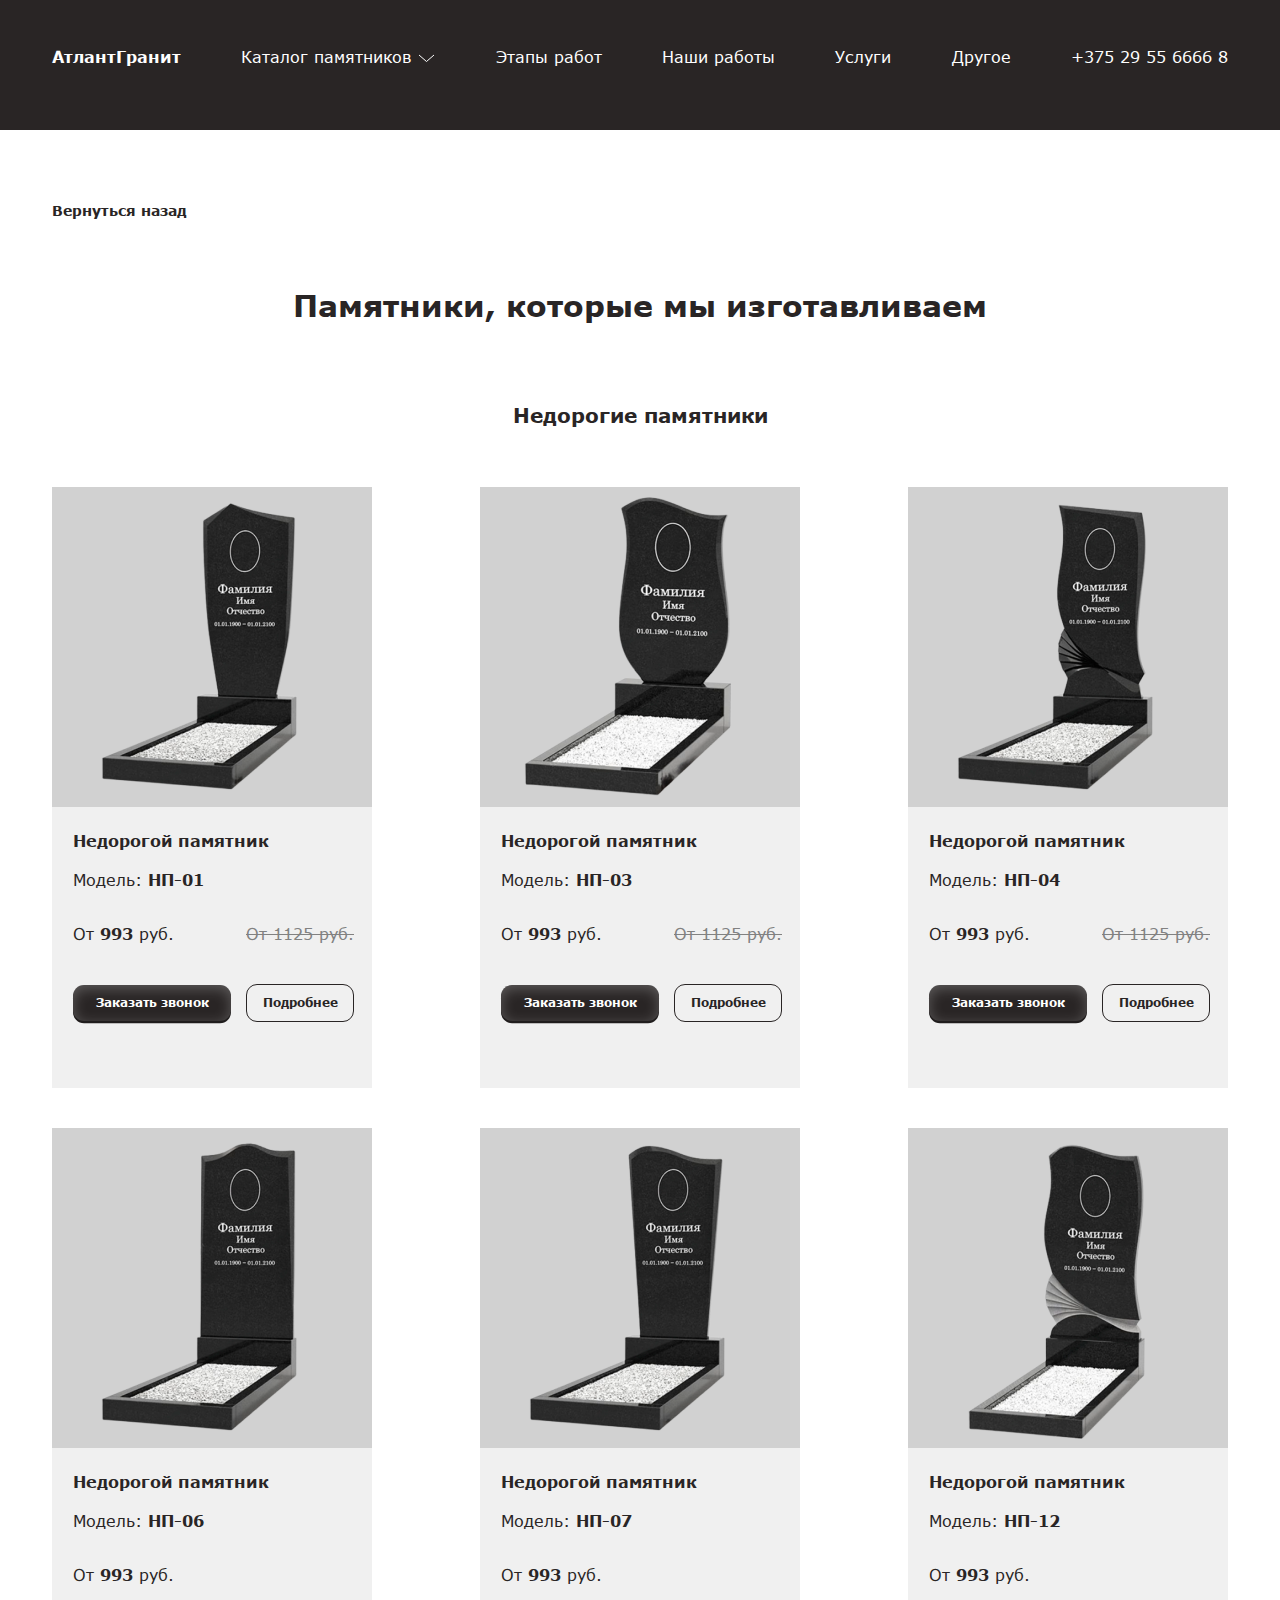
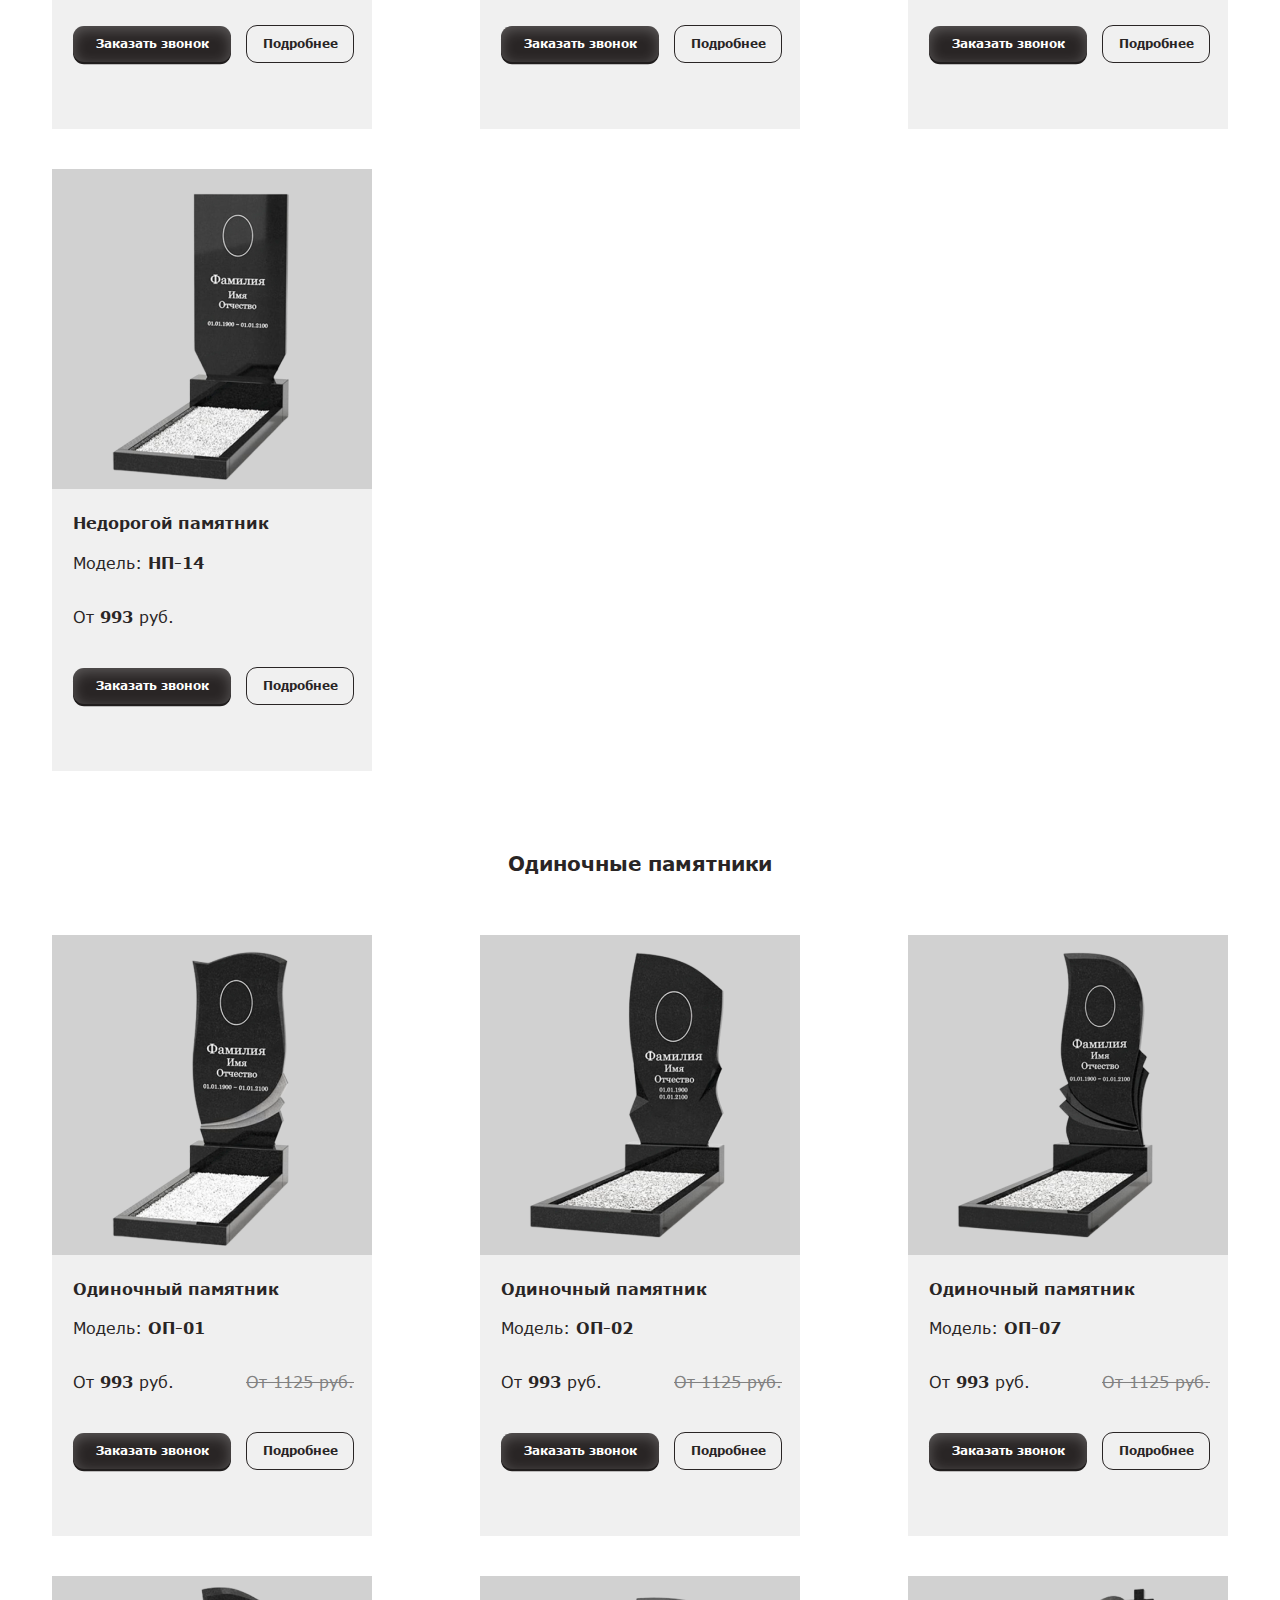
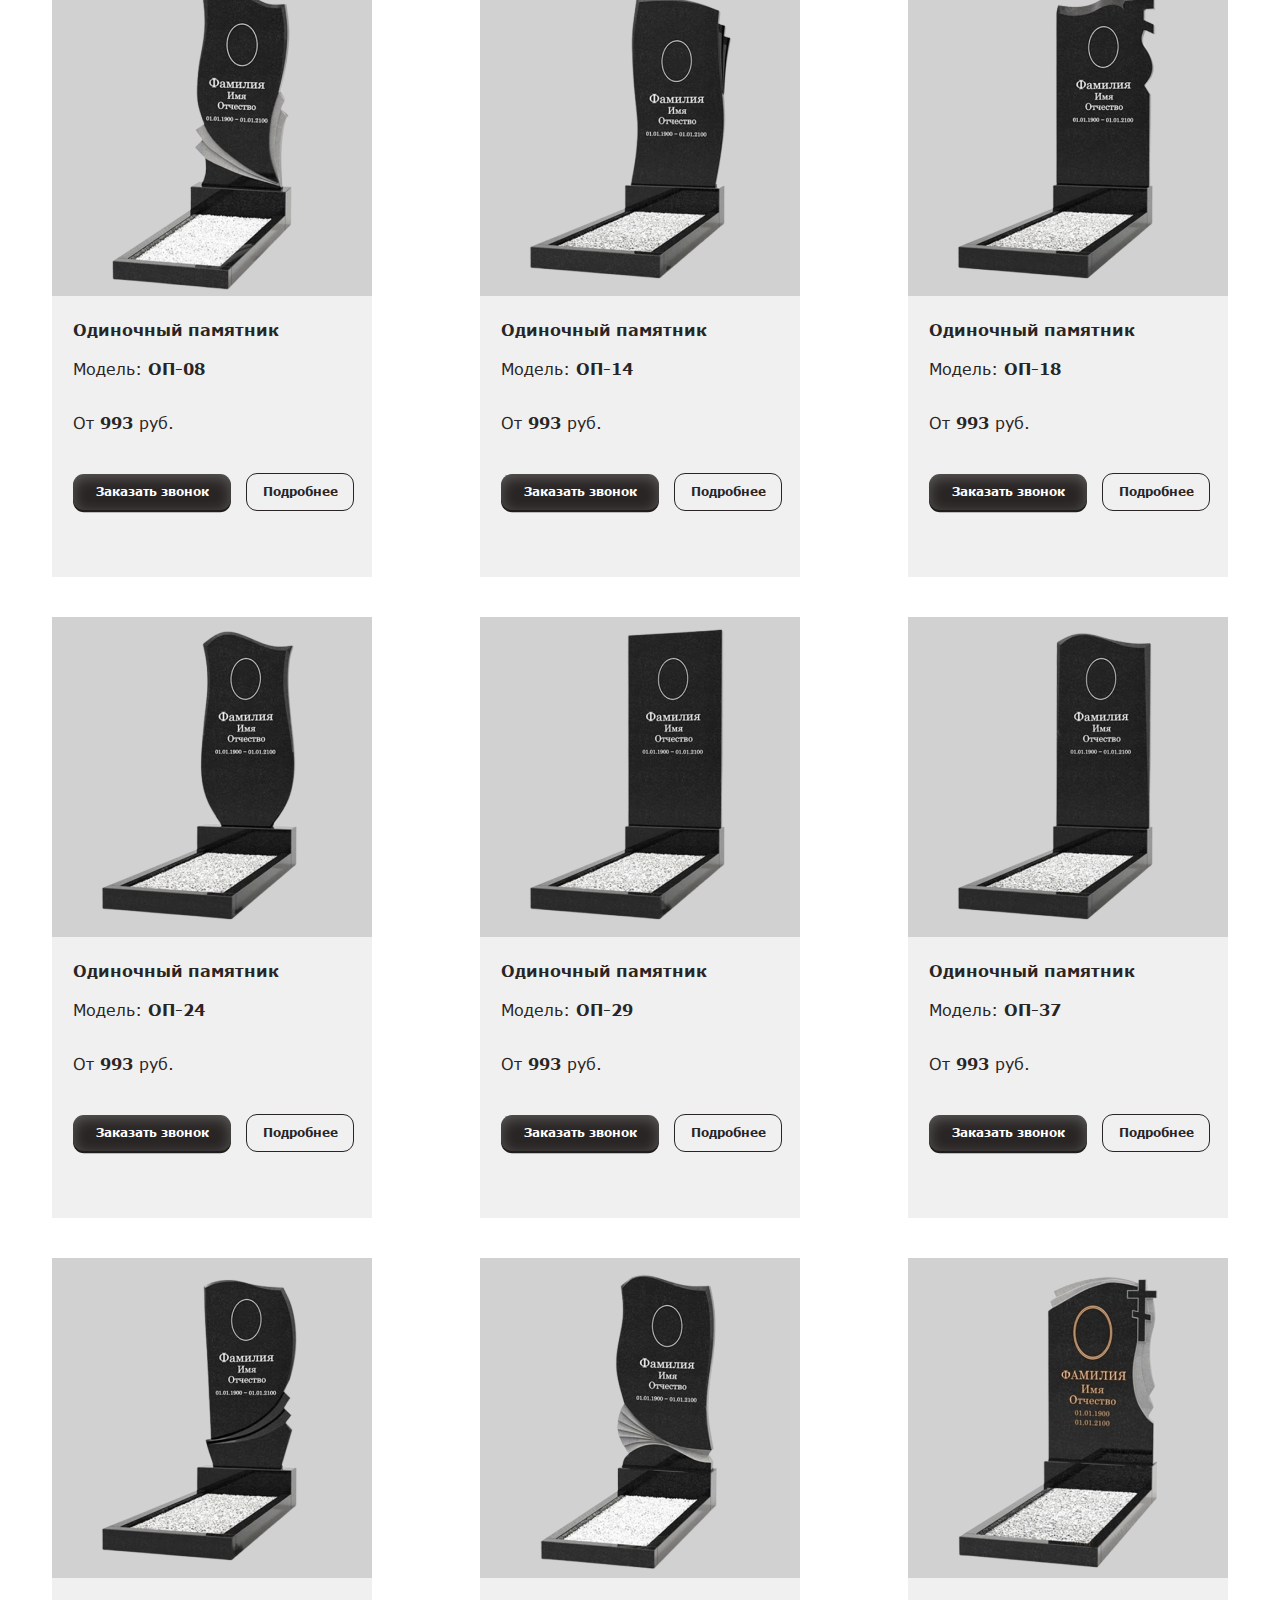
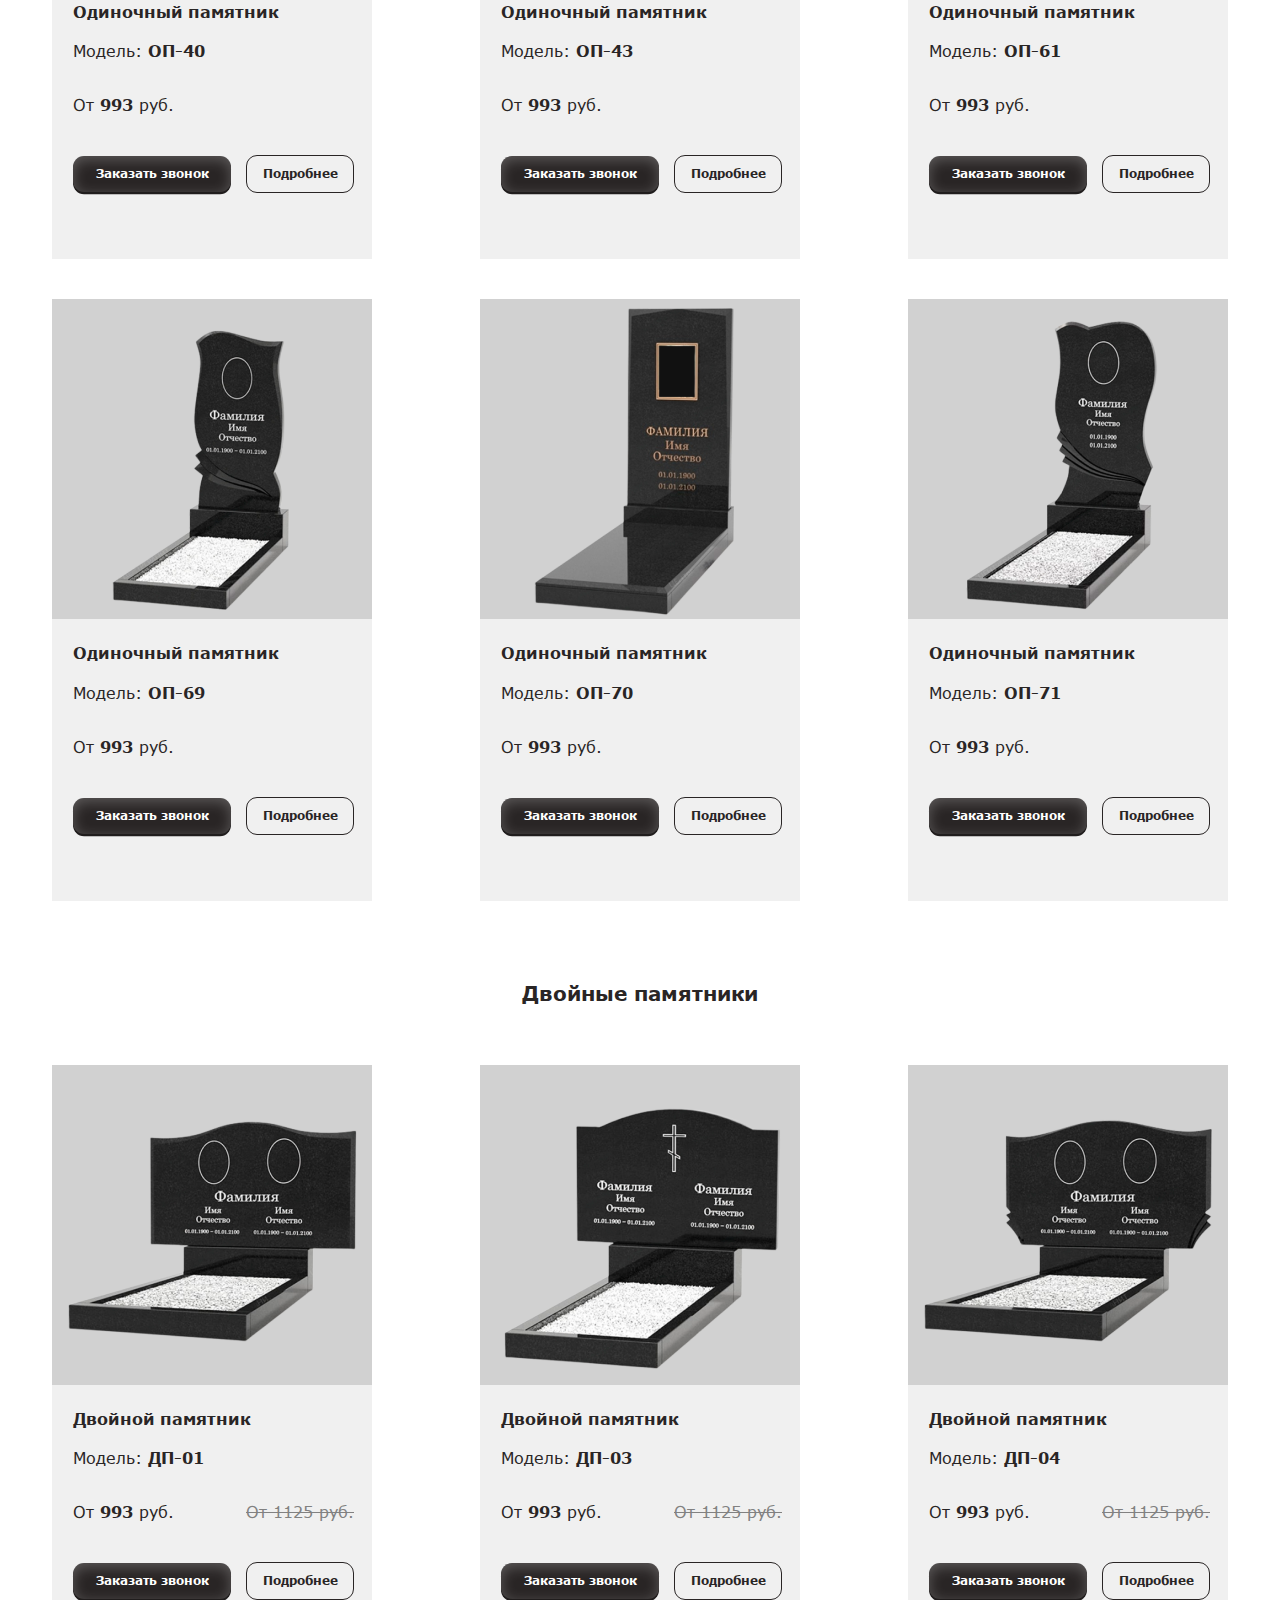
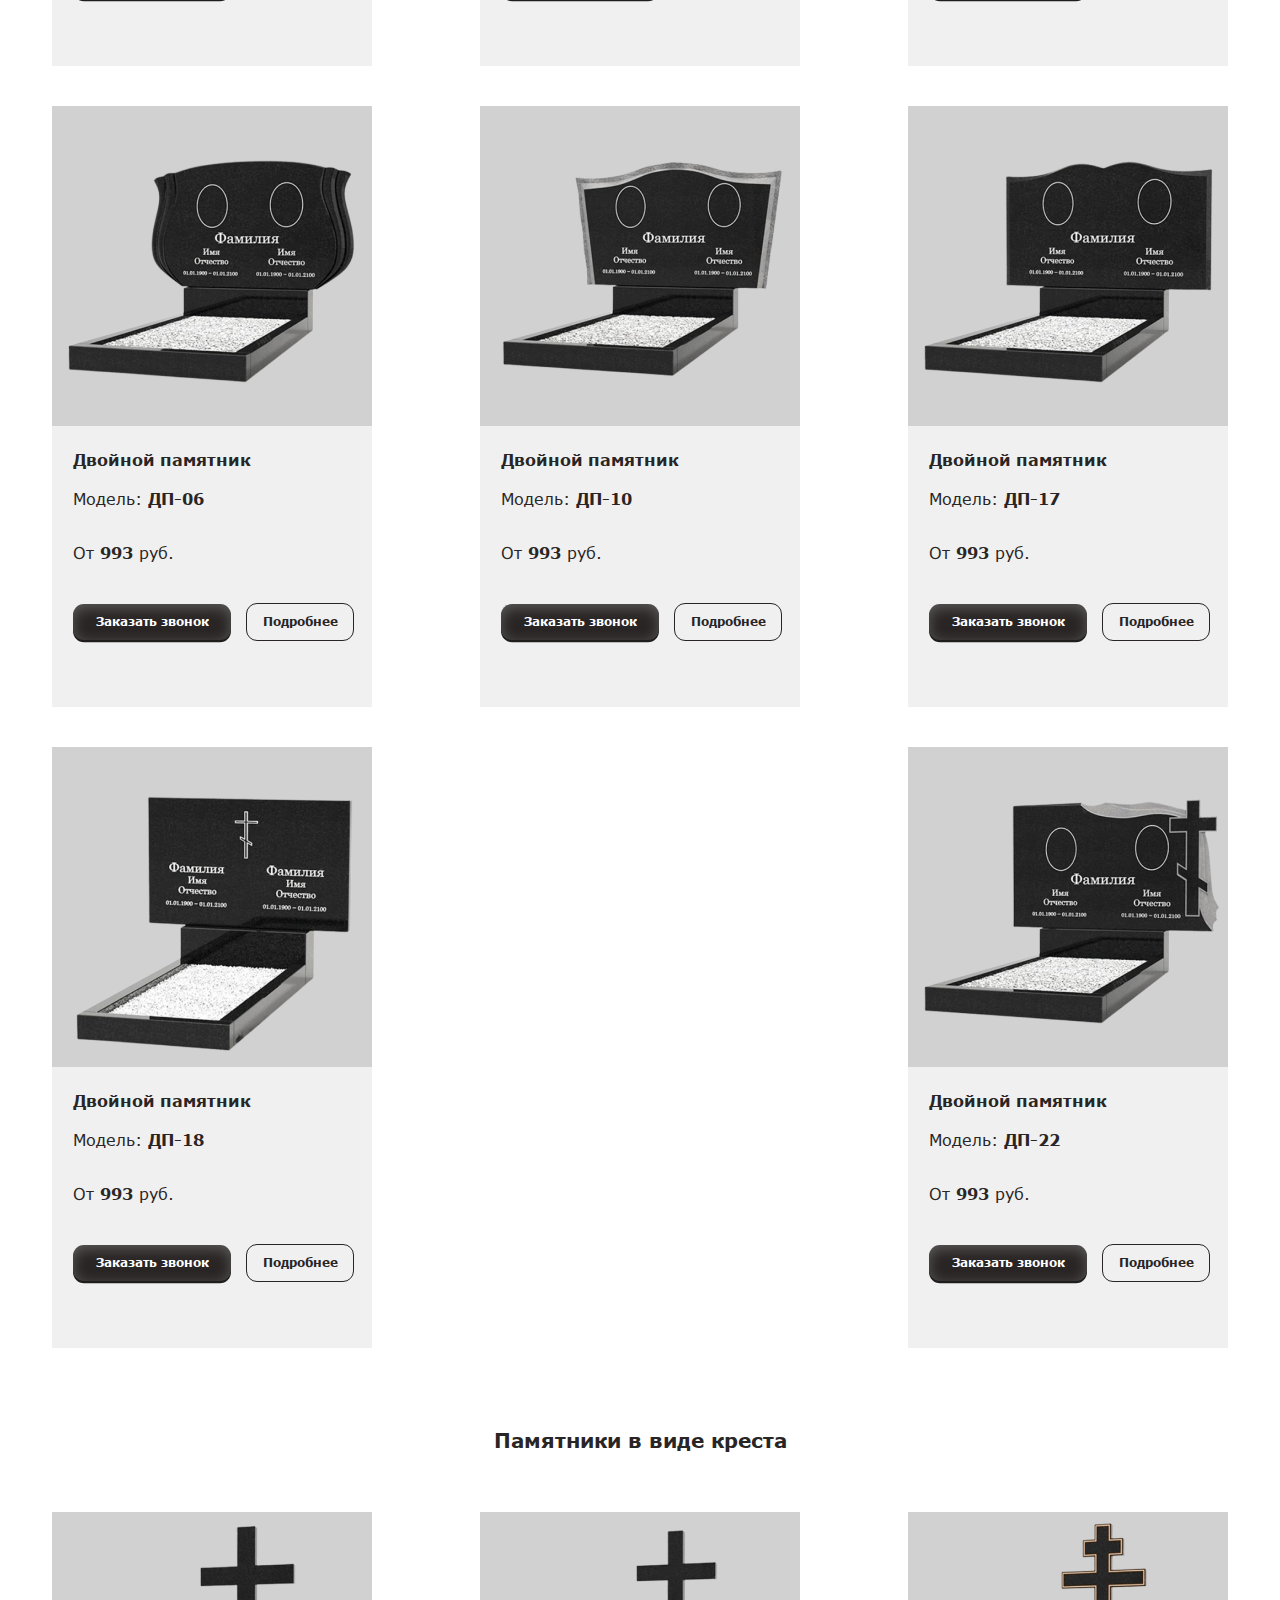
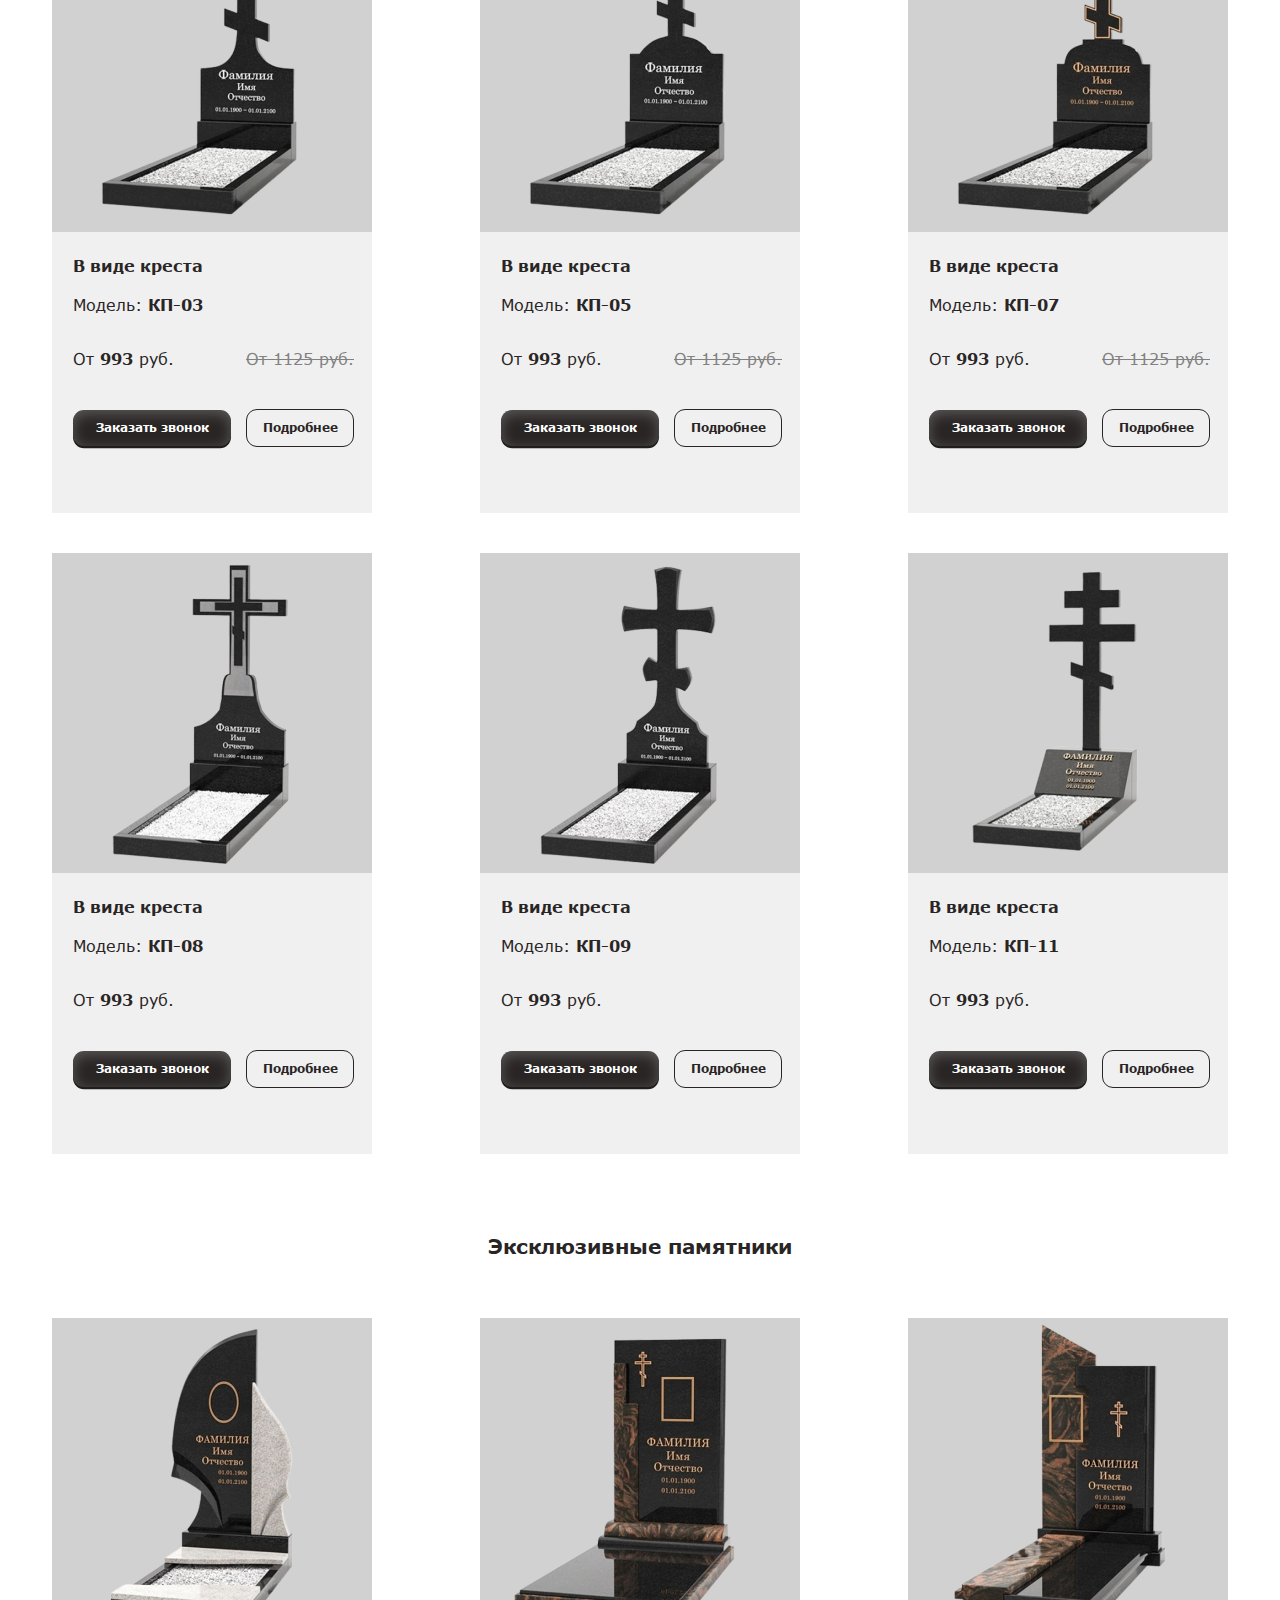
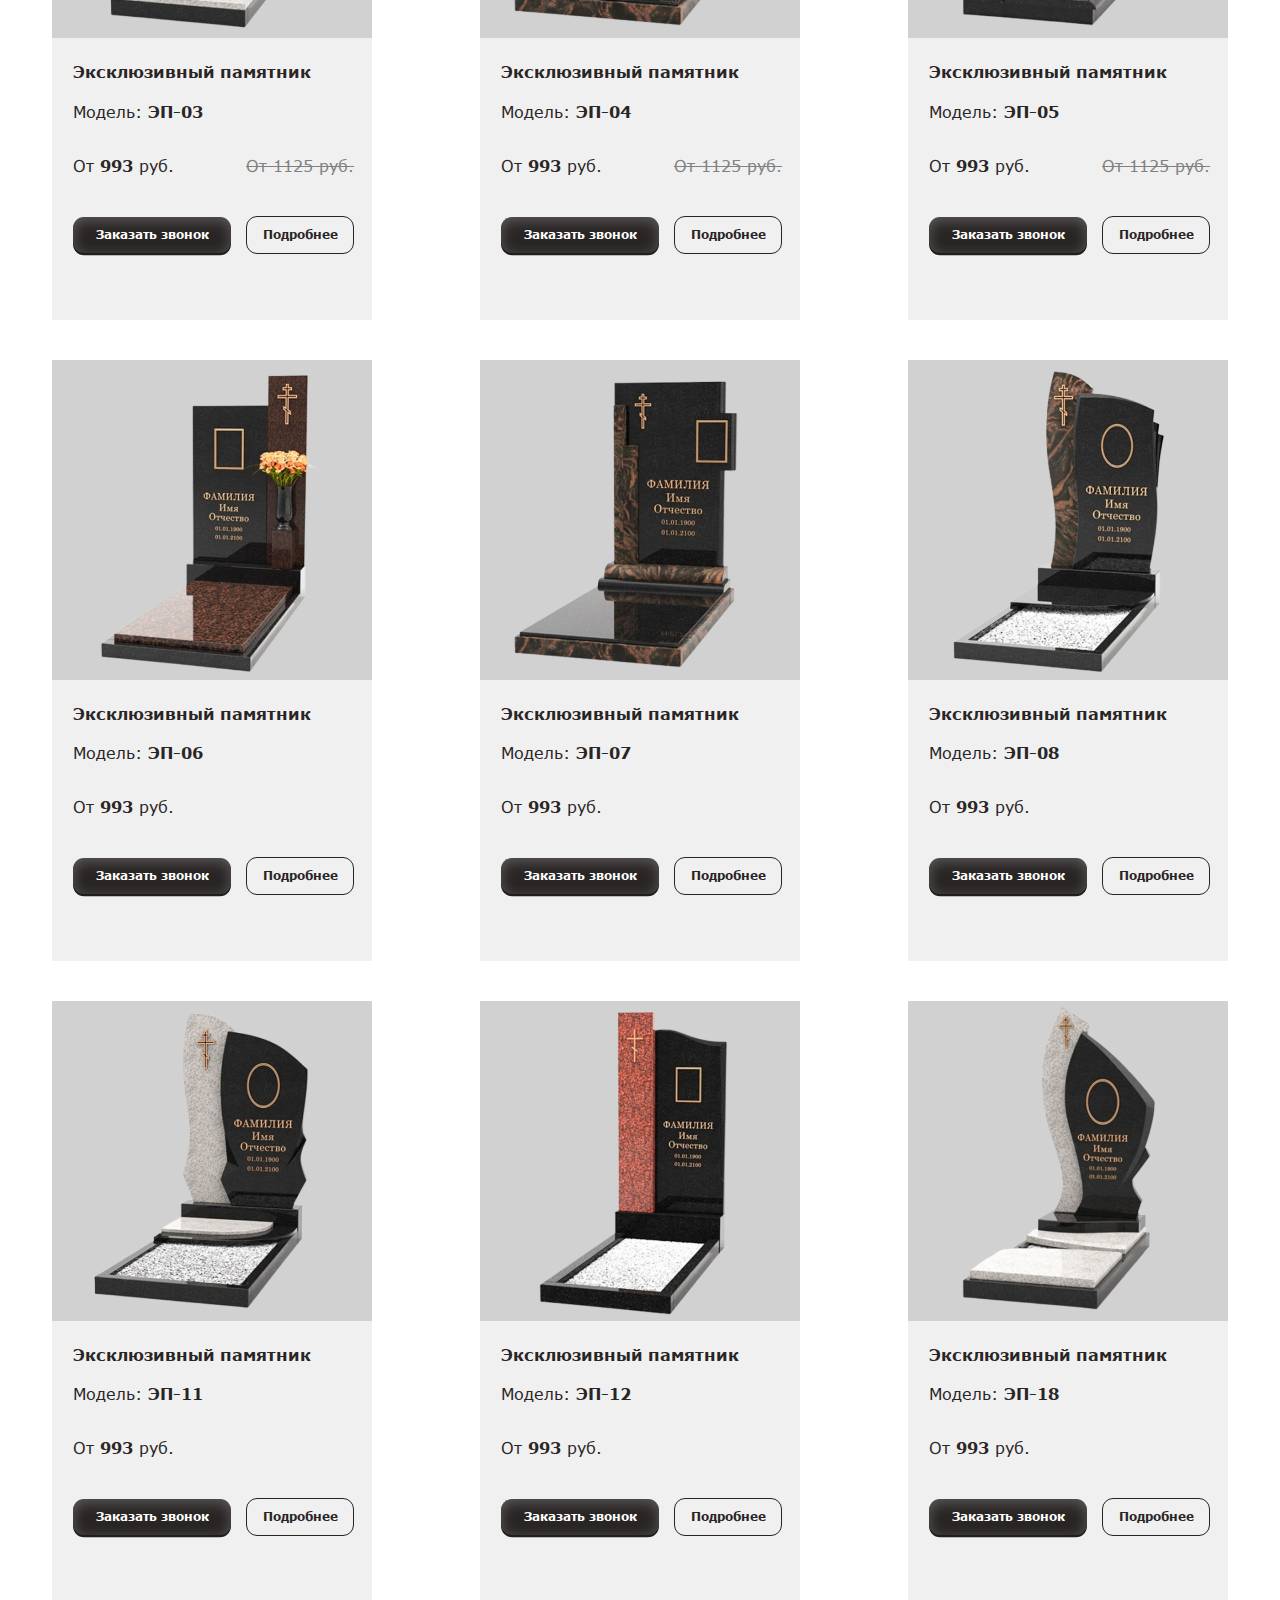
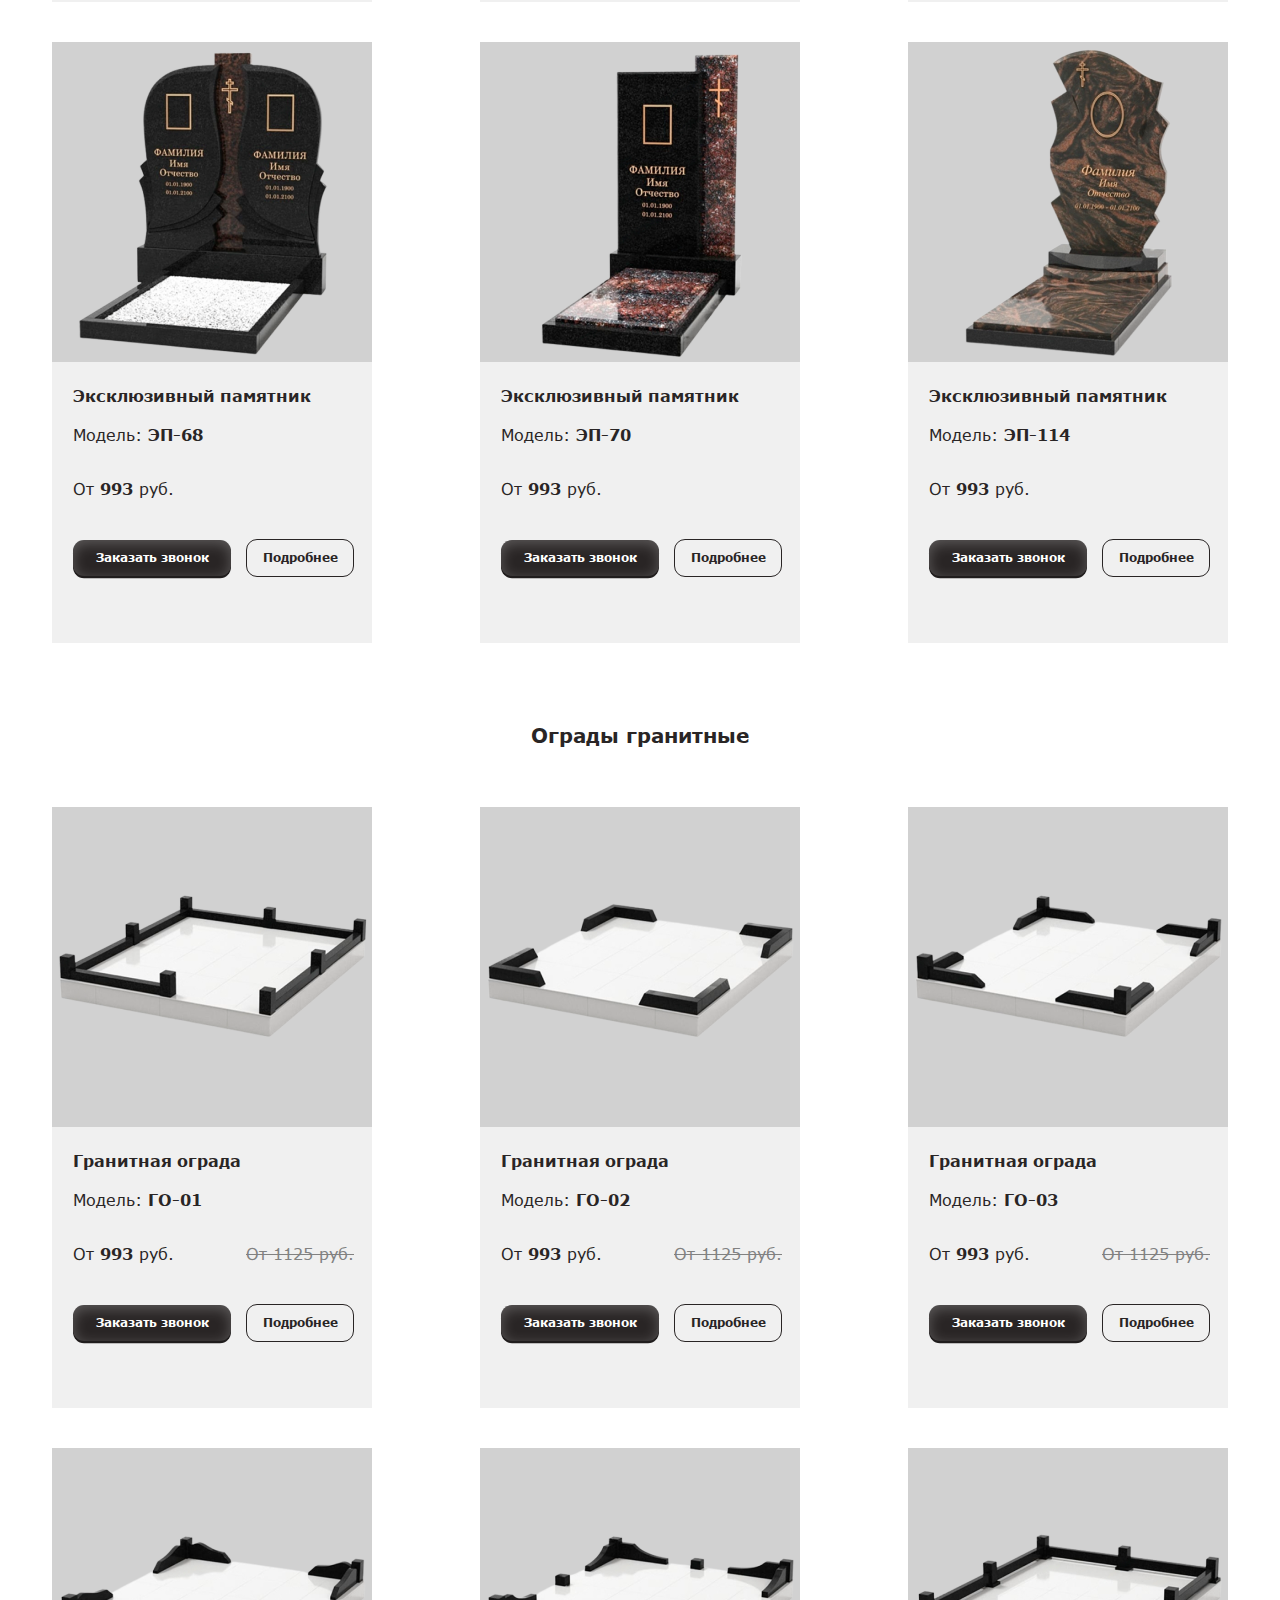
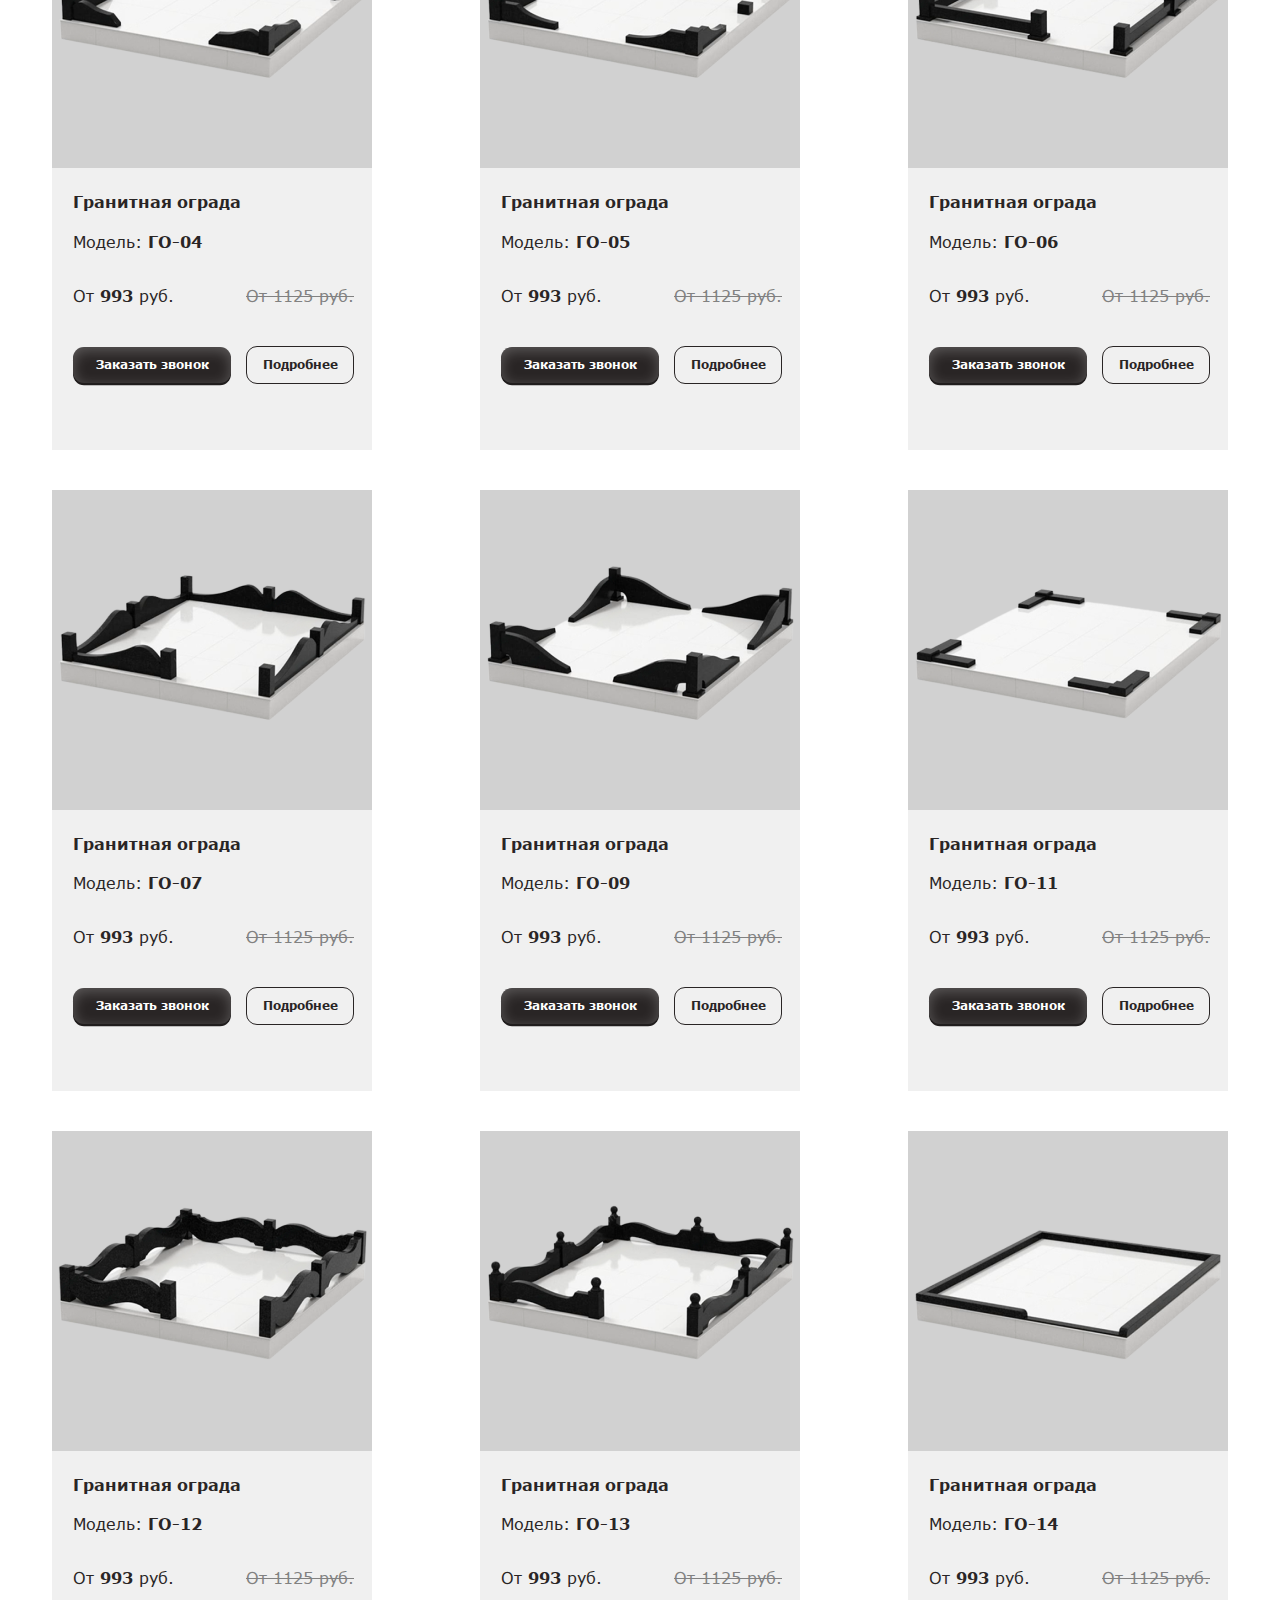
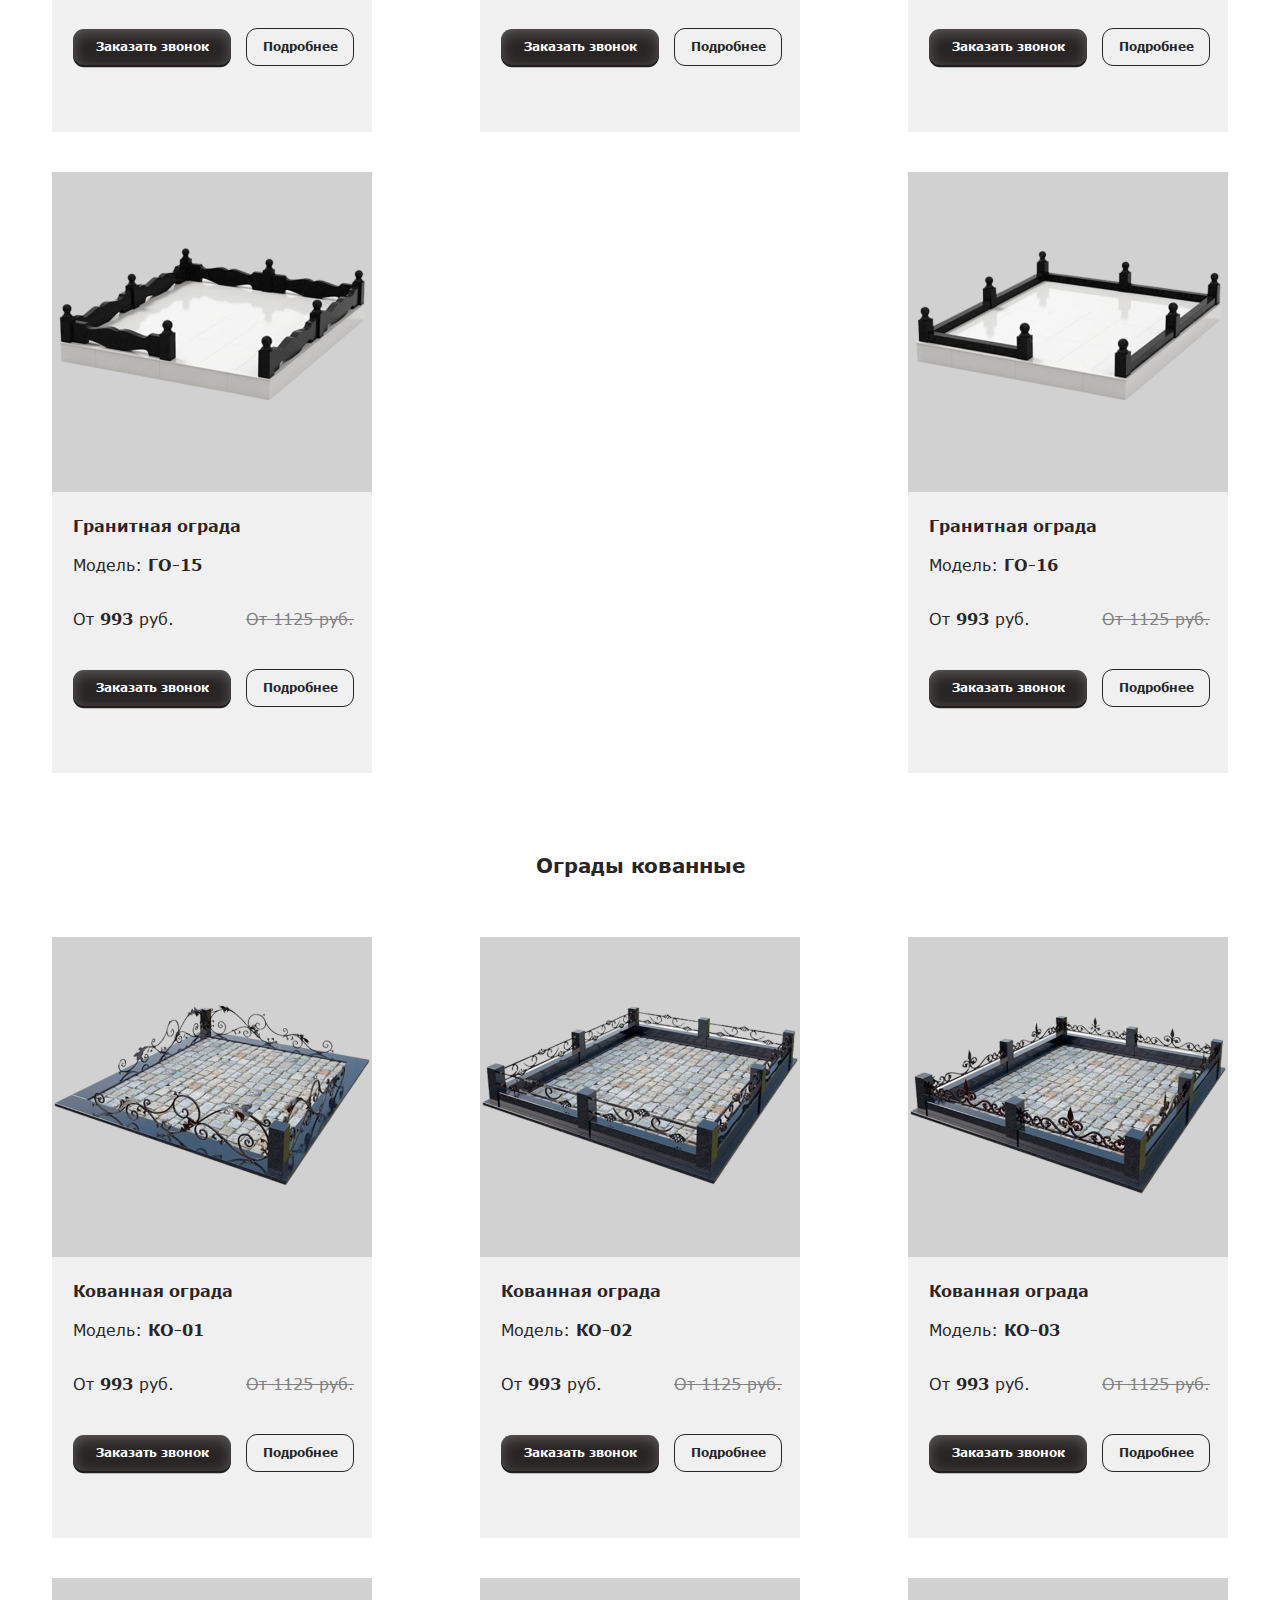
<file: all-products.html>
<!DOCTYPE html>
<html lang="ru">
<head>
    <meta charset="UTF-8">
    <meta name="viewport" content="width=device-width, initial-scale=1.0">
    <title>Каталог памятников</title>
    <link rel="stylesheet" href="css/bootstrap.min.css">
    <link rel="stylesheet" href="css/styles.css">
    <link rel="stylesheet" href="css/adaptive.css">
    <link rel="stylesheet" href="css/all-gallery-products.css">
    <link rel="stylesheet" href="css/all-gallery-products-adaptive.css">
</head>
<body>

<div class="header-wrapper">
    <div class="container">
        <header class="header">
            <nav class="menu">
                <ul>
                    <li>
                        <a class="logo-bold" href="index.html">
                            АтлантГранит
                        </a>
                    </li>
                    <li class="forCatalogPop">
                        <a href="javascript:void(0);" class="forCatalogPop-a">
                            Каталог памятников
                        </a>
                        <svg width="17" height="9" viewBox="0 0 17 9" fill="none" xmlns="http://www.w3.org/2000/svg">
                            <path d="M1 1L8.5 7.5L16 1" stroke="white"/>
                        </svg>
                        <div class="pop-common catalog-pop">
                            <div class="catalog-pop-items">
                                <div class="catalog-pop-item-cheap">
                                    <a href="javascript:void(0);">Недорогие памятники</a>
                                </div>
                                <div class="catalog-pop-item-single">
                                    <a href="javascript:void(0);">Одиночные памятники</a>
                                </div>
                                <div class="catalog-pop-item-pars">
                                    <a href="javascript:void(0);">Двойные памятники</a>
                                </div>
                                <div class="catalog-pop-item-krest">
                                    <a href="javascript:void(0);"> Памятники в виде креста</a>
                                </div>
                                <div class="catalog-pop-item-exclusive">
                                    <a href="javascript:void(0);">Эксклюзивные памятники</a>
                                </div>
                            </div>
                        </div>
                    </li>
                    <li>
                        <a href="index.html#steps">
                            Этапы работ
                        </a>
                    </li>
                    <li>
                        <a href="index.html#gallery">
                            Наши работы
                        </a>
                    </li>
                    <li class="all-products-services-li">
                        <a href="javascript:void(0);">
                            Услуги
                        </a>
                    </li>
                    <li>
                        <a href="index.html#other">
                            Другое
                        </a>
                    </li>
                    <li>
                        <a href="tel:375295566668">+375 29 55 6666 8</a>
                    </li>
                </ul>
            </nav>
        </header>
        <div class="burger">
            <img src="images/burger.png" alt="Меню">
        </div>
        <div class="burger-menu">
            <div class="burger-menu-text">
                <div class="burger-menu-text-title">Меню</div>
                <div class="burger-menu-text-cancel">
                    <img src="images/burger-menu-cancel.png" alt="Меню">
                </div>
            </div>
            <div class="burger-menu-item">
                <a href="index.html">Вернуться на главную</a>
            </div>
            <div class="burger-menu-item">
                <a href="index.html#steps">Этапы работ</a>
            </div>
            <div class="burger-menu-item">
                <a href="index.html#gallery">Наши работы</a>
            </div>
            <div class="burger-menu-item burger-menu-item-services">
                <a href="javascript:void(0);">Услуги</a>
            </div>
        </div>
        <div class="adaptive-menu">
            <nav class="menu">
                <ul>
                    <li>
                        <a class="logo-bold" href="#">АтлантГранит</a>
                    </li>
                    <li>
                        <a href="#">
                            Каталог памятников
                        </a>
                        <svg width="17" height="9" viewBox="0 0 17 9" fill="none" xmlns="http://www.w3.org/2000/svg">
                            <path d="M1 1L8.5 7.5L16 1" stroke="white"/>
                        </svg>
                    </li>
                    <li>
                        <a href="#">
                            Этапы работ
                        </a>
                    </li>
                    <li>
                        <a href="#">
                            Наши работы
                        </a>
                    </li>
                    <li>
                        <a href="#">
                            Услуги
                        </a>
                    </li>
                    <li>
                        <a href="#">
                            Другое
                        </a>
                        <svg width="17" height="9" viewBox="0 0 17 9" fill="none" xmlns="http://www.w3.org/2000/svg">
                            <path d="M1 1L8.5 7.5L16 1" stroke="white"/>
                        </svg>
                    </li>
                    <li>
                        <a href="tel:375295566668">+375 29 55 6666 8</a>
                    </li>
                </ul>
            </nav>
        </div>
        <div class="adaptive-header">
            <div class="adaptive-logo">
                <a href="#">
                    <img src="images/logo.png" alt="Логотип">
                </a>
            </div>
            <div class="adaptive-tel">
                <a href="tel:375295566668">
                    +375 29 55 6666 8
                </a>
            </div>
            <div class="adaptive-empty"></div>
        </div>
    </div>
</div>

<section class="main-products">
    <div class="container">
        <div class="backFromGallery">
            <a href="index.html#main-products">Вернуться назад</a>
        </div>
        <h2>Памятники, которые мы изготавливаем</h2>
        <div class="products">
            <div id="product-cheap" class="product">
                <h3>Недорогие памятники</h3>
                <div class="product-items">
                    <div class="product-item">
                        <div class="product-item-img">
                            <img src="images/monuments/cheap-monuments/nedorogo01.png" alt="недорогой памятник">
                        </div>
                        <div class="product-item-info">
                            <h4>Недорогой памятник</h4>
                            <div class="product-item-info-model">
                                Модель: <span>НП-01</span>
                            </div>
                            <div class="product-item-info-prices">
                                <div class="product-item-info-price">
                                    От <span>993</span> руб.
                                </div>
                                <div class="product-item-info-price-s">
                                    <s>От 1125 руб.</s>
                                </div>
                            </div>
                            <div class="product-item-info-buttons">
                                <div class="product-item-info-button">
                                    <button class="btn-call">Заказать звонок</button>
                                </div>
                                <div class="product-item-info-button">
                                    <button class="btn-more cheap-monument-btn1">Подробнее</button>
                                </div>
                            </div>
                        </div>
                    </div>
                    <div class="product-item">
                        <div class="product-item-img">
                            <img src="images/monuments/cheap-monuments/nedorogo03.png" alt="недорогой памятник">
                        </div>
                        <div class="product-item-info">
                            <h4>Недорогой памятник</h4>
                            <div class="product-item-info-model">
                                Модель: <span>НП-03</span>
                            </div>
                            <div class="product-item-info-prices">
                                <div class="product-item-info-price">
                                    От <span>993</span> руб.
                                </div>
                                <div class="product-item-info-price-s">
                                    <s>От 1125 руб.</s>
                                </div>
                            </div>
                            <div class="product-item-info-buttons">
                                <div class="product-item-info-button">
                                    <button class="btn-call">Заказать звонок</button>
                                </div>
                                <div class="product-item-info-button">
                                    <button class="btn-more cheap-monument-btn1">Подробнее</button>
                                </div>
                            </div>
                        </div>
                    </div>
                    <div class="product-item">
                        <div class="product-item-img">
                            <img src="images/monuments/cheap-monuments/nedorogo04.png" alt="недорогой памятник">
                        </div>
                        <div class="product-item-info">
                            <h4>Недорогой памятник</h4>
                            <div class="product-item-info-model">
                                Модель: <span>НП-04</span>
                            </div>
                            <div class="product-item-info-prices">
                                <div class="product-item-info-price">
                                    От <span>993</span> руб.
                                </div>
                                <div class="product-item-info-price-s">
                                    <s>От 1125 руб.</s>
                                </div>
                            </div>
                            <div class="product-item-info-buttons">
                                <div class="product-item-info-button">
                                    <button class="btn-call">Заказать звонок</button>
                                </div>
                                <div class="product-item-info-button">
                                    <button class="btn-more cheap-monument-btn1">Подробнее</button>
                                </div>
                            </div>
                        </div>
                    </div>
                    <div class="product-item">
                        <div class="product-item-img">
                            <img src="images/monuments/cheap-monuments/nedorogo06.png" alt="недорогой памятник">
                        </div>
                        <div class="product-item-info">
                            <h4>Недорогой памятник</h4>
                            <div class="product-item-info-model">
                                Модель: <span>НП-06</span>
                            </div>
                            <div class="product-item-info-prices">
                                <div class="product-item-info-price">
                                    От <span>993</span> руб.
                                </div>
                                <div class="product-item-info-price-s">
                                    <s></s>
                                </div>
                            </div>
                            <div class="product-item-info-buttons">
                                <div class="product-item-info-button">
                                    <button class="btn-call">Заказать звонок</button>
                                </div>
                                <div class="product-item-info-button">
                                    <button class="btn-more cheap-monument-btn1">Подробнее</button>
                                </div>
                            </div>
                        </div>
                    </div>
                    <div class="product-item">
                        <div class="product-item-img">
                            <img src="images/monuments/cheap-monuments/nedorogo07.png" alt="недорогой памятник">
                        </div>
                        <div class="product-item-info">
                            <h4>Недорогой памятник</h4>
                            <div class="product-item-info-model">
                                Модель: <span>НП-07</span>
                            </div>
                            <div class="product-item-info-prices">
                                <div class="product-item-info-price">
                                    От <span>993</span> руб.
                                </div>
                                <div class="product-item-info-price-s">
                                    <s></s>
                                </div>
                            </div>
                            <div class="product-item-info-buttons">
                                <div class="product-item-info-button">
                                    <button class="btn-call">Заказать звонок</button>
                                </div>
                                <div class="product-item-info-button">
                                    <button class="btn-more cheap-monument-btn1">Подробнее</button>
                                </div>
                            </div>
                        </div>
                    </div>
                    <div class="product-item">
                        <div class="product-item-img">
                            <img src="images/monuments/cheap-monuments/nedorogo12.png" alt="недорогой памятник">
                        </div>
                        <div class="product-item-info">
                            <h4>Недорогой памятник</h4>
                            <div class="product-item-info-model">
                                Модель: <span>НП-12</span>
                            </div>
                            <div class="product-item-info-prices">
                                <div class="product-item-info-price">
                                    От <span>993</span> руб.
                                </div>
                                <div class="product-item-info-price-s">
                                    <s></s>
                                </div>
                            </div>
                            <div class="product-item-info-buttons">
                                <div class="product-item-info-button">
                                    <button class="btn-call">Заказать звонок</button>
                                </div>
                                <div class="product-item-info-button">
                                    <button class="btn-more cheap-monument-btn1">Подробнее</button>
                                </div>
                            </div>
                        </div>
                    </div>
                    <div class="product-item">
                        <div class="product-item-img">
                            <img src="images/monuments/cheap-monuments/nedorogo14.png" alt="недорогой памятник">
                        </div>
                        <div class="product-item-info">
                            <h4>Недорогой памятник</h4>
                            <div class="product-item-info-model">
                                Модель: <span>НП-14</span>
                            </div>
                            <div class="product-item-info-prices">
                                <div class="product-item-info-price">
                                    От <span>993</span> руб.
                                </div>
                                <div class="product-item-info-price-s">
                                    <s></s>
                                </div>
                            </div>
                            <div class="product-item-info-buttons">
                                <div class="product-item-info-button">
                                    <button class="btn-call">Заказать звонок</button>
                                </div>
                                <div class="product-item-info-button">
                                    <button class="btn-more cheap-monument-btn1">Подробнее</button>
                                </div>
                            </div>
                        </div>
                    </div>
                </div>
            </div>
            <div id="product-single" class="product">
                <h3>Одиночные памятники</h3>
                <div class="product-items">
                    <div class="product-item">
                        <div class="product-item-img">
                            <img src="images/monuments/single-monuments/single1.png" alt="одиночный памятник">
                        </div>
                        <div class="product-item-info">
                            <h4>Одиночный памятник</h4>
                            <div class="product-item-info-model">
                                Модель: <span>ОП-01</span>
                            </div>
                            <div class="product-item-info-prices">
                                <div class="product-item-info-price">
                                    От <span>993</span> руб.
                                </div>
                                <div class="product-item-info-price-s">
                                    <s>От 1125 руб.</s>
                                </div>
                            </div>
                            <div class="product-item-info-buttons">
                                <div class="product-item-info-button">
                                    <button class="btn-call">Заказать звонок</button>
                                </div>
                                <div class="product-item-info-button">
                                    <button class="btn-more single-monument-btn1">Подробнее</button>
                                </div>
                            </div>
                        </div>
                    </div>
                    <div class="product-item">
                        <div class="product-item-img">
                            <img src="images/monuments/single-monuments/single2.png" alt="одиночный памятник">
                        </div>
                        <div class="product-item-info">
                            <h4>Одиночный памятник</h4>
                            <div class="product-item-info-model">
                                Модель: <span>ОП-02</span>
                            </div>
                            <div class="product-item-info-prices">
                                <div class="product-item-info-price">
                                    От <span>993</span> руб.
                                </div>
                                <div class="product-item-info-price-s">
                                    <s>От 1125 руб.</s>
                                </div>
                            </div>
                            <div class="product-item-info-buttons">
                                <div class="product-item-info-button">
                                    <button class="btn-call">Заказать звонок</button>
                                </div>
                                <div class="product-item-info-button">
                                    <button class="btn-more single-monument-btn1">Подробнее</button>
                                </div>
                            </div>
                        </div>
                    </div>
                    <div class="product-item">
                        <div class="product-item-img">
                            <img src="images/monuments/single-monuments/single7.png" alt="одиночный памятник">
                        </div>
                        <div class="product-item-info">
                            <h4>Одиночный памятник</h4>
                            <div class="product-item-info-model">
                                Модель: <span>ОП-07</span>
                            </div>
                            <div class="product-item-info-prices">
                                <div class="product-item-info-price">
                                    От <span>993</span> руб.
                                </div>
                                <div class="product-item-info-price-s">
                                    <s>От 1125 руб.</s>
                                </div>
                            </div>
                            <div class="product-item-info-buttons">
                                <div class="product-item-info-button">
                                    <button class="btn-call">Заказать звонок</button>
                                </div>
                                <div class="product-item-info-button">
                                    <button class="btn-more single-monument-btn1">Подробнее</button>
                                </div>
                            </div>
                        </div>
                    </div>
                    <div class="product-item">
                        <div class="product-item-img">
                            <img src="images/monuments/single-monuments/single8.png" alt="одиночный памятник">
                        </div>
                        <div class="product-item-info">
                            <h4>Одиночный памятник</h4>
                            <div class="product-item-info-model">
                                Модель: <span>ОП-08</span>
                            </div>
                            <div class="product-item-info-prices">
                                <div class="product-item-info-price">
                                    От <span>993</span> руб.
                                </div>
                                <div class="product-item-info-price-s">
                                    <s></s>
                                </div>
                            </div>
                            <div class="product-item-info-buttons">
                                <div class="product-item-info-button">
                                    <button class="btn-call">Заказать звонок</button>
                                </div>
                                <div class="product-item-info-button">
                                    <button class="btn-more single-monument-btn1">Подробнее</button>
                                </div>
                            </div>
                        </div>
                    </div>
                    <div class="product-item">
                        <div class="product-item-img">
                            <img src="images/monuments/single-monuments/single14.png" alt="одиночный памятник">
                        </div>
                        <div class="product-item-info">
                            <h4>Одиночный памятник</h4>
                            <div class="product-item-info-model">
                                Модель: <span>ОП-14</span>
                            </div>
                            <div class="product-item-info-prices">
                                <div class="product-item-info-price">
                                    От <span>993</span> руб.
                                </div>
                                <div class="product-item-info-price-s">
                                    <s></s>
                                </div>
                            </div>
                            <div class="product-item-info-buttons">
                                <div class="product-item-info-button">
                                    <button class="btn-call">Заказать звонок</button>
                                </div>
                                <div class="product-item-info-button">
                                    <button class="btn-more single-monument-btn1">Подробнее</button>
                                </div>
                            </div>
                        </div>
                    </div>
                    <div class="product-item">
                        <div class="product-item-img">
                            <img src="images/monuments/single-monuments/single18.png" alt="одиночный памятник">
                        </div>
                        <div class="product-item-info">
                            <h4>Одиночный памятник</h4>
                            <div class="product-item-info-model">
                                Модель: <span>ОП-18</span>
                            </div>
                            <div class="product-item-info-prices">
                                <div class="product-item-info-price">
                                    От <span>993</span> руб.
                                </div>
                                <div class="product-item-info-price-s">
                                    <s></s>
                                </div>
                            </div>
                            <div class="product-item-info-buttons">
                                <div class="product-item-info-button">
                                    <button class="btn-call">Заказать звонок</button>
                                </div>
                                <div class="product-item-info-button">
                                    <button class="btn-more single-monument-btn1">Подробнее</button>
                                </div>
                            </div>
                        </div>
                    </div>
                    <div class="product-item">
                        <div class="product-item-img">
                            <img src="images/monuments/single-monuments/single24.png" alt="одиночный памятник">
                        </div>
                        <div class="product-item-info">
                            <h4>Одиночный памятник</h4>
                            <div class="product-item-info-model">
                                Модель: <span>ОП-24</span>
                            </div>
                            <div class="product-item-info-prices">
                                <div class="product-item-info-price">
                                    От <span>993</span> руб.
                                </div>
                                <div class="product-item-info-price-s">
                                    <s></s>
                                </div>
                            </div>
                            <div class="product-item-info-buttons">
                                <div class="product-item-info-button">
                                    <button class="btn-call">Заказать звонок</button>
                                </div>
                                <div class="product-item-info-button">
                                    <button class="btn-more single-monument-btn1">Подробнее</button>
                                </div>
                            </div>
                        </div>
                    </div>
                    <div class="product-item">
                        <div class="product-item-img">
                            <img src="images/monuments/single-monuments/single29.png" alt="одиночный памятник">
                        </div>
                        <div class="product-item-info">
                            <h4>Одиночный памятник</h4>
                            <div class="product-item-info-model">
                                Модель: <span>ОП-29</span>
                            </div>
                            <div class="product-item-info-prices">
                                <div class="product-item-info-price">
                                    От <span>993</span> руб.
                                </div>
                                <div class="product-item-info-price-s">
                                    <s></s>
                                </div>
                            </div>
                            <div class="product-item-info-buttons">
                                <div class="product-item-info-button">
                                    <button class="btn-call">Заказать звонок</button>
                                </div>
                                <div class="product-item-info-button">
                                    <button class="btn-more single-monument-btn1">Подробнее</button>
                                </div>
                            </div>
                        </div>
                    </div>
                    <div class="product-item">
                        <div class="product-item-img">
                            <img src="images/monuments/single-monuments/single37.png" alt="одиночный памятник">
                        </div>
                        <div class="product-item-info">
                            <h4>Одиночный памятник</h4>
                            <div class="product-item-info-model">
                                Модель: <span>ОП-37</span>
                            </div>
                            <div class="product-item-info-prices">
                                <div class="product-item-info-price">
                                    От <span>993</span> руб.
                                </div>
                                <div class="product-item-info-price-s">
                                    <s></s>
                                </div>
                            </div>
                            <div class="product-item-info-buttons">
                                <div class="product-item-info-button">
                                    <button class="btn-call">Заказать звонок</button>
                                </div>
                                <div class="product-item-info-button">
                                    <button class="btn-more single-monument-btn1">Подробнее</button>
                                </div>
                            </div>
                        </div>
                    </div>
                    <div class="product-item">
                        <div class="product-item-img">
                            <img src="images/monuments/single-monuments/single40.png" alt="одиночный памятник">
                        </div>
                        <div class="product-item-info">
                            <h4>Одиночный памятник</h4>
                            <div class="product-item-info-model">
                                Модель: <span>ОП-40</span>
                            </div>
                            <div class="product-item-info-prices">
                                <div class="product-item-info-price">
                                    От <span>993</span> руб.
                                </div>
                                <div class="product-item-info-price-s">
                                    <s></s>
                                </div>
                            </div>
                            <div class="product-item-info-buttons">
                                <div class="product-item-info-button">
                                    <button class="btn-call">Заказать звонок</button>
                                </div>
                                <div class="product-item-info-button">
                                    <button class="btn-more single-monument-btn1">Подробнее</button>
                                </div>
                            </div>
                        </div>
                    </div>
                    <div class="product-item">
                        <div class="product-item-img">
                            <img src="images/monuments/single-monuments/single43.png" alt="одиночный памятник">
                        </div>
                        <div class="product-item-info">
                            <h4>Одиночный памятник</h4>
                            <div class="product-item-info-model">
                                Модель: <span>ОП-43</span>
                            </div>
                            <div class="product-item-info-prices">
                                <div class="product-item-info-price">
                                    От <span>993</span> руб.
                                </div>
                                <div class="product-item-info-price-s">
                                    <s></s>
                                </div>
                            </div>
                            <div class="product-item-info-buttons">
                                <div class="product-item-info-button">
                                    <button class="btn-call">Заказать звонок</button>
                                </div>
                                <div class="product-item-info-button">
                                    <button class="btn-more single-monument-btn1">Подробнее</button>
                                </div>
                            </div>
                        </div>
                    </div>
                    <div class="product-item">
                        <div class="product-item-img">
                            <img src="images/monuments/single-monuments/single61.png" alt="одиночный памятник">
                        </div>
                        <div class="product-item-info">
                            <h4>Одиночный памятник</h4>
                            <div class="product-item-info-model">
                                Модель: <span>ОП-61</span>
                            </div>
                            <div class="product-item-info-prices">
                                <div class="product-item-info-price">
                                    От <span>993</span> руб.
                                </div>
                                <div class="product-item-info-price-s">
                                    <s></s>
                                </div>
                            </div>
                            <div class="product-item-info-buttons">
                                <div class="product-item-info-button">
                                    <button class="btn-call">Заказать звонок</button>
                                </div>
                                <div class="product-item-info-button">
                                    <button class="btn-more single-monument-btn2">Подробнее</button>
                                </div>
                            </div>
                        </div>
                    </div>
                    <div class="product-item">
                        <div class="product-item-img">
                            <img src="images/monuments/single-monuments/single69.png" alt="одиночный памятник">
                        </div>
                        <div class="product-item-info">
                            <h4>Одиночный памятник</h4>
                            <div class="product-item-info-model">
                                Модель: <span>ОП-69</span>
                            </div>
                            <div class="product-item-info-prices">
                                <div class="product-item-info-price">
                                    От <span>993</span> руб.
                                </div>
                                <div class="product-item-info-price-s">
                                    <s></s>
                                </div>
                            </div>
                            <div class="product-item-info-buttons">
                                <div class="product-item-info-button">
                                    <button class="btn-call">Заказать звонок</button>
                                </div>
                                <div class="product-item-info-button">
                                    <button class="btn-more single-monument-btn1">Подробнее</button>
                                </div>
                            </div>
                        </div>
                    </div>
                    <div class="product-item">
                        <div class="product-item-img">
                            <img src="images/monuments/single-monuments/single70.png" alt="одиночный памятник">
                        </div>
                        <div class="product-item-info">
                            <h4>Одиночный памятник</h4>
                            <div class="product-item-info-model">
                                Модель: <span>ОП-70</span>
                            </div>
                            <div class="product-item-info-prices">
                                <div class="product-item-info-price">
                                    От <span>993</span> руб.
                                </div>
                                <div class="product-item-info-price-s">
                                    <s></s>
                                </div>
                            </div>
                            <div class="product-item-info-buttons">
                                <div class="product-item-info-button">
                                    <button class="btn-call">Заказать звонок</button>
                                </div>
                                <div class="product-item-info-button">
                                    <button class="btn-more single-monument-btn3">Подробнее</button>
                                </div>
                            </div>
                        </div>
                    </div>
                    <div class="product-item">
                        <div class="product-item-img">
                            <img src="images/monuments/single-monuments/single71.png" alt="одиночный памятник">
                        </div>
                        <div class="product-item-info">
                            <h4>Одиночный памятник</h4>
                            <div class="product-item-info-model">
                                Модель: <span>ОП-71</span>
                            </div>
                            <div class="product-item-info-prices">
                                <div class="product-item-info-price">
                                    От <span>993</span> руб.
                                </div>
                                <div class="product-item-info-price-s">
                                    <s></s>
                                </div>
                            </div>
                            <div class="product-item-info-buttons">
                                <div class="product-item-info-button">
                                    <button class="btn-call">Заказать звонок</button>
                                </div>
                                <div class="product-item-info-button">
                                    <button class="btn-more single-monument-btn4">Подробнее</button>
                                </div>
                            </div>
                        </div>
                    </div>
                </div>
            </div>
            <div id="product-pars" class="product">
                <h3>Двойные памятники</h3>
                <div class="product-items">
                    <div class="product-item">
                        <div class="product-item-img">
                            <img src="images/monuments/pars-monuments/pars1.png" alt="двойной памятник">
                        </div>
                        <div class="product-item-info">
                            <h4>Двойной памятник</h4>
                            <div class="product-item-info-model">
                                Модель: <span>ДП-01</span>
                            </div>
                            <div class="product-item-info-prices">
                                <div class="product-item-info-price">
                                    От <span>993</span> руб.
                                </div>
                                <div class="product-item-info-price-s">
                                    <s>От 1125 руб.</s>
                                </div>
                            </div>
                            <div class="product-item-info-buttons">
                                <div class="product-item-info-button">
                                    <button class="btn-call">Заказать звонок</button>
                                </div>
                                <div class="product-item-info-button">
                                    <button class="btn-more pars-monument-btn1">Подробнее</button>
                                </div>
                            </div>
                        </div>
                    </div>
                    <div class="product-item">
                        <div class="product-item-img">
                            <img src="images/monuments/pars-monuments/pars3.png" alt="двойной памятник">
                        </div>
                        <div class="product-item-info">
                            <h4>Двойной памятник</h4>
                            <div class="product-item-info-model">
                                Модель: <span>ДП-03</span>
                            </div>
                            <div class="product-item-info-prices">
                                <div class="product-item-info-price">
                                    От <span>993</span> руб.
                                </div>
                                <div class="product-item-info-price-s">
                                    <s>От 1125 руб.</s>
                                </div>
                            </div>
                            <div class="product-item-info-buttons">
                                <div class="product-item-info-button">
                                    <button class="btn-call">Заказать звонок</button>
                                </div>
                                <div class="product-item-info-button">
                                    <button class="btn-more pars-monument-btn2">Подробнее</button>
                                </div>
                            </div>
                        </div>
                    </div>
                    <div class="product-item">
                        <div class="product-item-img">
                            <img src="images/monuments/pars-monuments/pars4.png" alt="двойной памятник">
                        </div>
                        <div class="product-item-info">
                            <h4>Двойной памятник</h4>
                            <div class="product-item-info-model">
                                Модель: <span>ДП-04</span>
                            </div>
                            <div class="product-item-info-prices">
                                <div class="product-item-info-price">
                                    От <span>993</span> руб.
                                </div>
                                <div class="product-item-info-price-s">
                                    <s>От 1125 руб.</s>
                                </div>
                            </div>
                            <div class="product-item-info-buttons">
                                <div class="product-item-info-button">
                                    <button class="btn-call">Заказать звонок</button>
                                </div>
                                <div class="product-item-info-button">
                                    <button class="btn-more pars-monument-btn1">Подробнее</button>
                                </div>
                            </div>
                        </div>
                    </div>
                    <div class="product-item">
                        <div class="product-item-img">
                            <img src="images/monuments/pars-monuments/pars6.png" alt="двойной памятник">
                        </div>
                        <div class="product-item-info">
                            <h4>Двойной памятник</h4>
                            <div class="product-item-info-model">
                                Модель: <span>ДП-06</span>
                            </div>
                            <div class="product-item-info-prices">
                                <div class="product-item-info-price">
                                    От <span>993</span> руб.
                                </div>
                                <div class="product-item-info-price-s">
                                    <s></s>
                                </div>
                            </div>
                            <div class="product-item-info-buttons">
                                <div class="product-item-info-button">
                                    <button class="btn-call">Заказать звонок</button>
                                </div>
                                <div class="product-item-info-button">
                                    <button class="btn-more pars-monument-btn1">Подробнее</button>
                                </div>
                            </div>
                        </div>
                    </div>
                    <div class="product-item">
                        <div class="product-item-img">
                            <img src="images/monuments/pars-monuments/pars10.png" alt="двойной памятник">
                        </div>
                        <div class="product-item-info">
                            <h4>Двойной памятник</h4>
                            <div class="product-item-info-model">
                                Модель: <span>ДП-10</span>
                            </div>
                            <div class="product-item-info-prices">
                                <div class="product-item-info-price">
                                    От <span>993</span> руб.
                                </div>
                                <div class="product-item-info-price-s">
                                    <s></s>
                                </div>
                            </div>
                            <div class="product-item-info-buttons">
                                <div class="product-item-info-button">
                                    <button class="btn-call">Заказать звонок</button>
                                </div>
                                <div class="product-item-info-button">
                                    <button class="btn-more pars-monument-btn1">Подробнее</button>
                                </div>
                            </div>
                        </div>
                    </div>
                    <div class="product-item">
                        <div class="product-item-img">
                            <img src="images/monuments/pars-monuments/pars17.png" alt="двойной памятник">
                        </div>
                        <div class="product-item-info">
                            <h4>Двойной памятник</h4>
                            <div class="product-item-info-model">
                                Модель: <span>ДП-17</span>
                            </div>
                            <div class="product-item-info-prices">
                                <div class="product-item-info-price">
                                    От <span>993</span> руб.
                                </div>
                                <div class="product-item-info-price-s">
                                    <s></s>
                                </div>
                            </div>
                            <div class="product-item-info-buttons">
                                <div class="product-item-info-button">
                                    <button class="btn-call">Заказать звонок</button>
                                </div>
                                <div class="product-item-info-button">
                                    <button class="btn-more pars-monument-btn3">Подробнее</button>
                                </div>
                            </div>
                        </div>
                    </div>
                    <div class="product-item">
                        <div class="product-item-img">
                            <img src="images/monuments/pars-monuments/pars18.png" alt="двойной памятник">
                        </div>
                        <div class="product-item-info">
                            <h4>Двойной памятник</h4>
                            <div class="product-item-info-model">
                                Модель: <span>ДП-18</span>
                            </div>
                            <div class="product-item-info-prices">
                                <div class="product-item-info-price">
                                    От <span>993</span> руб.
                                </div>
                                <div class="product-item-info-price-s">
                                    <s></s>
                                </div>
                            </div>
                            <div class="product-item-info-buttons">
                                <div class="product-item-info-button">
                                    <button class="btn-call">Заказать звонок</button>
                                </div>
                                <div class="product-item-info-button">
                                    <button class="btn-more pars-monument-btn1">Подробнее</button>
                                </div>
                            </div>
                        </div>
                    </div>
                    <div class="product-item">
                        <div class="product-item-img">
                            <img src="images/monuments/pars-monuments/pars22.png" alt="двойной памятник">
                        </div>
                        <div class="product-item-info">
                            <h4>Двойной памятник</h4>
                            <div class="product-item-info-model">
                                Модель: <span>ДП-22</span>
                            </div>
                            <div class="product-item-info-prices">
                                <div class="product-item-info-price">
                                    От <span>993</span> руб.
                                </div>
                                <div class="product-item-info-price-s">
                                    <s></s>
                                </div>
                            </div>
                            <div class="product-item-info-buttons">
                                <div class="product-item-info-button">
                                    <button class="btn-call">Заказать звонок</button>
                                </div>
                                <div class="product-item-info-button">
                                    <button class="btn-more pars-monument-btn1">Подробнее</button>
                                </div>
                            </div>
                        </div>
                    </div>
                </div>
            </div>
            <div id="product-krest" class="product">
                <h3>Памятники в виде креста</h3>
                <div class="product-items">
                    <div class="product-item">
                        <div class="product-item-img">
                            <img src="images/monuments/krest-monuments/krest3.png" alt="памятник в виде креста">
                        </div>
                        <div class="product-item-info">
                            <h4>В виде креста</h4>
                            <div class="product-item-info-model">
                                Модель: <span>КП-03</span>
                            </div>
                            <div class="product-item-info-prices">
                                <div class="product-item-info-price">
                                    От <span>993</span> руб.
                                </div>
                                <div class="product-item-info-price-s">
                                    <s>От 1125 руб.</s>
                                </div>
                            </div>
                            <div class="product-item-info-buttons">
                                <div class="product-item-info-button">
                                    <button class="btn-call">Заказать звонок</button>
                                </div>
                                <div class="product-item-info-button">
                                    <button class="btn-more krest-monument-btn1">Подробнее</button>
                                </div>
                            </div>
                        </div>
                    </div>
                    <div class="product-item">
                        <div class="product-item-img">
                            <img src="images/monuments/krest-monuments/krest5.png" alt="памятник в виде креста">
                        </div>
                        <div class="product-item-info">
                            <h4>В виде креста</h4>
                            <div class="product-item-info-model">
                                Модель: <span>КП-05</span>
                            </div>
                            <div class="product-item-info-prices">
                                <div class="product-item-info-price">
                                    От <span>993</span> руб.
                                </div>
                                <div class="product-item-info-price-s">
                                    <s>От 1125 руб.</s>
                                </div>
                            </div>
                            <div class="product-item-info-buttons">
                                <div class="product-item-info-button">
                                    <button class="btn-call">Заказать звонок</button>
                                </div>
                                <div class="product-item-info-button">
                                    <button class="btn-more krest-monument-btn1">Подробнее</button>
                                </div>
                            </div>
                        </div>
                    </div>
                    <div class="product-item">
                        <div class="product-item-img">
                            <img src="images/monuments/krest-monuments/krest7.png" alt="памятник в виде креста">
                        </div>
                        <div class="product-item-info">
                            <h4>В виде креста</h4>
                            <div class="product-item-info-model">
                                Модель: <span>КП-07</span>
                            </div>
                            <div class="product-item-info-prices">
                                <div class="product-item-info-price">
                                    От <span>993</span> руб.
                                </div>
                                <div class="product-item-info-price-s">
                                    <s>От 1125 руб.</s>
                                </div>
                            </div>
                            <div class="product-item-info-buttons">
                                <div class="product-item-info-button">
                                    <button class="btn-call">Заказать звонок</button>
                                </div>
                                <div class="product-item-info-button">
                                    <button class="btn-more krest-monument-btn2">Подробнее</button>
                                </div>
                            </div>
                        </div>
                    </div>
                    <div class="product-item">
                        <div class="product-item-img">
                            <img src="images/monuments/krest-monuments/krest8.png" alt="памятник в виде креста">
                        </div>
                        <div class="product-item-info">
                            <h4>В виде креста</h4>
                            <div class="product-item-info-model">
                                Модель: <span>КП-08</span>
                            </div>
                            <div class="product-item-info-prices">
                                <div class="product-item-info-price">
                                    От <span>993</span> руб.
                                </div>
                                <div class="product-item-info-price-s">
                                    <s></s>
                                </div>
                            </div>
                            <div class="product-item-info-buttons">
                                <div class="product-item-info-button">
                                    <button class="btn-call">Заказать звонок</button>
                                </div>
                                <div class="product-item-info-button">
                                    <button class="btn-more krest-monument-btn1">Подробнее</button>
                                </div>
                            </div>
                        </div>
                    </div>
                    <div class="product-item">
                        <div class="product-item-img">
                            <img src="images/monuments/krest-monuments/krest9.png" alt="памятник в виде креста">
                        </div>
                        <div class="product-item-info">
                            <h4>В виде креста</h4>
                            <div class="product-item-info-model">
                                Модель: <span>КП-09</span>
                            </div>
                            <div class="product-item-info-prices">
                                <div class="product-item-info-price">
                                    От <span>993</span> руб.
                                </div>
                                <div class="product-item-info-price-s">
                                    <s></s>
                                </div>
                            </div>
                            <div class="product-item-info-buttons">
                                <div class="product-item-info-button">
                                    <button class="btn-call">Заказать звонок</button>
                                </div>
                                <div class="product-item-info-button">
                                    <button class="btn-more krest-monument-btn1">Подробнее</button>
                                </div>
                            </div>
                        </div>
                    </div>
                    <div class="product-item">
                        <div class="product-item-img">
                            <img src="images/monuments/krest-monuments/krest11.png" alt="памятник в виде креста">
                        </div>
                        <div class="product-item-info">
                            <h4>В виде креста</h4>
                            <div class="product-item-info-model">
                                Модель: <span>КП-11</span>
                            </div>
                            <div class="product-item-info-prices">
                                <div class="product-item-info-price">
                                    От <span>993</span> руб.
                                </div>
                                <div class="product-item-info-price-s">
                                    <s></s>
                                </div>
                            </div>
                            <div class="product-item-info-buttons">
                                <div class="product-item-info-button">
                                    <button class="btn-call">Заказать звонок</button>
                                </div>
                                <div class="product-item-info-button">
                                    <button class="btn-more krest-monument-btn2">Подробнее</button>
                                </div>
                            </div>
                        </div>
                    </div>
                </div>
            </div>
            <div id="product-exclusive" class="product">
                <h3>Эксклюзивные памятники</h3>
                <div class="product-items">
                    <div class="product-item">
                        <div class="product-item-img">
                            <img src="images/monuments/exclusive-monuments/exclusive3.png" alt="эксклюзивный памятник">
                        </div>
                        <div class="product-item-info">
                            <h4>Эксклюзивный памятник</h4>
                            <div class="product-item-info-model">
                                Модель: <span>ЭП-03</span>
                            </div>
                            <div class="product-item-info-prices">
                                <div class="product-item-info-price">
                                    От <span>993</span> руб.
                                </div>
                                <div class="product-item-info-price-s">
                                    <s>От 1125 руб.</s>
                                </div>
                            </div>
                            <div class="product-item-info-buttons">
                                <div class="product-item-info-button">
                                    <button class="btn-call">Заказать звонок</button>
                                </div>
                                <div class="product-item-info-button">
                                    <button class="btn-more exclusive-monument-btn1">Подробнее</button>
                                </div>
                            </div>
                        </div>
                    </div>
                    <div class="product-item">
                        <div class="product-item-img">
                            <img src="images/monuments/exclusive-monuments/exclusive4.png" alt="эксклюзивный памятник">
                        </div>
                        <div class="product-item-info">
                            <h4>Эксклюзивный памятник</h4>
                            <div class="product-item-info-model">
                                Модель: <span>ЭП-04</span>
                            </div>
                            <div class="product-item-info-prices">
                                <div class="product-item-info-price">
                                    От <span>993</span> руб.
                                </div>
                                <div class="product-item-info-price-s">
                                    <s>От 1125 руб.</s>
                                </div>
                            </div>
                            <div class="product-item-info-buttons">
                                <div class="product-item-info-button">
                                    <button class="btn-call">Заказать звонок</button>
                                </div>
                                <div class="product-item-info-button">
                                    <button class="btn-more exclusive-monument-btn1">Подробнее</button>
                                </div>
                            </div>
                        </div>
                    </div>
                    <div class="product-item">
                        <div class="product-item-img">
                            <img src="images/monuments/exclusive-monuments/exclusive5.png" alt="эксклюзивный памятник">
                        </div>
                        <div class="product-item-info">
                            <h4>Эксклюзивный памятник</h4>
                            <div class="product-item-info-model">
                                Модель: <span>ЭП-05</span>
                            </div>
                            <div class="product-item-info-prices">
                                <div class="product-item-info-price">
                                    От <span>993</span> руб.
                                </div>
                                <div class="product-item-info-price-s">
                                    <s>От 1125 руб.</s>
                                </div>
                            </div>
                            <div class="product-item-info-buttons">
                                <div class="product-item-info-button">
                                    <button class="btn-call">Заказать звонок</button>
                                </div>
                                <div class="product-item-info-button">
                                    <button class="btn-more exclusive-monument-btn1">Подробнее</button>
                                </div>
                            </div>
                        </div>
                    </div>
                    <div class="product-item">
                        <div class="product-item-img">
                            <img src="images/monuments/exclusive-monuments/exclusive6.png" alt="эксклюзивный памятник">
                        </div>
                        <div class="product-item-info">
                            <h4>Эксклюзивный памятник</h4>
                            <div class="product-item-info-model">
                                Модель: <span>ЭП-06</span>
                            </div>
                            <div class="product-item-info-prices">
                                <div class="product-item-info-price">
                                    От <span>993</span> руб.
                                </div>
                                <div class="product-item-info-price-s">
                                    <s></s>
                                </div>
                            </div>
                            <div class="product-item-info-buttons">
                                <div class="product-item-info-button">
                                    <button class="btn-call">Заказать звонок</button>
                                </div>
                                <div class="product-item-info-button">
                                    <button class="btn-more exclusive-monument-btn1">Подробнее</button>
                                </div>
                            </div>
                        </div>
                    </div>
                    <div class="product-item">
                        <div class="product-item-img">
                            <img src="images/monuments/exclusive-monuments/exclusive7.png" alt="эксклюзивный памятник">
                        </div>
                        <div class="product-item-info">
                            <h4>Эксклюзивный памятник</h4>
                            <div class="product-item-info-model">
                                Модель: <span>ЭП-07</span>
                            </div>
                            <div class="product-item-info-prices">
                                <div class="product-item-info-price">
                                    От <span>993</span> руб.
                                </div>
                                <div class="product-item-info-price-s">
                                    <s></s>
                                </div>
                            </div>
                            <div class="product-item-info-buttons">
                                <div class="product-item-info-button">
                                    <button class="btn-call">Заказать звонок</button>
                                </div>
                                <div class="product-item-info-button">
                                    <button class="btn-more exclusive-monument-btn1">Подробнее</button>
                                </div>
                            </div>
                        </div>
                    </div>
                    <div class="product-item">
                        <div class="product-item-img">
                            <img src="images/monuments/exclusive-monuments/exclusive8.png" alt="эксклюзивный памятник">
                        </div>
                        <div class="product-item-info">
                            <h4>Эксклюзивный памятник</h4>
                            <div class="product-item-info-model">
                                Модель: <span>ЭП-08</span>
                            </div>
                            <div class="product-item-info-prices">
                                <div class="product-item-info-price">
                                    От <span>993</span> руб.
                                </div>
                                <div class="product-item-info-price-s">
                                    <s></s>
                                </div>
                            </div>
                            <div class="product-item-info-buttons">
                                <div class="product-item-info-button">
                                    <button class="btn-call">Заказать звонок</button>
                                </div>
                                <div class="product-item-info-button">
                                    <button class="btn-more exclusive-monument-btn1">Подробнее</button>
                                </div>
                            </div>
                        </div>
                    </div>
                    <div class="product-item">
                        <div class="product-item-img">
                            <img src="images/monuments/exclusive-monuments/exclusive11.png" alt="эксклюзивный памятник">
                        </div>
                        <div class="product-item-info">
                            <h4>Эксклюзивный памятник</h4>
                            <div class="product-item-info-model">
                                Модель: <span>ЭП-11</span>
                            </div>
                            <div class="product-item-info-prices">
                                <div class="product-item-info-price">
                                    От <span>993</span> руб.
                                </div>
                                <div class="product-item-info-price-s">
                                    <s></s>
                                </div>
                            </div>
                            <div class="product-item-info-buttons">
                                <div class="product-item-info-button">
                                    <button class="btn-call">Заказать звонок</button>
                                </div>
                                <div class="product-item-info-button">
                                    <button class="btn-more exclusive-monument-btn1">Подробнее</button>
                                </div>
                            </div>
                        </div>
                    </div>
                    <div class="product-item">
                        <div class="product-item-img">
                            <img src="images/monuments/exclusive-monuments/exclusive12.png" alt="эксклюзивный памятник">
                        </div>
                        <div class="product-item-info">
                            <h4>Эксклюзивный памятник</h4>
                            <div class="product-item-info-model">
                                Модель: <span>ЭП-12</span>
                            </div>
                            <div class="product-item-info-prices">
                                <div class="product-item-info-price">
                                    От <span>993</span> руб.
                                </div>
                                <div class="product-item-info-price-s">
                                    <s></s>
                                </div>
                            </div>
                            <div class="product-item-info-buttons">
                                <div class="product-item-info-button">
                                    <button class="btn-call">Заказать звонок</button>
                                </div>
                                <div class="product-item-info-button">
                                    <button class="btn-more exclusive-monument-btn1">Подробнее</button>
                                </div>
                            </div>
                        </div>
                    </div>
                    <div class="product-item">
                        <div class="product-item-img">
                            <img src="images/monuments/exclusive-monuments/exclusive18.png" alt="эксклюзивный памятник">
                        </div>
                        <div class="product-item-info">
                            <h4>Эксклюзивный памятник</h4>
                            <div class="product-item-info-model">
                                Модель: <span>ЭП-18</span>
                            </div>
                            <div class="product-item-info-prices">
                                <div class="product-item-info-price">
                                    От <span>993</span> руб.
                                </div>
                                <div class="product-item-info-price-s">
                                    <s></s>
                                </div>
                            </div>
                            <div class="product-item-info-buttons">
                                <div class="product-item-info-button">
                                    <button class="btn-call">Заказать звонок</button>
                                </div>
                                <div class="product-item-info-button">
                                    <button class="btn-more exclusive-monument-btn1">Подробнее</button>
                                </div>
                            </div>
                        </div>
                    </div>
                    <div class="product-item">
                        <div class="product-item-img">
                            <img src="images/monuments/exclusive-monuments/exclusive68.png" alt="эксклюзивный памятник">
                        </div>
                        <div class="product-item-info">
                            <h4>Эксклюзивный памятник</h4>
                            <div class="product-item-info-model">
                                Модель: <span>ЭП-68</span>
                            </div>
                            <div class="product-item-info-prices">
                                <div class="product-item-info-price">
                                    От <span>993</span> руб.
                                </div>
                                <div class="product-item-info-price-s">
                                    <s></s>
                                </div>
                            </div>
                            <div class="product-item-info-buttons">
                                <div class="product-item-info-button">
                                    <button class="btn-call">Заказать звонок</button>
                                </div>
                                <div class="product-item-info-button">
                                    <button class="btn-more exclusive-monument-btn2">Подробнее</button>
                                </div>
                            </div>
                        </div>
                    </div>
                    <div class="product-item">
                        <div class="product-item-img">
                            <img src="images/monuments/exclusive-monuments/exclusive70.png" alt="эксклюзивный памятник">
                        </div>
                        <div class="product-item-info">
                            <h4>Эксклюзивный памятник</h4>
                            <div class="product-item-info-model">
                                Модель: <span>ЭП-70</span>
                            </div>
                            <div class="product-item-info-prices">
                                <div class="product-item-info-price">
                                    От <span>993</span> руб.
                                </div>
                                <div class="product-item-info-price-s">
                                    <s></s>
                                </div>
                            </div>
                            <div class="product-item-info-buttons">
                                <div class="product-item-info-button">
                                    <button class="btn-call">Заказать звонок</button>
                                </div>
                                <div class="product-item-info-button">
                                    <button class="btn-more exclusive-monument-btn1">Подробнее</button>
                                </div>
                            </div>
                        </div>
                    </div>
                    <div class="product-item">
                        <div class="product-item-img">
                            <img src="images/monuments/exclusive-monuments/exclusive114.png"
                                 alt="эксклюзивный памятник">
                        </div>
                        <div class="product-item-info">
                            <h4>Эксклюзивный памятник</h4>
                            <div class="product-item-info-model">
                                Модель: <span>ЭП-114</span>
                            </div>
                            <div class="product-item-info-prices">
                                <div class="product-item-info-price">
                                    От <span>993</span> руб.
                                </div>
                                <div class="product-item-info-price-s">
                                    <s></s>
                                </div>
                            </div>
                            <div class="product-item-info-buttons">
                                <div class="product-item-info-button">
                                    <button class="btn-call">Заказать звонок</button>
                                </div>
                                <div class="product-item-info-button">
                                    <button class="btn-more exclusive-monument-btn1">Подробнее</button>
                                </div>
                            </div>
                        </div>
                    </div>
                </div>
            </div>
            <div id="product-ograda-granit" class="product">
                <h3>Ограды гранитные</h3>
                <div class="product-items">
                    <div class="product-item">
                        <div class="product-item-img">
                            <img src="images/monuments/granit-ogrady/granit-ogrady1.png" alt="гранитная ограда">
                        </div>
                        <div class="product-item-info">
                            <h4>Гранитная ограда</h4>
                            <div class="product-item-info-model">
                                Модель: <span>ГО-01</span>
                            </div>
                            <div class="product-item-info-prices">
                                <div class="product-item-info-price">
                                    От <span>993</span> руб.
                                </div>
                                <div class="product-item-info-price-s">
                                    <s>От 1125 руб.</s>
                                </div>
                            </div>
                            <div class="product-item-info-buttons">
                                <div class="product-item-info-button">
                                    <button class="btn-call">Заказать звонок</button>
                                </div>
                                <div class="product-item-info-button">
                                    <button class="btn-more ograda-granit-btn1">Подробнее</button>
                                </div>
                            </div>
                        </div>
                    </div>
                    <div class="product-item">
                        <div class="product-item-img">
                            <img src="images/monuments/granit-ogrady/granit-ogrady2.png" alt="гранитная ограда">
                        </div>
                        <div class="product-item-info">
                            <h4>Гранитная ограда</h4>
                            <div class="product-item-info-model">
                                Модель: <span>ГО-02</span>
                            </div>
                            <div class="product-item-info-prices">
                                <div class="product-item-info-price">
                                    От <span>993</span> руб.
                                </div>
                                <div class="product-item-info-price-s">
                                    <s>От 1125 руб.</s>
                                </div>
                            </div>
                            <div class="product-item-info-buttons">
                                <div class="product-item-info-button">
                                    <button class="btn-call">Заказать звонок</button>
                                </div>
                                <div class="product-item-info-button">
                                    <button class="btn-more ograda-granit-btn2">Подробнее</button>
                                </div>
                            </div>
                        </div>
                    </div>
                    <div class="product-item">
                        <div class="product-item-img">
                            <img src="images/monuments/granit-ogrady/granit-ogrady3.png" alt="гранитная ограда">
                        </div>
                        <div class="product-item-info">
                            <h4>Гранитная ограда</h4>
                            <div class="product-item-info-model">
                                Модель: <span>ГО-03</span>
                            </div>
                            <div class="product-item-info-prices">
                                <div class="product-item-info-price">
                                    От <span>993</span> руб.
                                </div>
                                <div class="product-item-info-price-s">
                                    <s>От 1125 руб.</s>
                                </div>
                            </div>
                            <div class="product-item-info-buttons">
                                <div class="product-item-info-button">
                                    <button class="btn-call">Заказать звонок</button>
                                </div>
                                <div class="product-item-info-button">
                                    <button class="btn-more ograda-granit-btn2">Подробнее</button>
                                </div>
                            </div>
                        </div>
                    </div>
                    <div class="product-item">
                        <div class="product-item-img">
                            <img src="images/monuments/granit-ogrady/granit-ogrady4.png" alt="гранитная ограда">
                        </div>
                        <div class="product-item-info">
                            <h4>Гранитная ограда</h4>
                            <div class="product-item-info-model">
                                Модель: <span>ГО-04</span>
                            </div>
                            <div class="product-item-info-prices">
                                <div class="product-item-info-price">
                                    От <span>993</span> руб.
                                </div>
                                <div class="product-item-info-price-s">
                                    <s>От 1125 руб.</s>
                                </div>
                            </div>
                            <div class="product-item-info-buttons">
                                <div class="product-item-info-button">
                                    <button class="btn-call">Заказать звонок</button>
                                </div>
                                <div class="product-item-info-button">
                                    <button class="btn-more ograda-granit-btn2">Подробнее</button>
                                </div>
                            </div>
                        </div>
                    </div>
                    <div class="product-item">
                        <div class="product-item-img">
                            <img src="images/monuments/granit-ogrady/granit-ogrady5.png" alt="гранитная ограда">
                        </div>
                        <div class="product-item-info">
                            <h4>Гранитная ограда</h4>
                            <div class="product-item-info-model">
                                Модель: <span>ГО-05</span>
                            </div>
                            <div class="product-item-info-prices">
                                <div class="product-item-info-price">
                                    От <span>993</span> руб.
                                </div>
                                <div class="product-item-info-price-s">
                                    <s>От 1125 руб.</s>
                                </div>
                            </div>
                            <div class="product-item-info-buttons">
                                <div class="product-item-info-button">
                                    <button class="btn-call">Заказать звонок</button>
                                </div>
                                <div class="product-item-info-button">
                                    <button class="btn-more ograda-granit-btn3">Подробнее</button>
                                </div>
                            </div>
                        </div>
                    </div>
                    <div class="product-item">
                        <div class="product-item-img">
                            <img src="images/monuments/granit-ogrady/granit-ogrady6.png" alt="гранитная ограда">
                        </div>
                        <div class="product-item-info">
                            <h4>Гранитная ограда</h4>
                            <div class="product-item-info-model">
                                Модель: <span>ГО-06</span>
                            </div>
                            <div class="product-item-info-prices">
                                <div class="product-item-info-price">
                                    От <span>993</span> руб.
                                </div>
                                <div class="product-item-info-price-s">
                                    <s>От 1125 руб.</s>
                                </div>
                            </div>
                            <div class="product-item-info-buttons">
                                <div class="product-item-info-button">
                                    <button class="btn-call">Заказать звонок</button>
                                </div>
                                <div class="product-item-info-button">
                                    <button class="btn-more ograda-granit-btn1">Подробнее</button>
                                </div>
                            </div>
                        </div>
                    </div>
                    <div class="product-item">
                        <div class="product-item-img">
                            <img src="images/monuments/granit-ogrady/granit-ogrady7.png" alt="гранитная ограда">
                        </div>
                        <div class="product-item-info">
                            <h4>Гранитная ограда</h4>
                            <div class="product-item-info-model">
                                Модель: <span>ГО-07</span>
                            </div>
                            <div class="product-item-info-prices">
                                <div class="product-item-info-price">
                                    От <span>993</span> руб.
                                </div>
                                <div class="product-item-info-price-s">
                                    <s>От 1125 руб.</s>
                                </div>
                            </div>
                            <div class="product-item-info-buttons">
                                <div class="product-item-info-button">
                                    <button class="btn-call">Заказать звонок</button>
                                </div>
                                <div class="product-item-info-button">
                                    <button class="btn-more ograda-granit-btn4">Подробнее</button>
                                </div>
                            </div>
                        </div>
                    </div>
                    <div class="product-item">
                        <div class="product-item-img">
                            <img src="images/monuments/granit-ogrady/granit-ogrady9.png" alt="гранитная ограда">
                        </div>
                        <div class="product-item-info">
                            <h4>Гранитная ограда</h4>
                            <div class="product-item-info-model">
                                Модель: <span>ГО-09</span>
                            </div>
                            <div class="product-item-info-prices">
                                <div class="product-item-info-price">
                                    От <span>993</span> руб.
                                </div>
                                <div class="product-item-info-price-s">
                                    <s>От 1125 руб.</s>
                                </div>
                            </div>
                            <div class="product-item-info-buttons">
                                <div class="product-item-info-button">
                                    <button class="btn-call">Заказать звонок</button>
                                </div>
                                <div class="product-item-info-button">
                                    <button class="btn-more ograda-granit-btn3">Подробнее</button>
                                </div>
                            </div>
                        </div>
                    </div>
                    <div class="product-item">
                        <div class="product-item-img">
                            <img src="images/monuments/granit-ogrady/granit-ogrady11.png" alt="гранитная ограда">
                        </div>
                        <div class="product-item-info">
                            <h4>Гранитная ограда</h4>
                            <div class="product-item-info-model">
                                Модель: <span>ГО-11</span>
                            </div>
                            <div class="product-item-info-prices">
                                <div class="product-item-info-price">
                                    От <span>993</span> руб.
                                </div>
                                <div class="product-item-info-price-s">
                                    <s>От 1125 руб.</s>
                                </div>
                            </div>
                            <div class="product-item-info-buttons">
                                <div class="product-item-info-button">
                                    <button class="btn-call">Заказать звонок</button>
                                </div>
                                <div class="product-item-info-button">
                                    <button class="btn-more ograda-granit-btn2">Подробнее</button>
                                </div>
                            </div>
                        </div>
                    </div>
                    <div class="product-item">
                        <div class="product-item-img">
                            <img src="images/monuments/granit-ogrady/granit-ogrady12.png" alt="гранитная ограда">
                        </div>
                        <div class="product-item-info">
                            <h4>Гранитная ограда</h4>
                            <div class="product-item-info-model">
                                Модель: <span>ГО-12</span>
                            </div>
                            <div class="product-item-info-prices">
                                <div class="product-item-info-price">
                                    От <span>993</span> руб.
                                </div>
                                <div class="product-item-info-price-s">
                                    <s>От 1125 руб.</s>
                                </div>
                            </div>
                            <div class="product-item-info-buttons">
                                <div class="product-item-info-button">
                                    <button class="btn-call">Заказать звонок</button>
                                </div>
                                <div class="product-item-info-button">
                                    <button class="btn-more ograda-granit-btn4">Подробнее</button>
                                </div>
                            </div>
                        </div>
                    </div>
                    <div class="product-item">
                        <div class="product-item-img">
                            <img src="images/monuments/granit-ogrady/granit-ogrady13.png" alt="гранитная ограда">
                        </div>
                        <div class="product-item-info">
                            <h4>Гранитная ограда</h4>
                            <div class="product-item-info-model">
                                Модель: <span>ГО-13</span>
                            </div>
                            <div class="product-item-info-prices">
                                <div class="product-item-info-price">
                                    От <span>993</span> руб.
                                </div>
                                <div class="product-item-info-price-s">
                                    <s>От 1125 руб.</s>
                                </div>
                            </div>
                            <div class="product-item-info-buttons">
                                <div class="product-item-info-button">
                                    <button class="btn-call">Заказать звонок</button>
                                </div>
                                <div class="product-item-info-button">
                                    <button class="btn-more ograda-granit-btn4">Подробнее</button>
                                </div>
                            </div>
                        </div>
                    </div>
                    <div class="product-item">
                        <div class="product-item-img">
                            <img src="images/monuments/granit-ogrady/granit-ogrady14.png" alt="гранитная ограда">
                        </div>
                        <div class="product-item-info">
                            <h4>Гранитная ограда</h4>
                            <div class="product-item-info-model">
                                Модель: <span>ГО-14</span>
                            </div>
                            <div class="product-item-info-prices">
                                <div class="product-item-info-price">
                                    От <span>993</span> руб.
                                </div>
                                <div class="product-item-info-price-s">
                                    <s>От 1125 руб.</s>
                                </div>
                            </div>
                            <div class="product-item-info-buttons">
                                <div class="product-item-info-button">
                                    <button class="btn-call">Заказать звонок</button>
                                </div>
                                <div class="product-item-info-button">
                                    <button class="btn-more ograda-granit-btn4">Подробнее</button>
                                </div>
                            </div>
                        </div>
                    </div>
                    <div class="product-item">
                        <div class="product-item-img">
                            <img src="images/monuments/granit-ogrady/granit-ogrady15.png" alt="гранитная ограда">
                        </div>
                        <div class="product-item-info">
                            <h4>Гранитная ограда</h4>
                            <div class="product-item-info-model">
                                Модель: <span>ГО-15</span>
                            </div>
                            <div class="product-item-info-prices">
                                <div class="product-item-info-price">
                                    От <span>993</span> руб.
                                </div>
                                <div class="product-item-info-price-s">
                                    <s>От 1125 руб.</s>
                                </div>
                            </div>
                            <div class="product-item-info-buttons">
                                <div class="product-item-info-button">
                                    <button class="btn-call">Заказать звонок</button>
                                </div>
                                <div class="product-item-info-button">
                                    <button class="btn-more ograda-granit-btn4">Подробнее</button>
                                </div>
                            </div>
                        </div>
                    </div>
                    <div class="product-item">
                        <div class="product-item-img">
                            <img src="images/monuments/granit-ogrady/granit-ogrady16.png" alt="гранитная ограда">
                        </div>
                        <div class="product-item-info">
                            <h4>Гранитная ограда</h4>
                            <div class="product-item-info-model">
                                Модель: <span>ГО-16</span>
                            </div>
                            <div class="product-item-info-prices">
                                <div class="product-item-info-price">
                                    От <span>993</span> руб.
                                </div>
                                <div class="product-item-info-price-s">
                                    <s>От 1125 руб.</s>
                                </div>
                            </div>
                            <div class="product-item-info-buttons">
                                <div class="product-item-info-button">
                                    <button class="btn-call">Заказать звонок</button>
                                </div>
                                <div class="product-item-info-button">
                                    <button class="btn-more ograda-granit-btn1">Подробнее</button>
                                </div>
                            </div>
                        </div>
                    </div>
                </div>
            </div>
            <div class="product">
                <h3>Ограды кованные</h3>
                <div class="product-items">
                    <div class="product-item">
                        <div class="product-item-img">
                            <img src="images/monuments/kovan-ogrady/kovan-ogrady1.png" alt="кованная ограда">
                        </div>
                        <div class="product-item-info">
                            <h4>Кованная ограда</h4>
                            <div class="product-item-info-model">
                                Модель: <span>КО-01</span>
                            </div>
                            <div class="product-item-info-prices">
                                <div class="product-item-info-price">
                                    От <span>993</span> руб.
                                </div>
                                <div class="product-item-info-price-s">
                                    <s>От 1125 руб.</s>
                                </div>
                            </div>
                            <div class="product-item-info-buttons">
                                <div class="product-item-info-button">
                                    <button class="btn-call">Заказать звонок</button>
                                </div>
                                <div class="product-item-info-button">
                                    <button class="btn-more ograda-kovan-btn1">Подробнее</button>
                                </div>
                            </div>
                        </div>
                    </div>
                    <div class="product-item">
                        <div class="product-item-img">
                            <img src="images/monuments/kovan-ogrady/kovan-ogrady2.png" alt="кованная ограда">
                        </div>
                        <div class="product-item-info">
                            <h4>Кованная ограда</h4>
                            <div class="product-item-info-model">
                                Модель: <span>КО-02</span>
                            </div>
                            <div class="product-item-info-prices">
                                <div class="product-item-info-price">
                                    От <span>993</span> руб.
                                </div>
                                <div class="product-item-info-price-s">
                                    <s>От 1125 руб.</s>
                                </div>
                            </div>
                            <div class="product-item-info-buttons">
                                <div class="product-item-info-button">
                                    <button class="btn-call">Заказать звонок</button>
                                </div>
                                <div class="product-item-info-button">
                                    <button class="btn-more ograda-kovan-btn1">Подробнее</button>
                                </div>
                            </div>
                        </div>
                    </div>
                    <div class="product-item">
                        <div class="product-item-img">
                            <img src="images/monuments/kovan-ogrady/kovan-ogrady3.png" alt="кованная ограда">
                        </div>
                        <div class="product-item-info">
                            <h4>Кованная ограда</h4>
                            <div class="product-item-info-model">
                                Модель: <span>КО-03</span>
                            </div>
                            <div class="product-item-info-prices">
                                <div class="product-item-info-price">
                                    От <span>993</span> руб.
                                </div>
                                <div class="product-item-info-price-s">
                                    <s>От 1125 руб.</s>
                                </div>
                            </div>
                            <div class="product-item-info-buttons">
                                <div class="product-item-info-button">
                                    <button class="btn-call">Заказать звонок</button>
                                </div>
                                <div class="product-item-info-button">
                                    <button class="btn-more ograda-kovan-btn1">Подробнее</button>
                                </div>
                            </div>
                        </div>
                    </div>
                    <div class="product-item">
                        <div class="product-item-img">
                            <img src="images/monuments/kovan-ogrady/kovan-ogrady4.png" alt="кованная ограда">
                        </div>
                        <div class="product-item-info">
                            <h4>Кованная ограда</h4>
                            <div class="product-item-info-model">
                                Модель: <span>КО-04</span>
                            </div>
                            <div class="product-item-info-prices">
                                <div class="product-item-info-price">
                                    От <span>993</span> руб.
                                </div>
                                <div class="product-item-info-price-s">
                                    <s></s>
                                </div>
                            </div>
                            <div class="product-item-info-buttons">
                                <div class="product-item-info-button">
                                    <button class="btn-call">Заказать звонок</button>
                                </div>
                                <div class="product-item-info-button">
                                    <button class="btn-more ograda-kovan-btn1">Подробнее</button>
                                </div>
                            </div>
                        </div>
                    </div>
                    <div class="product-item">
                        <div class="product-item-img">
                            <img src="images/monuments/kovan-ogrady/kovan-ogrady5.png" alt="кованная ограда">
                        </div>
                        <div class="product-item-info">
                            <h4>Кованная ограда</h4>
                            <div class="product-item-info-model">
                                Модель: <span>КО-01</span>
                            </div>
                            <div class="product-item-info-prices">
                                <div class="product-item-info-price">
                                    От <span>993</span> руб.
                                </div>
                                <div class="product-item-info-price-s">
                                    <s></s>
                                </div>
                            </div>
                            <div class="product-item-info-buttons">
                                <div class="product-item-info-button">
                                    <button class="btn-call">Заказать звонок</button>
                                </div>
                                <div class="product-item-info-button">
                                    <button class="btn-more ograda-kovan-btn1">Подробнее</button>
                                </div>
                            </div>
                        </div>
                    </div>
                    <div class="product-item">
                        <div class="product-item-img">
                            <img src="images/monuments/kovan-ogrady/kovan-ogrady6.png" alt="кованная ограда">
                        </div>
                        <div class="product-item-info">
                            <h4>Кованная ограда</h4>
                            <div class="product-item-info-model">
                                Модель: <span>КО-06</span>
                            </div>
                            <div class="product-item-info-prices">
                                <div class="product-item-info-price">
                                    От <span>993</span> руб.
                                </div>
                                <div class="product-item-info-price-s">
                                    <s></s>
                                </div>
                            </div>
                            <div class="product-item-info-buttons">
                                <div class="product-item-info-button">
                                    <button class="btn-call">Заказать звонок</button>
                                </div>
                                <div class="product-item-info-button">
                                    <button class="btn-more ograda-kovan-btn1">Подробнее</button>
                                </div>
                            </div>
                        </div>
                    </div>
                    <div class="product-item">
                        <div class="product-item-img">
                            <img src="images/monuments/kovan-ogrady/kovan-ogrady7.png" alt="кованная ограда">
                        </div>
                        <div class="product-item-info">
                            <h4>Кованная ограда</h4>
                            <div class="product-item-info-model">
                                Модель: <span>КО-07</span>
                            </div>
                            <div class="product-item-info-prices">
                                <div class="product-item-info-price">
                                    От <span>993</span> руб.
                                </div>
                                <div class="product-item-info-price-s">
                                    <s></s>
                                </div>
                            </div>
                            <div class="product-item-info-buttons">
                                <div class="product-item-info-button">
                                    <button class="btn-call">Заказать звонок</button>
                                </div>
                                <div class="product-item-info-button">
                                    <button class="btn-more ograda-kovan-btn1">Подробнее</button>
                                </div>
                            </div>
                        </div>
                    </div>
                    <div class="product-item">
                        <div class="product-item-img">
                            <img src="images/monuments/kovan-ogrady/kovan-ogrady8.png" alt="кованная ограда">
                        </div>
                        <div class="product-item-info">
                            <h4>Кованная ограда</h4>
                            <div class="product-item-info-model">
                                Модель: <span>КО-08</span>
                            </div>
                            <div class="product-item-info-prices">
                                <div class="product-item-info-price">
                                    От <span>993</span> руб.
                                </div>
                                <div class="product-item-info-price-s">
                                    <s></s>
                                </div>
                            </div>
                            <div class="product-item-info-buttons">
                                <div class="product-item-info-button">
                                    <button class="btn-call">Заказать звонок</button>
                                </div>
                                <div class="product-item-info-button">
                                    <button class="btn-more ograda-kovan-btn1">Подробнее</button>
                                </div>
                            </div>
                        </div>
                    </div>
                    <div class="product-item">
                        <div class="product-item-img">
                            <img src="images/monuments/kovan-ogrady/kovan-ogrady9.png" alt="кованная ограда">
                        </div>
                        <div class="product-item-info">
                            <h4>Кованная ограда</h4>
                            <div class="product-item-info-model">
                                Модель: <span>КО-09</span>
                            </div>
                            <div class="product-item-info-prices">
                                <div class="product-item-info-price">
                                    От <span>993</span> руб.
                                </div>
                                <div class="product-item-info-price-s">
                                    <s></s>
                                </div>
                            </div>
                            <div class="product-item-info-buttons">
                                <div class="product-item-info-button">
                                    <button class="btn-call">Заказать звонок</button>
                                </div>
                                <div class="product-item-info-button">
                                    <button class="btn-more ograda-kovan-btn1">Подробнее</button>
                                </div>
                            </div>
                        </div>
                    </div>
                    <div class="product-item">
                        <div class="product-item-img">
                            <img src="images/monuments/kovan-ogrady/kovan-ogrady10.png" alt="кованная ограда">
                        </div>
                        <div class="product-item-info">
                            <h4>Кованная ограда</h4>
                            <div class="product-item-info-model">
                                Модель: <span>КО-10</span>
                            </div>
                            <div class="product-item-info-prices">
                                <div class="product-item-info-price">
                                    От <span>993</span> руб.
                                </div>
                                <div class="product-item-info-price-s">
                                    <s></s>
                                </div>
                            </div>
                            <div class="product-item-info-buttons">
                                <div class="product-item-info-button">
                                    <button class="btn-call">Заказать звонок</button>
                                </div>
                                <div class="product-item-info-button">
                                    <button class="btn-more ograda-kovan-btn1">Подробнее</button>
                                </div>
                            </div>
                        </div>
                    </div>
                    <div class="product-item">
                        <div class="product-item-img">
                            <img src="images/monuments/kovan-ogrady/kovan-ogrady11.png" alt="кованная ограда">
                        </div>
                        <div class="product-item-info">
                            <h4>Кованная ограда</h4>
                            <div class="product-item-info-model">
                                Модель: <span>КО-11</span>
                            </div>
                            <div class="product-item-info-prices">
                                <div class="product-item-info-price">
                                    От <span>993</span> руб.
                                </div>
                                <div class="product-item-info-price-s">
                                    <s></s>
                                </div>
                            </div>
                            <div class="product-item-info-buttons">
                                <div class="product-item-info-button">
                                    <button class="btn-call">Заказать звонок</button>
                                </div>
                                <div class="product-item-info-button">
                                    <button class="btn-more ograda-kovan-btn1">Подробнее</button>
                                </div>
                            </div>
                        </div>
                    </div>
                    <div class="product-item">
                        <div class="product-item-img">
                            <img src="images/monuments/kovan-ogrady/kovan-ogrady12.png" alt="кованная ограда">
                        </div>
                        <div class="product-item-info">
                            <h4>Кованная ограда</h4>
                            <div class="product-item-info-model">
                                Модель: <span>КО-12</span>
                            </div>
                            <div class="product-item-info-prices">
                                <div class="product-item-info-price">
                                    От <span>993</span> руб.
                                </div>
                                <div class="product-item-info-price-s">
                                    <s></s>
                                </div>
                            </div>
                            <div class="product-item-info-buttons">
                                <div class="product-item-info-button">
                                    <button class="btn-call">Заказать звонок</button>
                                </div>
                                <div class="product-item-info-button">
                                    <button class="btn-more ograda-kovan-btn1">Подробнее</button>
                                </div>
                            </div>
                        </div>
                    </div>
                    <div class="product-item">
                        <div class="product-item-img">
                            <img src="images/monuments/kovan-ogrady/kovan-ogrady13.png" alt="кованная ограда">
                        </div>
                        <div class="product-item-info">
                            <h4>Кованная ограда</h4>
                            <div class="product-item-info-model">
                                Модель: <span>КО-13</span>
                            </div>
                            <div class="product-item-info-prices">
                                <div class="product-item-info-price">
                                    От <span>993</span> руб.
                                </div>
                                <div class="product-item-info-price-s">
                                    <s></s>
                                </div>
                            </div>
                            <div class="product-item-info-buttons">
                                <div class="product-item-info-button">
                                    <button class="btn-call">Заказать звонок</button>
                                </div>
                                <div class="product-item-info-button">
                                    <button class="btn-more ograda-kovan-btn1">Подробнее</button>
                                </div>
                            </div>
                        </div>
                    </div>
                    <div class="product-item">
                        <div class="product-item-img">
                            <img src="images/monuments/kovan-ogrady/kovan-ogrady14.png" alt="кованная ограда">
                        </div>
                        <div class="product-item-info">
                            <h4>Кованная ограда</h4>
                            <div class="product-item-info-model">
                                Модель: <span>КО-14</span>
                            </div>
                            <div class="product-item-info-prices">
                                <div class="product-item-info-price">
                                    От <span>993</span> руб.
                                </div>
                                <div class="product-item-info-price-s">
                                    <s></s>
                                </div>
                            </div>
                            <div class="product-item-info-buttons">
                                <div class="product-item-info-button">
                                    <button class="btn-call">Заказать звонок</button>
                                </div>
                                <div class="product-item-info-button">
                                    <button class="btn-more ograda-kovan-btn1">Подробнее</button>
                                </div>
                            </div>
                        </div>
                    </div>
                    <div class="product-item">
                        <div class="product-item-img">
                            <img src="images/monuments/kovan-ogrady/kovan-ogrady15.png" alt="кованная ограда">
                        </div>
                        <div class="product-item-info">
                            <h4>Кованная ограда</h4>
                            <div class="product-item-info-model">
                                Модель: <span>КО-15</span>
                            </div>
                            <div class="product-item-info-prices">
                                <div class="product-item-info-price">
                                    От <span>993</span> руб.
                                </div>
                                <div class="product-item-info-price-s">
                                    <s></s>
                                </div>
                            </div>
                            <div class="product-item-info-buttons">
                                <div class="product-item-info-button">
                                    <button class="btn-call">Заказать звонок</button>
                                </div>
                                <div class="product-item-info-button">
                                    <button class="btn-more ograda-kovan-btn1">Подробнее</button>
                                </div>
                            </div>
                        </div>
                    </div>
                </div>
            </div>
            <div id="product-skameyki" class="product">
                <h3>Гранитные скамейки</h3>
                <div class="product-items">
                    <div class="product-item">
                        <div class="product-item-img">
                            <img src="images/monuments/granit-skameyki/skameyka1.png" alt="гранитная скамейка">
                        </div>
                        <div class="product-item-info">
                            <h4>Гранитная скамейка</h4>
                            <div class="product-item-info-model">
                                Модель: <span>ГС-01</span>
                            </div>
                            <div class="product-item-info-prices">
                                <div class="product-item-info-price">
                                    От <span>993</span> руб.
                                </div>
                                <div class="product-item-info-price-s">
                                    <s>От 1125 руб.</s>
                                </div>
                            </div>
                            <div class="product-item-info-buttons">
                                <div class="product-item-info-button">
                                    <button class="btn-call">Заказать звонок</button>
                                </div>
                                <div class="product-item-info-button">
                                    <button class="btn-more skameyka-btn1">Подробнее</button>
                                </div>
                            </div>
                        </div>
                    </div>
                    <div class="product-item">
                        <div class="product-item-img">
                            <img src="images/monuments/granit-skameyki/skameyka2.png" alt="гранитная скамейка">
                        </div>
                        <div class="product-item-info">
                            <h4>Гранитная скамейка</h4>
                            <div class="product-item-info-model">
                                Модель: <span>ГС-02</span>
                            </div>
                            <div class="product-item-info-prices">
                                <div class="product-item-info-price">
                                    От <span>993</span> руб.
                                </div>
                                <div class="product-item-info-price-s">
                                    <s></s>
                                </div>
                            </div>
                            <div class="product-item-info-buttons">
                                <div class="product-item-info-button">
                                    <button class="btn-call">Заказать звонок</button>
                                </div>
                                <div class="product-item-info-button">
                                    <button class="btn-more skameyka-btn2">Подробнее</button>
                                </div>
                            </div>
                        </div>
                    </div>
                    <div class="product-item">
                        <div class="product-item-img">
                            <img src="images/monuments/granit-skameyki/skameyka3.png" alt="гранитная скамейка">
                        </div>
                        <div class="product-item-info">
                            <h4>Гранитная скамейка</h4>
                            <div class="product-item-info-model">
                                Модель: <span>ГС-03</span>
                            </div>
                            <div class="product-item-info-prices">
                                <div class="product-item-info-price">
                                    От <span>993</span> руб.
                                </div>
                                <div class="product-item-info-price-s">
                                    <s></s>
                                </div>
                            </div>
                            <div class="product-item-info-buttons">
                                <div class="product-item-info-button">
                                    <button class="btn-call">Заказать звонок</button>
                                </div>
                                <div class="product-item-info-button">
                                    <button class="btn-more skameyka-btn3">Подробнее</button>
                                </div>
                            </div>
                        </div>
                    </div>
                </div>
            </div>
            <div class="product">
                <h3>Лампады</h3>
                <div class="product-items">
                    <div class="product-item">
                        <div class="product-item-img">
                            <img src="images/monuments/lampady/lampada1.png" alt="лампада">
                        </div>
                        <div class="product-item-info">
                            <h4>Лампада</h4>
                            <div class="product-item-info-model">
                                Модель: <span>Л-01</span>
                            </div>
                            <div class="product-item-info-prices">
                                <div class="product-item-info-price">
                                    От <span>993</span> руб.
                                </div>
                                <div class="product-item-info-price-s">
                                    <s>От 1125 руб.</s>
                                </div>
                            </div>
                            <div class="product-item-info-buttons">
                                <div class="product-item-info-button">
                                    <button class="btn-call">Заказать звонок</button>
                                </div>
                                <div class="product-item-info-button">
                                    <button class="btn-more lampada-btn1">Подробнее</button>
                                </div>
                            </div>
                        </div>
                    </div>
                    <div class="product-item">
                        <div class="product-item-img">
                            <img src="images/monuments/lampady/lampada2.png" alt="лампада">
                        </div>
                        <div class="product-item-info">
                            <h4>Лампада</h4>
                            <div class="product-item-info-model">
                                Модель: <span>Л-02</span>
                            </div>
                            <div class="product-item-info-prices">
                                <div class="product-item-info-price">
                                    От <span>993</span> руб.
                                </div>
                                <div class="product-item-info-price-s">
                                    <s></s>
                                </div>
                            </div>
                            <div class="product-item-info-buttons">
                                <div class="product-item-info-button">
                                    <button class="btn-call">Заказать звонок</button>
                                </div>
                                <div class="product-item-info-button">
                                    <button class="btn-more lampada-btn2">Подробнее</button>
                                </div>
                            </div>
                        </div>
                    </div>
                    <div class="product-item">
                        <div class="product-item-img">
                            <img src="images/monuments/lampady/lampada3.png" alt="лампада">
                        </div>
                        <div class="product-item-info">
                            <h4>Лампада</h4>
                            <div class="product-item-info-model">
                                Модель: <span>Л-03</span>
                            </div>
                            <div class="product-item-info-prices">
                                <div class="product-item-info-price">
                                    От <span>993</span> руб.
                                </div>
                                <div class="product-item-info-price-s">
                                    <s></s>
                                </div>
                            </div>
                            <div class="product-item-info-buttons">
                                <div class="product-item-info-button">
                                    <button class="btn-call">Заказать звонок</button>
                                </div>
                                <div class="product-item-info-button">
                                    <button class="btn-more lampada-btn1">Подробнее</button>
                                </div>
                            </div>
                        </div>
                    </div>
                    <div class="product-item">
                        <div class="product-item-img">
                            <img src="images/monuments/lampady/lampada4.png" alt="лампада">
                        </div>
                        <div class="product-item-info">
                            <h4>Лампада</h4>
                            <div class="product-item-info-model">
                                Модель: <span>Л-04</span>
                            </div>
                            <div class="product-item-info-prices">
                                <div class="product-item-info-price">
                                    От <span>993</span> руб.
                                </div>
                                <div class="product-item-info-price-s">
                                    <s></s>
                                </div>
                            </div>
                            <div class="product-item-info-buttons">
                                <div class="product-item-info-button">
                                    <button class="btn-call">Заказать звонок</button>
                                </div>
                                <div class="product-item-info-button">
                                    <button class="btn-more lampada-btn2">Подробнее</button>
                                </div>
                            </div>
                        </div>
                    </div>
                    <div class="product-item">
                        <div class="product-item-img">
                            <img src="images/monuments/lampady/lampada7.png" alt="лампада">
                        </div>
                        <div class="product-item-info">
                            <h4>Лампада</h4>
                            <div class="product-item-info-model">
                                Модель: <span>Л-07</span>
                            </div>
                            <div class="product-item-info-prices">
                                <div class="product-item-info-price">
                                    От <span>993</span> руб.
                                </div>
                                <div class="product-item-info-price-s">
                                    <s></s>
                                </div>
                            </div>
                            <div class="product-item-info-buttons">
                                <div class="product-item-info-button">
                                    <button class="btn-call">Заказать звонок</button>
                                </div>
                                <div class="product-item-info-button">
                                    <button class="btn-more lampada-btn1">Подробнее</button>
                                </div>
                            </div>
                        </div>
                    </div>
                    <div class="product-item">
                        <div class="product-item-img">
                            <img src="images/monuments/lampady/lampada8.png" alt="лампада">
                        </div>
                        <div class="product-item-info">
                            <h4>Лампада</h4>
                            <div class="product-item-info-model">
                                Модель: <span>Л-08</span>
                            </div>
                            <div class="product-item-info-prices">
                                <div class="product-item-info-price">
                                    От <span>993</span> руб.
                                </div>
                                <div class="product-item-info-price-s">
                                    <s></s>
                                </div>
                            </div>
                            <div class="product-item-info-buttons">
                                <div class="product-item-info-button">
                                    <button class="btn-call">Заказать звонок</button>
                                </div>
                                <div class="product-item-info-button">
                                    <button class="btn-more lampada-btn2">Подробнее</button>
                                </div>
                            </div>
                        </div>
                    </div>
                    <div class="product-item">
                        <div class="product-item-img">
                            <img src="images/monuments/lampady/lampada9.png" alt="лампада">
                        </div>
                        <div class="product-item-info">
                            <h4>Лампада</h4>
                            <div class="product-item-info-model">
                                Модель: <span>Л-09</span>
                            </div>
                            <div class="product-item-info-prices">
                                <div class="product-item-info-price">
                                    От <span>993</span> руб.
                                </div>
                                <div class="product-item-info-price-s">
                                    <s></s>
                                </div>
                            </div>
                            <div class="product-item-info-buttons">
                                <div class="product-item-info-button">
                                    <button class="btn-call">Заказать звонок</button>
                                </div>
                                <div class="product-item-info-button">
                                    <button class="btn-more lampada-btn1">Подробнее</button>
                                </div>
                            </div>
                        </div>
                    </div>
                    <div class="product-item">
                        <div class="product-item-img">
                            <img src="images/monuments/lampady/lampada10.png" alt="лампада">
                        </div>
                        <div class="product-item-info">
                            <h4>Лампада</h4>
                            <div class="product-item-info-model">
                                Модель: <span>Л-10</span>
                            </div>
                            <div class="product-item-info-prices">
                                <div class="product-item-info-price">
                                    От <span>993</span> руб.
                                </div>
                                <div class="product-item-info-price-s">
                                    <s></s>
                                </div>
                            </div>
                            <div class="product-item-info-buttons">
                                <div class="product-item-info-button">
                                    <button class="btn-call">Заказать звонок</button>
                                </div>
                                <div class="product-item-info-button">
                                    <button class="btn-more lampada-btn2">Подробнее</button>
                                </div>
                            </div>
                        </div>
                    </div>
                </div>
            </div>
            <div class="product">
                <h3>Вазы</h3>
                <div class="product-items">
                    <div class="product-item">
                        <div class="product-item-img">
                            <img src="images/monuments/vazy/vaza1.png" alt="ваза">
                        </div>
                        <div class="product-item-info">
                            <h4>Ваза</h4>
                            <div class="product-item-info-model">
                                Модель: <span>В-01</span>
                            </div>
                            <div class="product-item-info-prices">
                                <div class="product-item-info-price">
                                    От <span>993</span> руб.
                                </div>
                                <div class="product-item-info-price-s">
                                    <s></s>
                                </div>
                            </div>
                            <div class="product-item-info-buttons">
                                <div class="product-item-info-button">
                                    <button class="btn-call">Заказать звонок</button>
                                </div>
                                <div class="product-item-info-button">
                                    <button class="btn-more vaza-btn1">Подробнее</button>
                                </div>
                            </div>
                        </div>
                    </div>
                    <div class="product-item">
                        <div class="product-item-img">
                            <img src="images/monuments/vazy/vaza3.png" alt="ваза">
                        </div>
                        <div class="product-item-info">
                            <h4>Ваза</h4>
                            <div class="product-item-info-model">
                                Модель: <span>В-03</span>
                            </div>
                            <div class="product-item-info-prices">
                                <div class="product-item-info-price">
                                    От <span>993</span> руб.
                                </div>
                                <div class="product-item-info-price-s">
                                    <s></s>
                                </div>
                            </div>
                            <div class="product-item-info-buttons">
                                <div class="product-item-info-button">
                                    <button class="btn-call">Заказать звонок</button>
                                </div>
                                <div class="product-item-info-button">
                                    <button class="btn-more vaza-btn2">Подробнее</button>
                                </div>
                            </div>
                        </div>
                    </div>
                    <div class="product-item">
                        <div class="product-item-img">
                            <img src="images/monuments/vazy/vaza9.png" alt="ваза">
                        </div>
                        <div class="product-item-info">
                            <h4>Ваза</h4>
                            <div class="product-item-info-model">
                                Модель: <span>В-09</span>
                            </div>
                            <div class="product-item-info-prices">
                                <div class="product-item-info-price">
                                    От <span>993</span> руб.
                                </div>
                                <div class="product-item-info-price-s">
                                    <s></s>
                                </div>
                            </div>
                            <div class="product-item-info-buttons">
                                <div class="product-item-info-button">
                                    <button class="btn-call">Заказать звонок</button>
                                </div>
                                <div class="product-item-info-button">
                                    <button class="btn-more vaza-btn3">Подробнее</button>
                                </div>
                            </div>
                        </div>
                    </div>
                    <div class="product-item">
                        <div class="product-item-img">
                            <img src="images/monuments/vazy/vaza16.png" alt="ваза">
                        </div>
                        <div class="product-item-info">
                            <h4>Ваза</h4>
                            <div class="product-item-info-model">
                                Модель: <span>В-16</span>
                            </div>
                            <div class="product-item-info-prices">
                                <div class="product-item-info-price">
                                    От <span>993</span> руб.
                                </div>
                                <div class="product-item-info-price-s">
                                    <s></s>
                                </div>
                            </div>
                            <div class="product-item-info-buttons">
                                <div class="product-item-info-button">
                                    <button class="btn-call">Заказать звонок</button>
                                </div>
                                <div class="product-item-info-button">
                                    <button class="btn-more vaza-btn4">Подробнее</button>
                                </div>
                            </div>
                        </div>
                    </div>
                    <div class="product-item">
                        <div class="product-item-img">
                            <img src="images/monuments/vazy/vaza44.png" alt="ваза">
                        </div>
                        <div class="product-item-info">
                            <h4>Ваза</h4>
                            <div class="product-item-info-model">
                                Модель: <span>В-44</span>
                            </div>
                            <div class="product-item-info-prices">
                                <div class="product-item-info-price">
                                    От <span>993</span> руб.
                                </div>
                                <div class="product-item-info-price-s">
                                    <s></s>
                                </div>
                            </div>
                            <div class="product-item-info-buttons">
                                <div class="product-item-info-button">
                                    <button class="btn-call">Заказать звонок</button>
                                </div>
                                <div class="product-item-info-button">
                                    <button class="btn-more vaza-btn2">Подробнее</button>
                                </div>
                            </div>
                        </div>
                    </div>
                    <div class="product-item">
                        <div class="product-item-img">
                            <img src="images/monuments/vazy/vaza65.png" alt="ваза">
                        </div>
                        <div class="product-item-info">
                            <h4>Ваза</h4>
                            <div class="product-item-info-model">
                                Модель: <span>В-65</span>
                            </div>
                            <div class="product-item-info-prices">
                                <div class="product-item-info-price">
                                    От <span>993</span> руб.
                                </div>
                                <div class="product-item-info-price-s">
                                    <s></s>
                                </div>
                            </div>
                            <div class="product-item-info-buttons">
                                <div class="product-item-info-button">
                                    <button class="btn-call">Заказать звонок</button>
                                </div>
                                <div class="product-item-info-button">
                                    <button class="btn-more vaza-btn1">Подробнее</button>
                                </div>
                            </div>
                        </div>
                    </div>
                </div>
            </div>
            <div class="product">
                <h3>Рамки</h3>
                <div class="product-items">
                    <div class="product-item">
                        <div class="product-item-img">
                            <img src="images/monuments/ramki/ramka1.png" alt="рамка">
                        </div>
                        <div class="product-item-info">
                            <h4>Рамка</h4>
                            <div class="product-item-info-model">
                                Модель: <span>Р-01</span>
                            </div>
                            <div class="product-item-info-prices">
                                <div class="product-item-info-price">
                                    От <span>993</span> руб.
                                </div>
                                <div class="product-item-info-price-s">
                                    <s></s>
                                </div>
                            </div>
                            <div class="product-item-info-buttons">
                                <div class="product-item-info-button">
                                    <button class="btn-call">Заказать звонок</button>
                                </div>
                                <div class="product-item-info-button">
                                    <button class="btn-more ramka-btn1">Подробнее</button>
                                </div>
                            </div>
                        </div>
                    </div>
                    <div class="product-item">
                        <div class="product-item-img">
                            <img src="images/monuments/ramki/ramka3.png" alt="рамка">
                        </div>
                        <div class="product-item-info">
                            <h4>Рамка</h4>
                            <div class="product-item-info-model">
                                Модель: <span>Р-03</span>
                            </div>
                            <div class="product-item-info-prices">
                                <div class="product-item-info-price">
                                    От <span>993</span> руб.
                                </div>
                                <div class="product-item-info-price-s">
                                    <s></s>
                                </div>
                            </div>
                            <div class="product-item-info-buttons">
                                <div class="product-item-info-button">
                                    <button class="btn-call">Заказать звонок</button>
                                </div>
                                <div class="product-item-info-button">
                                    <button class="btn-more ramka-btn1">Подробнее</button>
                                </div>
                            </div>
                        </div>
                    </div>
                    <div class="product-item">
                        <div class="product-item-img">
                            <img src="images/monuments/ramki/ramka9.png" alt="рамка">
                        </div>
                        <div class="product-item-info">
                            <h4>Рамка</h4>
                            <div class="product-item-info-model">
                                Модель: <span>Р-09</span>
                            </div>
                            <div class="product-item-info-prices">
                                <div class="product-item-info-price">
                                    От <span>993</span> руб.
                                </div>
                                <div class="product-item-info-price-s">
                                    <s></s>
                                </div>
                            </div>
                            <div class="product-item-info-buttons">
                                <div class="product-item-info-button">
                                    <button class="btn-call">Заказать звонок</button>
                                </div>
                                <div class="product-item-info-button">
                                    <button class="btn-more ramka-btn2">Подробнее</button>
                                </div>
                            </div>
                        </div>
                    </div>
                </div>
            </div>
            <div id="product-services" class="product">
                <h2>Услуги</h2>
                <h3>Установка надгробных памятников</h3>
                <div class="table-wrapper">

                    <table class="table">
                        <thead>
                        <tr>
                            <th scope="col">Название услуги</th>
                            <th scope="col">Стоимость</th>
                            <th scope="col"></th>
                        </tr>
                        </thead>
                        <tbody>
                        <tr>
                            <td>Памятник до 120х60х5</td>
                            <td>от 350 руб.</td>
                        </tr>
                        <tr>
                            <td>Памятник до 120х60х8</td>
                            <td>от 420 руб.</td>
                        </tr>
                        <tr>
                            <td>Памятник от 120х60х8</td>
                            <td>от 560 руб.</td>
                        </tr>
                        <tr>
                            <td>Установка дополнительного цветника</td>
                            <td>30 руб.</td>
                        </tr>
                        <tr>
                            <td>Монтаж полунадгробки 2-3 см</td>
                            <td>30 руб.</td>
                        </tr>
                        <tr>
                            <td>Монтаж надгробной плиты 2-3 см</td>
                            <td>40 руб.</td>
                        </tr>
                        <tr>
                            <td>Монтаж надгробной плиты 5 см</td>
                            <td>60 руб.</td>
                        </tr>
                        <tr>
                            <td>Демонтаж памятника до 120х60х8 см</td>
                            <td>180 руб.</td>
                        </tr>
                        <tr>
                            <td>Демонтаж памятника от 120х60х8 см</td>
                            <td>240 руб.</td>
                        </tr>
                        <tr>
                            <td>Демонтажные работы норма/час</td>
                            <td>90 руб.</td>
                        </tr>
                        </tbody>
                    </table>
                </div>
            </div>
            <div class="product">
                <h3>Установка оград на кладбище</h3>
                <div class="table-wrapper">
                    <table class="table">
                        <thead>
                        <tr>
                            <th scope="col">Название услуги</th>
                            <th scope="col">Стоимость</th>
                            <th scope="col"></th>
                        </tr>
                        </thead>
                        <tbody>
                        <tr>
                            <td>Монтаж металлической ограды 1.4х2.3 м</td>
                            <td>120 руб.</td>
                        </tr>
                        <tr>
                            <td>Монтаж металлической ограды 2х2.3 м</td>
                            <td>140 руб.</td>
                        </tr>
                        <tr>
                            <td>Монтаж металлической ограды 3х2.3 м</td>
                            <td>180 руб.</td>
                        </tr>
                        <tr>
                            <td>Установка металлической скамейки</td>
                            <td>30 руб.</td>
                        </tr>
                        <tr>
                            <td>Установка металлического столика</td>
                            <td>30 руб.</td>
                        </tr>
                        <tr>
                            <td>Монтаж гранитной ограды 1.4х2.3 м</td>
                            <td>200 руб.</td>
                        </tr>
                        <tr>
                            <td>Монтаж гранитной ограды 2х2.3 м</td>
                            <td>260 руб.</td>
                        </tr>
                        <tr>
                            <td>Монтаж гранитной ограды 3х2.3 м</td>
                            <td>350 руб.</td>
                        </tr>
                        </tbody>
                    </table>
                </div>
            </div>
        </div>
        <div class="info-product-wrapper cheap-monument1">
            <div class="info-product">
                <div class="info-product-cancel">
                    <img src="images/monuments/info-products/info-product-cancel.png" alt="Отмена">
                </div>
                <div class="info-product-items">
                    <div class="info-product-text">
                        <h4 class="info-product-text-title">Недорогой памятник</h4>
                        <div class="info-product-text-characteristics">Характеристика</div>
                        <div class="info-product-text-descriptions">
                            <div class="info-product-text-description">
                                <div class="info-product-text-description-details">Стела: 80х40х5 см</div>
                                <div class="info-product-text-description-details">Подставка: 40х20х15 см</div>
                                <div class="info-product-text-description-details">Цветник: 100х40 см</div>
                                <div class="info-product-text-description-details">Гранит: Габбро Карелия</div>
                                <div class="info-product-text-description-details">Высота от основания: 100 см</div>
                            </div>
                            <div class="info-product-text-description">
                                <div class="info-product-text-description-details">Тип: Одиночный</div>
                                <div class="info-product-text-description-details">Гарантия: 10 лет</div>
                                <div class="info-product-text-description-details">Хранение: Бесплатно</div>
                                <div class="info-product-text-description-details">Покрытие "Антидождь": Бесплатно</div>
                                <div class="info-product-text-description-details">Возможные породы гранита: более 10
                                </div>
                            </div>
                        </div>
                    </div>
                </div>
            </div>
        </div>
        <div class="info-product-wrapper single-monument1">
            <div class="info-product">
                <div class="info-product-cancel">
                    <img src="images/monuments/info-products/info-product-cancel.png" alt="Отмена">
                </div>
                <div class="info-product-items">
                    <div class="info-product-text">
                        <h4 class="info-product-text-title">Одиночный памятник</h4>
                        <div class="info-product-text-characteristics">Характеристика</div>
                        <div class="info-product-text-descriptions">
                            <div class="info-product-text-description">
                                <div class="info-product-text-description-details">Стела: 100х50х5 см</div>
                                <div class="info-product-text-description-details">Подставка: 50х20х15 см</div>
                                <div class="info-product-text-description-details">Цветник: 100х50 см</div>
                                <div class="info-product-text-description-details">Гранит: Габбро Карелия</div>
                                <div class="info-product-text-description-details">Высота от основания: 120 см</div>
                            </div>
                            <div class="info-product-text-description">
                                <div class="info-product-text-description-details">Тип: Одиночный</div>
                                <div class="info-product-text-description-details">Гарантия: 10 лет</div>
                                <div class="info-product-text-description-details">Хранение: Бесплатно</div>
                                <div class="info-product-text-description-details">Покрытие "Антидождь": Бесплатно</div>
                                <div class="info-product-text-description-details">Возможные породы гранита: более 10
                                </div>
                            </div>
                        </div>
                    </div>
                </div>
            </div>
        </div>
        <div class="info-product-wrapper single-monument2">
            <div class="info-product">
                <div class="info-product-cancel">
                    <img src="images/monuments/info-products/info-product-cancel.png" alt="Отмена">
                </div>
                <div class="info-product-items">
                    <div class="info-product-text">
                        <h4 class="info-product-text-title">Одиночный памятник</h4>
                        <div class="info-product-text-characteristics">Характеристика</div>
                        <div class="info-product-text-descriptions">
                            <div class="info-product-text-description">
                                <div class="info-product-text-description-details">Стела: 100х60х5 см</div>
                                <div class="info-product-text-description-details">Подставка: 60х20х15 см</div>
                                <div class="info-product-text-description-details">Цветник: 100х60 см</div>
                                <div class="info-product-text-description-details">Гранит: Габбро Карелия</div>
                                <div class="info-product-text-description-details">Высота от основания: 120 см</div>
                            </div>
                            <div class="info-product-text-description">
                                <div class="info-product-text-description-details">Тип: Одиночный</div>
                                <div class="info-product-text-description-details">Гарантия: 10 лет</div>
                                <div class="info-product-text-description-details">Хранение: Бесплатно</div>
                                <div class="info-product-text-description-details">Покрытие "Антидождь": Бесплатно</div>
                                <div class="info-product-text-description-details">Возможные породы гранита: более 10
                                </div>
                            </div>
                        </div>
                    </div>
                </div>
            </div>
        </div>
        <div class="info-product-wrapper single-monument3">
            <div class="info-product">
                <div class="info-product-cancel">
                    <img src="images/monuments/info-products/info-product-cancel.png" alt="Отмена">
                </div>
                <div class="info-product-items">
                    <div class="info-product-text">
                        <h4 class="info-product-text-title">Одиночный памятник</h4>
                        <div class="info-product-text-characteristics">Характеристика</div>
                        <div class="info-product-text-descriptions">
                            <div class="info-product-text-description">
                                <div class="info-product-text-description-details">Стела: 100х50х8 см</div>
                                <div class="info-product-text-description-details">Подставка: 50х20х15 см</div>
                                <div class="info-product-text-description-details">Цветник: 100х50 см</div>
                                <div class="info-product-text-description-details">Надгробная плита: 100х50х3 см</div>
                                <div class="info-product-text-description-details">Гранит: Габбро Карелия</div>
                                <div class="info-product-text-description-details">Высота от основания: 120 см</div>
                            </div>
                            <div class="info-product-text-description">
                                <div class="info-product-text-description-details">Тип: Одиночный</div>
                                <div class="info-product-text-description-details">Гарантия: 10 лет</div>
                                <div class="info-product-text-description-details">Хранение: Бесплатно</div>
                                <div class="info-product-text-description-details">Покрытие "Антидождь": Бесплатно</div>
                                <div class="info-product-text-description-details">Возможные породы гранита: более 10
                                </div>
                            </div>
                        </div>
                    </div>
                </div>
            </div>
        </div>
        <div class="info-product-wrapper single-monument4">
            <div class="info-product">
                <div class="info-product-cancel">
                    <img src="images/monuments/info-products/info-product-cancel.png" alt="Отмена">
                </div>
                <div class="info-product-items">
                    <div class="info-product-text">
                        <h4 class="info-product-text-title">Одиночный памятник</h4>
                        <div class="info-product-text-characteristics">Характеристика</div>
                        <div class="info-product-text-descriptions">
                            <div class="info-product-text-description">
                                <div class="info-product-text-description-details">Стела: 90х50х5 см</div>
                                <div class="info-product-text-description-details">Подставка: 50х20х15 см</div>
                                <div class="info-product-text-description-details">Цветник: 100х50 см</div>
                                <div class="info-product-text-description-details">Гранит: Габбро Карелия</div>
                                <div class="info-product-text-description-details">Высота от основания: 120 см</div>
                            </div>
                            <div class="info-product-text-description">
                                <div class="info-product-text-description-details">Тип: Одиночный</div>
                                <div class="info-product-text-description-details">Гарантия: 10 лет</div>
                                <div class="info-product-text-description-details">Хранение: Бесплатно</div>
                                <div class="info-product-text-description-details">Покрытие "Антидождь": Бесплатно</div>
                                <div class="info-product-text-description-details">Возможные породы гранита: более 10
                                </div>
                            </div>
                        </div>
                    </div>
                </div>
            </div>
        </div>
        <div class="info-product-wrapper pars-monument1">
            <div class="info-product">
                <div class="info-product-cancel">
                    <img src="images/monuments/info-products/info-product-cancel.png" alt="Отмена">
                </div>
                <div class="info-product-items">
                    <div class="info-product-text">
                        <h4 class="info-product-text-title">Двойной памятник</h4>
                        <div class="info-product-text-characteristics">Характеристика</div>
                        <div class="info-product-text-descriptions">
                            <div class="info-product-text-description">
                                <div class="info-product-text-description-details">Стела: 100х60х5 см</div>
                                <div class="info-product-text-description-details">Подставка: 60х20х15 см</div>
                                <div class="info-product-text-description-details">Цветник: 100х60 см</div>
                                <div class="info-product-text-description-details">Гранит: Габбро Карелия</div>
                                <div class="info-product-text-description-details">Высота от основания: 80 см</div>
                            </div>
                            <div class="info-product-text-description">
                                <div class="info-product-text-description-details">Тип: Двойной</div>
                                <div class="info-product-text-description-details">Гарантия: 10 лет</div>
                                <div class="info-product-text-description-details">Хранение: Бесплатно</div>
                                <div class="info-product-text-description-details">Покрытие "Антидождь": Бесплатно</div>
                                <div class="info-product-text-description-details">Возможные породы гранита: более 10
                                </div>
                            </div>
                        </div>
                    </div>
                </div>
            </div>
        </div>
        <div class="info-product-wrapper pars-monument2">
            <div class="info-product">
                <div class="info-product-cancel">
                    <img src="images/monuments/info-products/info-product-cancel.png" alt="Отмена">
                </div>
                <div class="info-product-items">
                    <div class="info-product-text">
                        <h4 class="info-product-text-title">Двойной памятник</h4>
                        <div class="info-product-text-characteristics">Характеристика</div>
                        <div class="info-product-text-descriptions">
                            <div class="info-product-text-description">
                                <div class="info-product-text-description-details">Стела: 80х50х5 см</div>
                                <div class="info-product-text-description-details">Подставка: 50х20х15 см</div>
                                <div class="info-product-text-description-details">Цветник: 80х50 см</div>
                                <div class="info-product-text-description-details">Гранит: Габбро Карелия</div>
                                <div class="info-product-text-description-details">Высота от основания: 70 см</div>
                            </div>
                            <div class="info-product-text-description">
                                <div class="info-product-text-description-details">Тип: Двойной</div>
                                <div class="info-product-text-description-details">Гарантия: 10 лет</div>
                                <div class="info-product-text-description-details">Хранение: Бесплатно</div>
                                <div class="info-product-text-description-details">Покрытие "Антидождь": Бесплатно</div>
                                <div class="info-product-text-description-details">Возможные породы гранита: более 10
                                </div>
                            </div>
                        </div>
                    </div>
                </div>
            </div>
        </div>
        <div class="info-product-wrapper pars-monument3">
            <div class="info-product">
                <div class="info-product-cancel">
                    <img src="images/monuments/info-products/info-product-cancel.png" alt="Отмена">
                </div>
                <div class="info-product-items">
                    <div class="info-product-text">
                        <h4 class="info-product-text-title">Двойной памятник</h4>
                        <div class="info-product-text-characteristics">Характеристика</div>
                        <div class="info-product-text-descriptions">
                            <div class="info-product-text-description">
                                <div class="info-product-text-description-details">Стела: 80х50х5 см</div>
                                <div class="info-product-text-description-details">Подставка: 50х20х15 см</div>
                                <div class="info-product-text-description-details">Цветник: 100х50 см</div>
                                <div class="info-product-text-description-details">Гранит: Габбро Карелия</div>
                                <div class="info-product-text-description-details">Высота от основания: 70 см</div>
                            </div>
                            <div class="info-product-text-description">
                                <div class="info-product-text-description-details">Тип: Двойной</div>
                                <div class="info-product-text-description-details">Гарантия: 10 лет</div>
                                <div class="info-product-text-description-details">Хранение: Бесплатно</div>
                                <div class="info-product-text-description-details">Покрытие "Антидождь": Бесплатно</div>
                                <div class="info-product-text-description-details">Возможные породы гранита: более 10
                                </div>
                            </div>
                        </div>
                    </div>
                </div>
            </div>
        </div>
        <div class="info-product-wrapper krest-monument1">
            <div class="info-product">
                <div class="info-product-cancel">
                    <img src="images/monuments/info-products/info-product-cancel.png" alt="Отмена">
                </div>
                <div class="info-product-items">
                    <div class="info-product-text">
                        <h4 class="info-product-text-title">В виде креста</h4>
                        <div class="info-product-text-characteristics">Характеристика</div>
                        <div class="info-product-text-descriptions">
                            <div class="info-product-text-description">
                                <div class="info-product-text-description-details">Стела: 100х50х5 см</div>
                                <div class="info-product-text-description-details">Подставка: 50х20х15 см</div>
                                <div class="info-product-text-description-details">Цветник: 100х50 см</div>
                                <div class="info-product-text-description-details">Гранит: Габбро Карелия</div>
                                <div class="info-product-text-description-details">Высота от основания: 120 см</div>
                            </div>
                            <div class="info-product-text-description">
                                <div class="info-product-text-description-details">Гарантия: 10 лет</div>
                                <div class="info-product-text-description-details">Хранение: Бесплатно</div>
                                <div class="info-product-text-description-details">Покрытие "Антидождь": Бесплатно</div>
                                <div class="info-product-text-description-details">Возможные породы гранита: более 10
                                </div>
                            </div>
                        </div>
                    </div>
                </div>
            </div>
        </div>
        <div class="info-product-wrapper krest-monument2">
            <div class="info-product">
                <div class="info-product-cancel">
                    <img src="images/monuments/info-products/info-product-cancel.png" alt="Отмена">
                </div>
                <div class="info-product-items">
                    <div class="info-product-text">
                        <h4 class="info-product-text-title">В виде креста</h4>
                        <div class="info-product-text-characteristics">Характеристика</div>
                        <div class="info-product-text-descriptions">
                            <div class="info-product-text-description">
                                <div class="info-product-text-description-details">Стела: </div>
                                <div class="info-product-text-description-details">Подставка: </div>
                                <div class="info-product-text-description-details">Цветник: </div>
                                <div class="info-product-text-description-details">Гранит: Габбро Карелия</div>
                                <div class="info-product-text-description-details">Высота от основания: </div>
                            </div>
                            <div class="info-product-text-description">
                                <div class="info-product-text-description-details">Гарантия: 10 лет</div>
                                <div class="info-product-text-description-details">Хранение: Бесплатно</div>
                                <div class="info-product-text-description-details">Покрытие "Антидождь": Бесплатно</div>
                                <div class="info-product-text-description-details">Возможные породы гранита: более 10
                                </div>
                            </div>
                        </div>
                    </div>
                </div>
            </div>
        </div>
        <div class="info-product-wrapper exclusive-monument1">
            <div class="info-product">
                <div class="info-product-cancel">
                    <img src="images/monuments/info-products/info-product-cancel.png" alt="Отмена">
                </div>
                <div class="info-product-items">
                    <div class="info-product-text">
                        <h4 class="info-product-text-title">Эксклюзивный памятник</h4>
                        <div class="info-product-text-characteristics">Характеристика</div>
                        <div class="info-product-text-descriptions">
                            <div class="info-product-text-description">
                                <div class="info-product-text-description-details">Гранит: Габбро Карелия</div>
                                <div class="info-product-text-description-details">Тип: Одиночный</div>
                                <div class="info-product-text-description-details">Гарантия: 10 лет</div>
                            </div>
                            <div class="info-product-text-description">
                                <div class="info-product-text-description-details">Хранение: Бесплатно</div>
                                <div class="info-product-text-description-details">Покрытие "Антидождь": Бесплатно</div>
                                <div class="info-product-text-description-details">Возможные породы гранита: более 10
                                </div>
                            </div>
                        </div>
                    </div>
                </div>
            </div>
        </div>
        <div class="info-product-wrapper exclusive-monument2">
            <div class="info-product">
                <div class="info-product-cancel">
                    <img src="images/monuments/info-products/info-product-cancel.png" alt="Отмена">
                </div>
                <div class="info-product-items">
                    <div class="info-product-text">
                        <h4 class="info-product-text-title">Эксклюзивный памятник</h4>
                        <div class="info-product-text-characteristics">Характеристика</div>
                        <div class="info-product-text-descriptions">
                            <div class="info-product-text-description">
                                <div class="info-product-text-description-details">Гранит: Габбро Карелия</div>
                                <div class="info-product-text-description-details">Тип: Двойной</div>
                                <div class="info-product-text-description-details">Гарантия: 10 лет</div>
                            </div>
                            <div class="info-product-text-description">
                                <div class="info-product-text-description-details">Хранение: Бесплатно</div>
                                <div class="info-product-text-description-details">Покрытие "Антидождь": Бесплатно</div>
                                <div class="info-product-text-description-details">Возможные породы гранита: более 10
                                </div>
                            </div>
                        </div>
                    </div>
                </div>
            </div>
        </div>
        <div class="info-product-wrapper ograda-granit1">
            <div class="info-product">
                <div class="info-product-cancel">
                    <img src="images/monuments/info-products/info-product-cancel.png" alt="Отмена">
                </div>
                <div class="info-product-items">
                    <div class="info-product-text">
                        <h4 class="info-product-text-title">Ограда гранитная</h4>
                        <div class="info-product-text-characteristics">Характеристика</div>
                        <div class="info-product-text-descriptions">
                            <div class="info-product-text-description">
                                <div class="info-product-text-description-details">Гранит: Габбро Карелия</div>
                                <div class="info-product-text-description-details">Тип участка: Двойной</div>
                                <div class="info-product-text-description-details">Размер участка: 2х2.3 м</div>
                                <div class="info-product-text-description-details">Другой размер: Да</div>
                                <div class="info-product-text-description-details">Столб (высота, ширина, толщина): 20х10х10 см</div>
                            </div>
                            <div class="info-product-text-description">
                                <div class="info-product-text-description-details">Цоколь (высота, толщина): 10х6 см</div>
                                <div class="info-product-text-description-details">Нестандартные размеры: Да</div>
                                <div class="info-product-text-description-details">Возможные породы гранита: более 10
                                <div class="info-product-text-description-details">Гарантия: 10 лет</div>
                            </div>
                        </div>
                    </div>
                </div>
            </div>
        </div>
    </div>
        <div class="info-product-wrapper ograda-granit2">
            <div class="info-product">
                <div class="info-product-cancel">
                    <img src="images/monuments/info-products/info-product-cancel.png" alt="Отмена">
                </div>
                <div class="info-product-items">
                    <div class="info-product-text">
                        <h4 class="info-product-text-title">Ограда гранитная</h4>
                        <div class="info-product-text-characteristics">Характеристика</div>
                        <div class="info-product-text-descriptions">
                            <div class="info-product-text-description">
                                <div class="info-product-text-description-details">Гранит: Габбро Карелия</div>
                                <div class="info-product-text-description-details">Тип участка: Любой</div>
                                <div class="info-product-text-description-details">Размер участка: Любой</div>
                                <div class="info-product-text-description-details">Другой размер: Да</div>
                                <div class="info-product-text-description-details">Столб (высота, ширина, толщина): 20х10х10 см</div>
                            </div>
                            <div class="info-product-text-description">
                                <div class="info-product-text-description-details">Цоколь (высота, толщина): 10х6 см</div>
                                <div class="info-product-text-description-details">Нестандартные размеры: Да</div>
                                <div class="info-product-text-description-details">Возможные породы гранита: более 10
                                <div class="info-product-text-description-details">Гарантия: 10 лет</div>
                            </div>
                        </div>
                    </div>
                </div>
            </div>
        </div>
    </div>
        <div class="info-product-wrapper ograda-granit3">
            <div class="info-product">
                <div class="info-product-cancel">
                    <img src="images/monuments/info-products/info-product-cancel.png" alt="Отмена">
                </div>
                <div class="info-product-items">
                    <div class="info-product-text">
                        <h4 class="info-product-text-title">Ограда гранитная</h4>
                        <div class="info-product-text-characteristics">Характеристика</div>
                        <div class="info-product-text-descriptions">
                            <div class="info-product-text-description">
                                <div class="info-product-text-description-details">Гранит: Габбро Карелия</div>
                                <div class="info-product-text-description-details">Тип участка: Любой</div>
                                <div class="info-product-text-description-details">Размер участка: Любой</div>
                                <div class="info-product-text-description-details">Другой размер: Да</div>
                            </div>
                            <div class="info-product-text-description">
                                <div class="info-product-text-description-details">Нестандартные размеры: Да</div>
                                <div class="info-product-text-description-details">Возможные породы гранита: более 10</div>
                                <div class="info-product-text-description-details">Гарантия: 10 лет</div>
                            </div>
                        </div>
                    </div>
                </div>
            </div>
        </div>
        <div class="info-product-wrapper ograda-granit4">
            <div class="info-product">
                <div class="info-product-cancel">
                    <img src="images/monuments/info-products/info-product-cancel.png" alt="Отмена">
                </div>
                <div class="info-product-items">
                    <div class="info-product-text">
                        <h4 class="info-product-text-title">Ограда гранитная</h4>
                        <div class="info-product-text-characteristics">Характеристика</div>
                        <div class="info-product-text-descriptions">
                            <div class="info-product-text-description">
                                <div class="info-product-text-description-details">Гранит: Габбро Карелия</div>
                                <div class="info-product-text-description-details">Тип участка: Двойной</div>
                                <div class="info-product-text-description-details">Размер участка: 2х2.3 м</div>
                                <div class="info-product-text-description-details">Другой размер: Да</div>
                            </div>
                            <div class="info-product-text-description">
                                <div class="info-product-text-description-details">Нестандартные размеры: Да</div>
                                <div class="info-product-text-description-details">Возможные породы гранита: более 10</div>
                                <div class="info-product-text-description-details">Гарантия: 10 лет</div>
                            </div>
                        </div>
                    </div>
                </div>
            </div>
        </div>
        <div class="info-product-wrapper ograda-kovan1">
            <div class="info-product">
                <div class="info-product-cancel">
                    <img src="images/monuments/info-products/info-product-cancel.png" alt="Отмена">
                </div>
                <div class="info-product-items">
                    <div class="info-product-text">
                        <h4 class="info-product-text-title">Ограда кованная</h4>
                        <div class="info-product-text-characteristics">Характеристика</div>
                        <div class="info-product-text-descriptions">
                            <div class="info-product-text-description">
                                <div class="info-product-text-description-details">Материал: Металл, ковка</div>
                                <div class="info-product-text-description-details">Ковка, квадрат сеч.: 12/12 мм</div>
                            </div>
                            <div class="info-product-text-description">
                                <div class="info-product-text-description-details">Материал столба: Гранит</div>
                                <div class="info-product-text-description-details">Размер: Любой</div>
                            </div>
                        </div>
                    </div>
                </div>
            </div>
        </div>
        <div class="info-product-wrapper skameyka1">
            <div class="info-product">
                <div class="info-product-cancel">
                    <img src="images/monuments/info-products/info-product-cancel.png" alt="Отмена">
                </div>
                <div class="info-product-items">
                    <div class="info-product-text">
                        <h4 class="info-product-text-title">Скамейка</h4>
                        <div class="info-product-text-characteristics">Характеристика</div>
                        <div class="info-product-text-descriptions">
                            <div class="info-product-text-description">
                                <div class="info-product-text-description-details">Ножка: 10х10х40 см (2)</div>
                                <div class="info-product-text-description-details">Стул: 100х25х5 см</div>
                            </div>
                            <div class="info-product-text-description">
                                <div class="info-product-text-description-details">Высота: 45 см</div>
                                <div class="info-product-text-description-details">Гранит: Габбро Карелия</div>
                            </div>
                        </div>
                    </div>
                </div>
            </div>
        </div>
        <div class="info-product-wrapper skameyka2">
            <div class="info-product">
                <div class="info-product-cancel">
                    <img src="images/monuments/info-products/info-product-cancel.png" alt="Отмена">
                </div>
                <div class="info-product-items">
                    <div class="info-product-text">
                        <h4 class="info-product-text-title">Скамейка</h4>
                        <div class="info-product-text-characteristics">Характеристика</div>
                        <div class="info-product-text-descriptions">
                            <div class="info-product-text-description">
                                <div class="info-product-text-description-details">Ножка: 40х20х5 см (2)</div>
                                <div class="info-product-text-description-details">Стул: 100х30х5 см</div>
                            </div>
                            <div class="info-product-text-description">
                                <div class="info-product-text-description-details">Высота: 45 см</div>
                                <div class="info-product-text-description-details">Гранит: Габбро Карелия</div>
                            </div>
                        </div>
                    </div>
                </div>
            </div>
        </div>
        <div class="info-product-wrapper skameyka3">
            <div class="info-product">
                <div class="info-product-cancel">
                    <img src="images/monuments/info-products/info-product-cancel.png" alt="Отмена">
                </div>
                <div class="info-product-items">
                    <div class="info-product-text">
                        <h4 class="info-product-text-title">Скамейка</h4>
                        <div class="info-product-text-characteristics">Характеристика</div>
                        <div class="info-product-text-descriptions">
                            <div class="info-product-text-description">
                                <div class="info-product-text-description-details">Ножка: 15х15х50 см (2)</div>
                                <div class="info-product-text-description-details">Стул: 100х25х5 см</div>
                            </div>
                            <div class="info-product-text-description">
                                <div class="info-product-text-description-details">Высота: 55 см</div>
                                <div class="info-product-text-description-details">Гранит: Габбро Карелия</div>
                            </div>
                        </div>
                    </div>
                </div>
            </div>
        </div>
        <div class="info-product-wrapper lampada1">
            <div class="info-product">
                <div class="info-product-cancel">
                    <img src="images/monuments/info-products/info-product-cancel.png" alt="Отмена">
                </div>
                <div class="info-product-items">
                    <div class="info-product-text">
                        <h4 class="info-product-text-title">Лампада</h4>
                        <div class="info-product-text-characteristics">Характеристика</div>
                        <div class="info-product-text-descriptions">
                            <div class="info-product-text-description">
                                <div class="info-product-text-description-details">Материал: Полимербетон</div>
                                <div class="info-product-text-description-details">Размер: 15х15х24 см</div>
                            </div>
                            <div class="info-product-text-description">
                                <div class="info-product-text-description-details">Гарантия: 1 год</div>
                                <div class="info-product-text-description-details">Способ крепления: На клей-герметик</div>
                            </div>
                        </div>
                    </div>
                </div>
            </div>
        </div>
        <div class="info-product-wrapper lampada2">
            <div class="info-product">
                <div class="info-product-cancel">
                    <img src="images/monuments/info-products/info-product-cancel.png" alt="Отмена">
                </div>
                <div class="info-product-items">
                    <div class="info-product-text">
                        <h4 class="info-product-text-title">Лампада</h4>
                        <div class="info-product-text-characteristics">Характеристика</div>
                        <div class="info-product-text-descriptions">
                            <div class="info-product-text-description">
                                <div class="info-product-text-description-details">Материал: Полимербетон</div>
                                <div class="info-product-text-description-details">Размер: 16,5х24,5 см</div>
                            </div>
                            <div class="info-product-text-description">
                                <div class="info-product-text-description-details">Гарантия: 1 год</div>
                                <div class="info-product-text-description-details">Способ крепления: На клей-герметик</div>
                            </div>
                        </div>
                    </div>
                </div>
            </div>
        </div>
        <div class="info-product-wrapper vaza1">
            <div class="info-product">
                <div class="info-product-cancel">
                    <img src="images/monuments/info-products/info-product-cancel.png" alt="Отмена">
                </div>
                <div class="info-product-items">
                    <div class="info-product-text">
                        <h4 class="info-product-text-title">Ваза</h4>
                        <div class="info-product-text-characteristics">Характеристика</div>
                        <div class="info-product-text-descriptions">
                            <div class="info-product-text-description">
                                <div class="info-product-text-description-details">Материал: Полимербетон</div>
                                <div class="info-product-text-description-details">Высота: 26 см</div>
                            </div>
                            <div class="info-product-text-description">
                                <div class="info-product-text-description-details">Сливное отверстие: Есть</div>
                                <div class="info-product-text-description-details">Гарантия: 1 год</div>
                            </div>
                        </div>
                    </div>
                </div>
            </div>
        </div>
        <div class="info-product-wrapper vaza2">
            <div class="info-product">
                <div class="info-product-cancel">
                    <img src="images/monuments/info-products/info-product-cancel.png" alt="Отмена">
                </div>
                <div class="info-product-items">
                    <div class="info-product-text">
                        <h4 class="info-product-text-title">Ваза</h4>
                        <div class="info-product-text-characteristics">Характеристика</div>
                        <div class="info-product-text-descriptions">
                            <div class="info-product-text-description">
                                <div class="info-product-text-description-details">Материал: Полимербетон</div>
                                <div class="info-product-text-description-details">Высота: 22 см</div>
                            </div>
                            <div class="info-product-text-description">
                                <div class="info-product-text-description-details">Сливное отверстие: Есть</div>
                                <div class="info-product-text-description-details">Гарантия: 1 год</div>
                            </div>
                        </div>
                    </div>
                </div>
            </div>
        </div>
        <div class="info-product-wrapper vaza3">
            <div class="info-product">
                <div class="info-product-cancel">
                    <img src="images/monuments/info-products/info-product-cancel.png" alt="Отмена">
                </div>
                <div class="info-product-items">
                    <div class="info-product-text">
                        <h4 class="info-product-text-title">Ваза</h4>
                        <div class="info-product-text-characteristics">Характеристика</div>
                        <div class="info-product-text-descriptions">
                            <div class="info-product-text-description">
                                <div class="info-product-text-description-details">Материал: Полимербетон</div>
                                <div class="info-product-text-description-details">Высота: 28 см</div>
                            </div>
                            <div class="info-product-text-description">
                                <div class="info-product-text-description-details">Сливное отверстие: Есть</div>
                                <div class="info-product-text-description-details">Гарантия: 1 год</div>
                            </div>
                        </div>
                    </div>
                </div>
            </div>
        </div>
        <div class="info-product-wrapper vaza4">
            <div class="info-product">
                <div class="info-product-cancel">
                    <img src="images/monuments/info-products/info-product-cancel.png" alt="Отмена">
                </div>
                <div class="info-product-items">
                    <div class="info-product-text">
                        <h4 class="info-product-text-title">Ваза</h4>
                        <div class="info-product-text-characteristics">Характеристика</div>
                        <div class="info-product-text-descriptions">
                            <div class="info-product-text-description">
                                <div class="info-product-text-description-details">Материал: Полимербетон</div>
                                <div class="info-product-text-description-details">Высота: 36 см</div>
                            </div>
                            <div class="info-product-text-description">
                                <div class="info-product-text-description-details">Сливное отверстие: Есть</div>
                                <div class="info-product-text-description-details">Гарантия: 1 год</div>
                            </div>
                        </div>
                    </div>
                </div>
            </div>
        </div>
        <div class="info-product-wrapper ramka1">
            <div class="info-product">
                <div class="info-product-cancel">
                    <img src="images/monuments/info-products/info-product-cancel.png" alt="Отмена">
                </div>
                <div class="info-product-items">
                    <div class="info-product-text">
                        <h4 class="info-product-text-title">Ваза</h4>
                        <div class="info-product-text-characteristics">Характеристика</div>
                        <div class="info-product-text-descriptions">
                            <div class="info-product-text-description">
                                <div class="info-product-text-description-details">Материал, страна производитель: бронза, Италия</div>
                                <div class="info-product-text-description-details">Размеры: 13х18 см, 18х24 см</div>
                            </div>
                            <div class="info-product-text-description">
                                <div class="info-product-text-description-details">Цвет: бронза</div>
                                <div class="info-product-text-description-details">Способ крепления: на поверхность гранита с помощью штырей и клея-герметика</div>
                            </div>
                        </div>
                    </div>
                </div>
            </div>
        </div>
        <div class="info-product-wrapper ramka2">
            <div class="info-product">
                <div class="info-product-cancel">
                    <img src="images/monuments/info-products/info-product-cancel.png" alt="Отмена">
                </div>
                <div class="info-product-items">
                    <div class="info-product-text">
                        <h4 class="info-product-text-title">Ваза</h4>
                        <div class="info-product-text-characteristics">Характеристика</div>
                        <div class="info-product-text-descriptions">
                            <div class="info-product-text-description">
                                <div class="info-product-text-description-details">Материал, страна производитель: металл с полимерным покрытием, Беларусь</div>
                                <div class="info-product-text-description-details">Размеры: 13х18 см, 18х24 см, 20х30 см и другие</div>
                            </div>
                            <div class="info-product-text-description">
                                <div class="info-product-text-description-details">Цвет: серебро</div>
                                <div class="info-product-text-description-details">Способ крепления: на поверхность гранита с помощью штырей и клея-герметика</div>
                            </div>
                        </div>
                    </div>
                </div>
            </div>
        </div>
    </div>
</section>

<footer class="footer">
    <div class="container">
        <div class="footer-items">
            <div class="footer-item-group">
                <div class="logo">
                    <a class="logo-bold" href="index.html">АтлантГранит</a>
                </div>
                <div class="footer-item footer-item-cheap">
                    <a href="javascript:void(0);">Недорогие памятники</a>
                </div>
                <div class="footer-item footer-item-single">
                    <a href="javascript:void(0);">Одиночные памятники</a>
                </div>
            </div>
            <div class="footer-item-group">
                <div class="footer-item footer-item-catalog-li">
                    <a href="javascript:void(0);">Каталог памятников</a>
                </div>
                <div class="footer-item">
                    <a href="index.html#gallery">Наши работы</a>
                </div>
                <div class="footer-item">
                    <a href="index.html#steps">Этапы работы</a>
                </div>
            </div>
            <div class="footer-item-group">
                <div class="social">
                    <a href="#">
                        <img src="images/telegram.png" alt="Телеграм">
                    </a>
                </div>
                <div class="social">
                    <a href="#">
                        <img src="images/whatsApp.png" alt="Вотсапп">
                    </a>
                </div>
                <div class="social">
                    <a href="#">
                        <img src="images/viber.png" alt="Вайбер">
                    </a>
                </div>
            </div>
            <div class="footer-item-group">
                <div class="footer-item">
                    <a href="index.html#other">
                        Другое
                    </a>
                </div>
                <div class="footer-item">
                    <a href="index.html#about">
                        До и После нашей работы
                    </a>
                </div>
                <div class="footer-item">
                    <a href="#">
                        Политика конфиденциальности
                    </a>
                </div>
            </div>
            <div class="footer-item-group">
                <div class="footer-tel">
                    <a href="tel:375295566668">+375 29 55 6666 8
                    </a>
                </div>
                <div class="footer-item">
                    <div class="online">
                        <div class="online-circle">
                            <svg width="23" height="23" viewBox="0 0 23 23" fill="none"
                                 xmlns="http://www.w3.org/2000/svg">
                                <g filter="url(#filter0_d_270_37)">
                                    <circle cx="11.5" cy="11.5" r="4.5" fill="#1AE022"/>
                                </g>
                                <defs>
                                    <filter id="filter0_d_270_37" x="0" y="0" width="23" height="23"
                                            filterUnits="userSpaceOnUse" color-interpolation-filters="sRGB">
                                        <feFlood flood-opacity="0" result="BackgroundImageFix"/>
                                        <feColorMatrix in="SourceAlpha" type="matrix"
                                                       values="0 0 0 0 0 0 0 0 0 0 0 0 0 0 0 0 0 0 127 0"
                                                       result="hardAlpha"/>
                                        <feMorphology radius="2" operator="dilate" in="SourceAlpha"
                                                      result="effect1_dropShadow_270_37"/>
                                        <feOffset/>
                                        <feGaussianBlur stdDeviation="2.5"/>
                                        <feComposite in2="hardAlpha" operator="out"/>
                                        <feColorMatrix type="matrix"
                                                       values="0 0 0 0 0.101961 0 0 0 0 0.878431 0 0 0 0 0.133333 0 0 0 0.47 0"/>
                                        <feBlend mode="normal" in2="BackgroundImageFix"
                                                 result="effect1_dropShadow_270_37"/>
                                        <feBlend mode="normal" in="SourceGraphic" in2="effect1_dropShadow_270_37"
                                                 result="shape"/>
                                    </filter>
                                </defs>
                            </svg>
                        </div>
                        <div class="online-text">
                            Круглосуточно на связи
                        </div>
                    </div>
                </div>
            </div>
        </div>
    </div>
</footer>

<div class="takeInfoFromUser-wrapper">
    <div class="takeInfoFromUser">
        <div class="takeInfoFromUser-img">
            <img src="images/takeInfoFromUser-cancel.png" alt="Закрыть">
        </div>
        <div class="takeInfoFromUser-company">
            <div class="takeInfoFromUser-company-title logo-bold">АТЛАНТГРАНИТ</div>
            <div class="takeInfoFromUser-company-text">Мы готовы прийти на помощь</div>
        </div>
        <div class="takeInfoFromUser-timetable">
            <div class="takeInfoFromUser-timetable-title">Работаем круглосуточно!</div>
            <div class="takeInfoFromUser-timetable-description">Оставьте свои контактные данные и мы поможем разобраться
                во
                всех деталях.
            </div>
        </div>
        <div class="takeInfoFromUser-form">
            <form action="#">
                <div class="form-input for-first-input">
                    <input type="text" id="name1" placeholder="Ваше имя*" required>
                    <div class="error1 nameError1">Можно вводить только буквы</div>
                </div>
                <div class="form-input">
                    <input type="text" id="tel1" placeholder="Ваш номер телефона*" required>
                    <div class="error1 telError1">Можно вводить только + и цифры</div>
                </div>
                <div class="form-button">
                    <button type="button" id="form-input-main-btn1" class="btn btn-consult btn-form-second">Перезвоните мне</button>
                </div>
                <div class="agree">
                    <input type="checkbox" id="agree-check1" checked>
                    <label for="agree-check1">Я принимаю условия обработки <a href="#">персональных
                        данных</a></label>
                </div>
            </form>
        </div>
    </div>
</div>

<script src="jquery-3.6.3.min.js"></script>
<script src="scripts/bootstrap.min.js"></script>
<script src="scripts/all-products.js"></script>
</body>
</html>
</file>
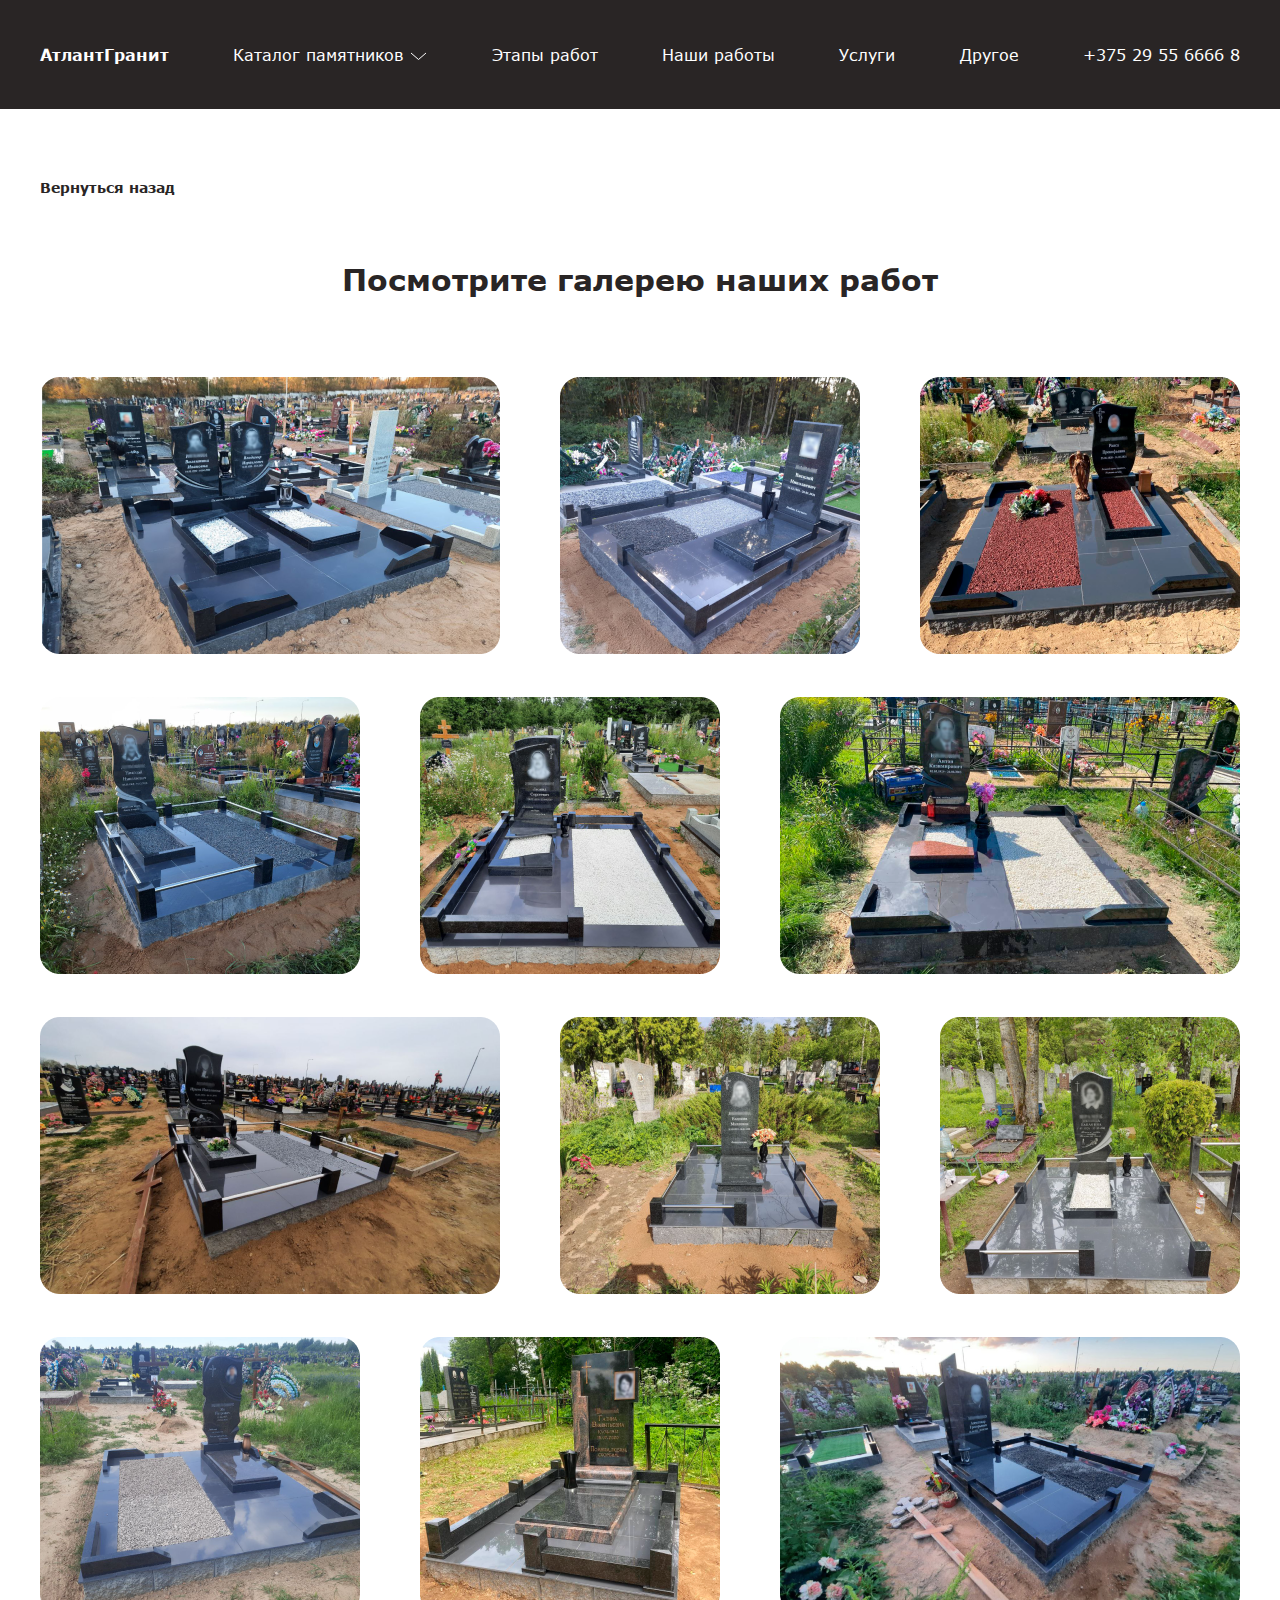
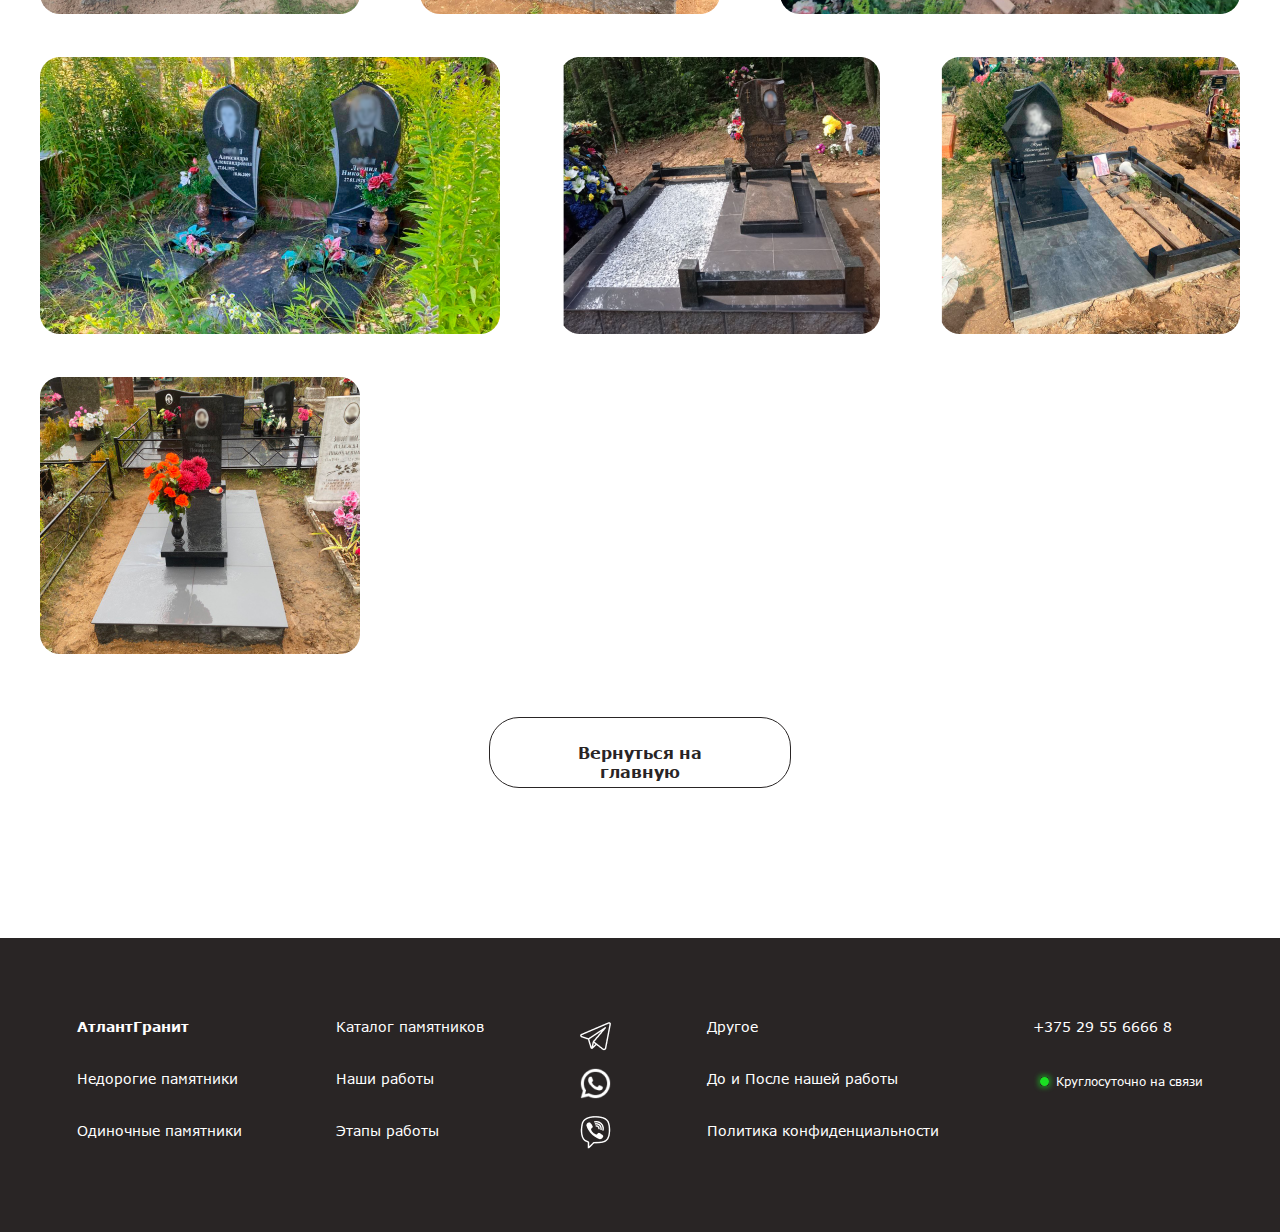
<file: main-gallery.html>
<!DOCTYPE html>
<html lang="ru">
<head>
    <meta charset="UTF-8">
    <meta name="viewport" content="width=device-width, initial-scale=1.0">
    <title>Галерея наших работ</title>
    <link rel="stylesheet" href="css/styles.css">
    <link rel="stylesheet" href="css/adaptive.css">
    <link rel="stylesheet" href="css/all-gallery-products.css">
    <link rel="stylesheet" href="css/all-gallery-products-adaptive.css">
    <link rel="stylesheet" href="css/all-gallery-adaptive.css">
</head>
<body>

<div class="header-wrapper">
    <div class="container">
        <header class="header">
            <nav class="menu">
                <ul>
                    <li>
                        <a class="logo-bold" href="index.html">
                            АтлантГранит
                        </a>
                    </li>
                    <li class="forCatalogPop">
                        <a href="javascript:void(0);" class="forCatalogPop-a">
                            Каталог памятников
                        </a>
                        <svg width="17" height="9" viewBox="0 0 17 9" fill="none" xmlns="http://www.w3.org/2000/svg">
                            <path d="M1 1L8.5 7.5L16 1" stroke="white"/>
                        </svg>
                        <div class="pop-common catalog-pop">
                            <div class="catalog-pop-items">
                                <div>
                                    <a href="index.html#product-cheap">Недорогие памятники</a>
                                </div>
                                <div>
                                    <a href="index.html#product-single">Одиночные памятники</a>
                                </div>
                                <div>
                                    <a href="index.html#product-pars">Двойные памятники</a>
                                </div>
                                <div>
                                    <a href="all-products.html#product-krest"> Памятники в виде креста</a>
                                </div>
                                <div>
                                    <a href="all-products.html#product-exclusive">Эксклюзивные памятники</a>
                                </div>
                            </div>
                        </div>
                    </li>
                    <li>
                        <a href="index.html#steps">
                            Этапы работ
                        </a>
                    </li>
                    <li>
                        <a href="index.html#gallery">
                            Наши работы
                        </a>
                    </li>
                    <li>
                        <a href="all-products.html#product-services">
                            Услуги
                        </a>
                    </li>
                    <li>
                        <a href="index.html#other">
                            Другое
                        </a>
                    </li>
                    <li>
                        <a href="tel:+375295566668">+375 29 55 6666 8</a>
                    </li>
                </ul>
            </nav>
        </header>
        <div class="burger">
            <img src="images/burger.png" alt="Меню">
        </div>
        <div class="burger-menu">
            <div class="burger-menu-text">
                <div class="burger-menu-text-title">Меню</div>
                <div class="burger-menu-text-cancel">
                    <img src="images/burger-menu-cancel.png" alt="Меню">
                </div>
            </div>
            <div class="burger-menu-item">
                <a href="index.html">Вернуться на главную</a>
            </div>
            <div class="burger-menu-item">
                <a href="index.html#main-products">Каталог памятников</a>
            </div>
            <div class="burger-menu-item">
                <a href="index.html#steps">Этапы работ</a>
            </div>
            <div class="burger-menu-item burger-menu-item-services">
                <a href="index.html#other">Другое</a>
            </div>
        </div>
        <div class="adaptive-menu">
            <nav class="menu">
                <ul>
                    <li>
                        <a class="logo-bold" href="#">АтлантГранит</a>
                    </li>
                    <li>
                        <a href="#">
                            Каталог памятников
                        </a>
                        <svg width="17" height="9" viewBox="0 0 17 9" fill="none" xmlns="http://www.w3.org/2000/svg">
                            <path d="M1 1L8.5 7.5L16 1" stroke="white"/>
                        </svg>
                    </li>
                    <li>
                        <a href="#">
                            Этапы работ
                        </a>
                    </li>
                    <li>
                        <a href="#">
                            Наши работы
                        </a>
                    </li>
                    <li>
                        <a href="#">
                            Услуги
                        </a>
                    </li>
                    <li>
                        <a href="#">
                            Другое
                        </a>
                        <svg width="17" height="9" viewBox="0 0 17 9" fill="none" xmlns="http://www.w3.org/2000/svg">
                            <path d="M1 1L8.5 7.5L16 1" stroke="white"/>
                        </svg>
                    </li>
                    <li>
                        <a href="tel:+375295566668">+375 29 55 6666 8</a>
                    </li>
                </ul>
            </nav>
        </div>
        <div class="adaptive-header">
            <div class="adaptive-logo">
                <a href="#">
                    <img src="images/logo.png" alt="Логотип">
                </a>
            </div>
            <div class="adaptive-tel">
                <a href="tel:+375295566668">
                    +375 29 55 6666 8
                </a>
            </div>
            <div class="adaptive-empty"></div>
        </div>
    </div>
</div>

<section class="gallery">
    <div class="container">
        <div class="backFromGallery">
            <a href="index.html#gallery">Вернуться назад</a>
        </div>
        <h2>Посмотрите галерею наших работ</h2>
        <div class="gallery-items">
            <div class="gallery-item">
                <img src="images/gallery/gallery-item1.png" alt="пример работы памятника">
            </div>
            <div class="gallery-item">
                <img src="images/gallery/gallery-item2.png" alt="пример работы памятника">
            </div>
            <div class="gallery-item">
                <img src="images/gallery/gallery-item3.png" alt="пример работы памятника">
            </div>
            <div class="gallery-item">
                <img src="images/gallery/gallery-item4.png" alt="пример работы памятника">
            </div>
            <div class="gallery-item">
                <img src="images/gallery/gallery-item5.png" alt="пример работы памятника">
            </div>
            <div class="gallery-item">
                <img src="images/gallery/gallery-item6.png" alt="пример работы памятника">
            </div>
            <div class="gallery-item">
                <img src="images/gallery/gallery-item7.png" alt="пример работы памятника">
            </div>
            <div class="gallery-item">
                <img src="images/gallery/gallery-item8.png" alt="пример работы памятника">
            </div>
            <div class="gallery-item">
                <img src="images/gallery/gallery-item9.png" alt="пример работы памятника">
            </div>
            <div class="gallery-item">
                <img src="images/gallery/gallery-item10.png" alt="пример работы памятника">
            </div>
            <div class="gallery-item">
                <img src="images/gallery/gallery-item11.png" alt="пример работы памятника">
            </div>
            <div class="gallery-item">
                <img src="images/gallery/gallery-item12.png" alt="пример работы памятника">
            </div>
            <div class="gallery-item">
                <img src="images/gallery/gallery-item13.png" alt="пример работы памятника">
            </div>
            <div class="gallery-item">
                <img src="images/gallery/gallery-item14.png" alt="пример работы памятника">
            </div>
            <div class="gallery-item">
                <img src="images/gallery/gallery-item15.png" alt="пример работы памятника">
            </div>
            <div class="gallery-item">
                <img src="images/gallery/gallery-item16.png" alt="пример работы памятника">
            </div>
        </div>
        <div class="adaptive-gallery-items">
            <div class="adaptive-gallery-item">
                <img src="images/adaptive-gallery/gal-adaptive-1.png" alt="пример работы памятника">
            </div>
            <div class="adaptive-gallery-item">
                <img src="images/adaptive-gallery/gal-adaptive-2.png" alt="пример работы памятника">
            </div>
            <div class="adaptive-gallery-item">
                <img src="images/adaptive-gallery/gal-adaptive-3.png" alt="пример работы памятника">
            </div>
            <div class="adaptive-gallery-item">
                <img src="images/adaptive-gallery/gal-adaptive-4.png" alt="пример работы памятника">
            </div>
            <div class="adaptive-gallery-item">
                <img src="images/adaptive-gallery/gal-adaptive-5.png" alt="пример работы памятника">
            </div>
            <div class="adaptive-gallery-item">
                <img src="images/adaptive-gallery/gal-adaptive-6.png" alt="пример работы памятника">
            </div>
            <div class="adaptive-gallery-item">
                <img src="images/adaptive-gallery/gal-adaptive-7.png" alt="пример работы памятника">
            </div>
            <div class="adaptive-gallery-item">
                <img src="images/adaptive-gallery/gal-adaptive-9.png" alt="пример работы памятника">
            </div>
            <div class="adaptive-gallery-item">
                <img src="images/adaptive-gallery/gal-adaptive-10.png" alt="пример работы памятника">
            </div>
            <div class="adaptive-gallery-item">
                <img src="images/adaptive-gallery/gal-adaptive-11.png" alt="пример работы памятника">
            </div>
            <div class="adaptive-gallery-item">
                <img src="images/adaptive-gallery/gal-adaptive-12.png" alt="пример работы памятника">
            </div>
            <div class="adaptive-gallery-item">
                <img src="images/adaptive-gallery/gal-adaptive-13.png" alt="пример работы памятника">
            </div>
            <div class="adaptive-gallery-item">
                <img src="images/adaptive-gallery/gal-adaptive-14.png" alt="пример работы памятника">
            </div>
            <div class="adaptive-gallery-item">
                <img src="images/adaptive-gallery/gal-adaptive-15.png" alt="пример работы памятника">
            </div>
        </div>
        <div class="gallery-button">
            <a href="index.html#gallery">
                <button class="btn-more-down btn-price-catalog btn-back-gallery">
                    Вернуться на главную
                </button>
            </a>
        </div>
    </div>
</section>

<footer class="footer">
    <div class="container">
        <div class="footer-items">
            <div class="footer-item-group">
                <div class="logo">
                    <a class="logo-bold" href="index.html">АтлантГранит</a>
                </div>
                <div class="footer-item">
                    <a href="index.html#product-cheap">Недорогие памятники</a>
                </div>
                <div class="footer-item">
                    <a href="index.html#product-single">Одиночные памятники</a>
                </div>
            </div>
            <div class="footer-item-group">
                <div class="footer-item">
                    <a href="all-products.html">Каталог памятников</a>
                </div>
                <div class="footer-item">
                    <a href="index.html#gallery">Наши работы</a>
                </div>
                <div class="footer-item">
                    <a href="index.html#steps">Этапы работы</a>
                </div>
            </div>
            <div class="footer-item-group">
                <div class="social">
                    <a href="#">
                        <img src="images/telegram.png" alt="Телеграм">
                    </a>
                </div>
                <div class="social">
                    <a href="#">
                        <img src="images/whatsApp.png" alt="Вотсапп">
                    </a>
                </div>
                <div class="social">
                    <a href="#">
                        <img src="images/viber.png" alt="Вайбер">
                    </a>
                </div>
            </div>
            <div class="footer-item-group">
                <div class="footer-item">
                    <a href="index.html#other">
                        Другое
                    </a>
                </div>
                <div class="footer-item">
                    <a href="index.html#about">
                        До и После нашей работы
                    </a>
                </div>
                <div class="footer-item">
                    <a href="#">
                        Политика конфиденциальности
                    </a>
                </div>
            </div>
            <div class="footer-item-group">
                <div class="footer-tel">
                    <a href="tel:+375295566668">+375 29 55 6666 8
                    </a>
                </div>
                <div class="footer-item">
                    <div class="online">
                        <div class="online-circle">
                            <svg width="23" height="23" viewBox="0 0 23 23" fill="none"
                                 xmlns="http://www.w3.org/2000/svg">
                                <g filter="url(#filter0_d_270_37)">
                                    <circle cx="11.5" cy="11.5" r="4.5" fill="#1AE022"/>
                                </g>
                                <defs>
                                    <filter id="filter0_d_270_37" x="0" y="0" width="23" height="23"
                                            filterUnits="userSpaceOnUse" color-interpolation-filters="sRGB">
                                        <feFlood flood-opacity="0" result="BackgroundImageFix"/>
                                        <feColorMatrix in="SourceAlpha" type="matrix"
                                                       values="0 0 0 0 0 0 0 0 0 0 0 0 0 0 0 0 0 0 127 0"
                                                       result="hardAlpha"/>
                                        <feMorphology radius="2" operator="dilate" in="SourceAlpha"
                                                      result="effect1_dropShadow_270_37"/>
                                        <feOffset/>
                                        <feGaussianBlur stdDeviation="2.5"/>
                                        <feComposite in2="hardAlpha" operator="out"/>
                                        <feColorMatrix type="matrix"
                                                       values="0 0 0 0 0.101961 0 0 0 0 0.878431 0 0 0 0 0.133333 0 0 0 0.47 0"/>
                                        <feBlend mode="normal" in2="BackgroundImageFix"
                                                 result="effect1_dropShadow_270_37"/>
                                        <feBlend mode="normal" in="SourceGraphic" in2="effect1_dropShadow_270_37"
                                                 result="shape"/>
                                    </filter>
                                </defs>
                            </svg>
                        </div>
                        <div class="online-text">
                            Круглосуточно на связи
                        </div>
                    </div>
                </div>
            </div>
        </div>
    </div>
</footer>


<script src="jquery-3.6.3.min.js"></script>
<script src="scripts/main-gallery.js"></script>
</body>
</html>
</file>
<file: css/styles.css>
* {
    margin: 0;
    padding: 0;
}

body {
    font-family: "Verdana", sans-serif;
    font-size: 16px;
    color: #292525;
    overflow-x: hidden;
}

@font-face {
    font-family: 'Verdana';
    src: url("../fonts/Verdana.ttf") format("truetype");
}

@font-face {
    font-family: 'Verdana';
    src: url("../fonts/Verdana-Bold.ttf") format("truetype");
    font-weight: bold;
}


.first-screen {
    background-image: url("../images/main-background.png");
    background-size: cover;
}

.container {
    max-width: 1200px;
    margin: 0 auto;
}


.header {
    padding: 54px 0 10px 0;
}

.menu ul {
    display: flex;
    flex-direction: row;
    list-style-type: none;
    justify-content: space-between;
}

.menu ul li {
    color: #FFFFFF;
    cursor: default;
}

.menu ul li svg {
    cursor: pointer;
}

.menu ul li a {
    text-decoration: none;
    color: #FFFFFF;
    cursor: pointer;
    transition: .2s ease all;
}

.menu ul li:not(:first-child) a:hover {
    color: #4C85CB;
}

.menu ul li svg path {
    transition: .2s ease all;
}

.menu ul li:hover svg path {
    stroke: #4C85CB;
}

.menu ul li:hover .forCatalogPop-a {
    color: #4C85CB;
}

.menu ul li svg:hover .menu ul li .forCatalogPop-a {
    color: #4C85CB;
}

.menu-logo-name {
    font-weight: bold;
}

.first {
    padding: 11px 0 40px 0;
    display: flex;
    flex-direction: row;
    color: #FFFFFF;
    column-gap: 63px;
}

.first-contacts {
    margin-top: 39px;
    display: flex;
    flex-direction: column;
    align-items: center;
    row-gap: 45px;
}

.contacts-socials {
    display: flex;
    flex-direction: column;
    row-gap: 22px;
}

.contacts-line-horizontal {
    display: none;
}

.social:hover {
    filter: drop-shadow(0px 0px 5px rgba(255, 255, 255, 0.3));
}

.online {
    display: flex;
    flex-direction: row;
    align-items: center;
    margin-bottom: 16px;
}

.online-circle {
    display: flex;
    animation-name: onlineAnimate;
    animation-timing-function: ease;
    animation-play-state: running;
    animation-duration: 2s;
    animation-iteration-count: infinite;
}

@keyframes onlineAnimate {
    0% {
        transform: scale(1);
    }
    50% {
        transform: scale(1.2);
    }
    100% {
        transform: scale(1);
    }
}

.online-text {
    font-size: 12px;
    cursor: default;
}

.first-main {
    margin-top: 73px;
    max-width: 608px;
}

.first-main-h1 {
    margin-bottom: 24px;
}

.first-main-h1 h1 {
    font-weight: bold;
    font-size: 32px;
    line-height: 39px;
    cursor: default;
}

h1 span {
    color: #CDAC85;
    cursor: default;
}

.first-main-description {
    line-height: 150%;
    max-width: 596px;
    cursor: default;
}

.first-main-description-3years {
    margin: 5px 0 60px 0;
    cursor: default;
}

.first-main-buttons {
    display: flex;
    column-gap: 15px;
    flex-wrap: wrap;
}

.first-monument {
    max-width: 331px;
    animation: monumentScale infinite 4s ease;
}

.first-monument img {
    width: 100%;
}

@keyframes monumentScale {
    0% {
        transform: scale(1);
    }
    50% {
        transform: scale(1.04);
    }
    100% {
        transform: scale(1);
    }
}

.btn {
    border-radius: 20px;
    box-sizing: border-box;
    padding: 18px 50px;
    font-weight: bold;
    color: #FFFFFF;
    border: none;
    font-size: 16px;
    font-family: "Verdana", sans-serif;
    cursor: pointer;
    transition: .2s ease all;
}

.btn-catalog {
    width: 269px;
    background: #CDAC85;
    box-shadow: 0px 4px 0px #65523C, inset 0px 6px 24px rgba(255, 255, 255, 0.25);
}

.btn-catalog:hover {
    background: #AB9172;
    box-shadow: 0px 0px 25px rgba(205, 172, 133, 0.25), 0px 4px 0px #504130, inset 0px 6px 24px rgba(255, 255, 255, 0.25);
}

.btn-consult {
    width: 269px;
    background: #4C85CB;
    box-shadow: 0px 4px 0px #28548B, inset 0px 6px 24px rgba(255, 255, 255, 0.25);
}

.btn-consult:hover {
    color: #FFFFFF;
    background: #366399;
    box-shadow: 0px 0px 25px rgba(77, 134, 203, 0.25), 0px 4px 0px #28548B, inset 0px 6px 24px rgba(255, 255, 255, 0.25);
}

.about {
    padding: 150px 0;
}

.about-h2 {
    margin-bottom: 24px;
    max-width: 944px;
}

.about h2 {
    font-weight: bold;
    font-size: 25px;
    line-height: 134%;
    color: #292525;
}

.about h2 span:first-child {
    color: #4C85CB;
}

.about h2 span:nth-child(2) {
    color: #CDAC85;
}

.about-description {
    max-width: 497px;
    line-height: 150%;
    color: #292525;
    margin-bottom: 80px;
}


.sl-container {
    border-radius: 20px;
    border: 10px solid #292525;
    margin: 20px auto;
    overflow: hidden;
    position: relative;
    width: 564px;
    height: 370px;
    box-sizing: border-box;
    box-shadow: 0 4px 12px #292525, 0 16px 20px #292525;
}

.sl-container .view {
    position: absolute;
    top: 0;
    left: 0;
    overflow: hidden;
}

.sl-container .view img {
    width: 640px;
    max-width: 640px;
}

.sl-container .view-before {
    z-index: 100;
}

.sl-container .view-after {
    width: 100px;
    z-index: 200;
}

.sl-container .dragme {
    position: absolute;
    width: 10px;
    height: 100%;
    top: 0px;
    left: 100px;
    background-color: #292525;
    cursor: pointer;
    z-index: 300;
}

.sl-container .dr-circle {
    position: absolute;
    top: calc(50% - 20px);
    left: -15px;
    border-radius: 100%;
    width: 40px;
    height: 40px;
    text-align: center;
    background-color: #292525;
    cursor: pointer;
    z-index: 300;
}

.sl-container .dr-circle i {
    line-height: 40px;
    font-size: 20px;
    color: #FFFFFF;
    font-weight: bold;
}

@media screen and (max-width: 600px) {
    .sl-container {
        width: 320px;
        height: 210px;
    }

    .sl-container .view img {
        width: 320px;
        max-width: 320px;
    }
}


.sl-container1 {
    border-radius: 20px;
    border: 10px solid #292525;
    margin: 20px auto;
    overflow: hidden;
    position: relative;
    width: 564px;
    height: 370px;
    box-sizing: border-box;
    box-shadow: 0 4px 12px #292525, 0 16px 20px #292525;
}

.sl-container1 .view1 {
    position: absolute;
    top: 0;
    left: 0;
    overflow: hidden;
}

.sl-container1 .view1 img {
    width: 640px;
    max-width: 640px;
}

.sl-container1 .view-before1 {
    z-index: 100;
}

.sl-container1 .view-after1 {
    width: 100px;
    z-index: 200;
}

.sl-container1 .dragme1 {
    position: absolute;
    width: 10px;
    height: 100%;
    top: 0px;
    left: 100px;
    background-color: #292525;
    cursor: pointer;
    z-index: 300;
}

.sl-container1 .dr-circle1 {
    position: absolute;
    top: calc(50% - 20px);
    left: -15px;
    border-radius: 100%;
    width: 40px;
    height: 40px;
    text-align: center;
    background-color: #292525;
    cursor: pointer;
    z-index: 300;
}

.sl-container1 .dr-circle1 i {
    line-height: 40px;
    font-size: 20px;
    color: #FFFFFF;
    font-weight: bold;
}

@media screen and (max-width: 600px) {
    .sl-container1 {
        width: 320px;
        height: 210px;
    }

    .sl-container1 .view1 img {
        width: 320px;
        max-width: 320px;
    }
}

.sl-container2 {
    border-radius: 20px;
    border: 10px solid #292525;
    margin: 20px auto;
    overflow: hidden;
    position: relative;
    width: 564px;
    height: 370px;
    box-sizing: border-box;
    box-shadow: 0 4px 12px #292525, 0 16px 20px #292525;
}

.sl-container2 .view2 {
    position: absolute;
    top: 0;
    left: 0;
    overflow: hidden;
}

.sl-container2 .view2 img {
    width: 640px;
    max-width: 640px;
}

.sl-container2 .view-before2 {
    z-index: 100;
}

.sl-container2 .view-after2 {
    width: 100px;
    z-index: 200;
}

.sl-container2 .dragme2 {
    position: absolute;
    width: 10px;
    height: 100%;
    top: 0px;
    left: 100px;
    background-color: #292525;
    cursor: pointer;
    z-index: 300;
}

.sl-container2 .dr-circle2 {
    position: absolute;
    top: calc(50% - 20px);
    left: -15px;
    border-radius: 100%;
    width: 40px;
    height: 40px;
    text-align: center;
    background-color: #292525;
    cursor: pointer;
    z-index: 300;
}

.sl-container2 .dr-circle2 i {
    line-height: 40px;
    font-size: 20px;
    color: #FFFFFF;
    font-weight: bold;
}

@media screen and (max-width: 600px) {
    .sl-container2 {
        width: 320px;
        height: 210px;
    }

    .sl-container2 .view2 img {
        width: 320px;
        max-width: 320px;
    }
}

.fa-arrows-h::before {
    content: url("../images/arrow-before-after.png");
    position: relative;
    bottom: 3px;
}


.before-afters {
    display: flex;
    column-gap: 10px;
    flex-wrap: wrap;
    justify-content: space-evenly;
    margin-bottom: 60px;
}


.view-after1 img {
    position: relative;
    top: -8px;
    right: 74px;
}

.view-before1 img {
    position: relative;
    top: -13px;
    right: 73px;
}

.view-after2 img {
    position: relative;
    bottom: 68px;
    right: 54px;
}

.view-before2 img {
    position: relative;
    bottom: 48px;
    right: 33px;
}

.view-before1 img {
    position: relative;
    bottom: 55px;
    right: 47px;
}

.adventure-monuments {
    text-align: center;
    border: 1px solid #000000;
    padding: 50px 80px;
    border: 1px solid rgba(0, 0, 0, 0.25);
    border-radius: 20px;
    max-width: 1000px;
    font-size: 16px;
    line-height: 150%;
}

.before-afters-adaptive {
    display: none;
}

.steps {
    background-color: #292525;
    padding: 150px 0;
    max-width: 1400px;
    margin: 0 auto;
    border-radius: 50px;
}

.steps h2 {
    color: #FFFFFF;
    font-weight: bold;
    font-size: 30px;
    text-align: center;
    margin-bottom: 301px;
}

.steps-img {
    max-width: 618px;
    margin: 0 0 284px 341px;
}

.steps-img img {
    width: 100%;
}

.steps-description {
    display: flex;
    flex-direction: row;
    justify-content: space-between;
    align-items: center;
}

.steps-description-text {
    line-height: 150%;
    text-align: center;
    color: #FFFFFF;
    max-width: 663px;
    padding: 39px 18px;
    box-sizing: border-box;
    border: 1px solid rgba(255, 255, 255, 0.25);
    border-radius: 20px;
}

.steps-img-adaptive {
    display: none;
    max-width: 619px;
}

.steps-img-adaptive img {
    width: 100%;
}

.steps-description-adaptive {
    display: none;
    column-gap: 15px;
}

.btn-know-price {
    max-width: 384px;
    background: #4C85CB;
    box-shadow: 0px 4px 0px #28548B, inset 0px 6px 24px rgba(255, 255, 255, 0.25);
}

.btn-know-price:hover {
    background: #366399;
    box-shadow: 0px 0px 25px rgba(77, 134, 203, 0.25), 0px 4px 0px #28548B, inset 0px 6px 24px rgba(255, 255, 255, 0.25);
}

.steps .container {
    position: relative;
}

.step {
    padding: 54px 34px;
    background-color: #FFFFFF;
    max-width: 305px;
    box-sizing: border-box;
    border-radius: 20px;
    line-height: 19px;
}

.step-first {
    position: absolute;
    top: 230px;
    left: 60px;
}

.step-second {
    position: absolute;
    top: 102px;
    left: 440px;
}

.step-third {
    position: absolute;
    top: 154px;
    right: 41px;
}

.step-forth {
    position: absolute;
    top: 368px;
    right: 0;
}

.step-fifth {
    position: absolute;
    top: 685px;
    right: 57px;
}

.step-six {
    position: absolute;
    top: 724px;
    right: 524px;
}

.step-seven {
    position: absolute;
    top: 522px;
    left: 0;
}

.step-number {
    position: absolute;
    top: -22px;
    left: 32px;
    font-weight: bold;
    font-size: 14px;
    color: #F7F7F7;
    width: 43px;
    height: 43px;
    display: flex;
    justify-content: center;
    align-items: center;
    animation: stepNumber 4s linear infinite;
}

@keyframes stepNumber {
    0% {
        transform: scale(1);
    }
    50% {
        transform: scale(1.2);
    }
    100% {
        transform: scale(1);
    }
}

.step-number-blue {
    background-image: url("../images/backForBlueNumber.png");
}

.step-number-light {
    background-image: url("../images/backForLightNumber.png");
}

.main-products {
    padding: 150px 0 70px 0;
}

.main-products h2 {
    font-weight: bold;
    font-size: 30px;
    text-align: center;
    margin-bottom: 80px;
}

.product {
    margin-bottom: 80px;
}

.product h3 {
    font-weight: bold;
    font-size: 20px;
    text-align: center;
    margin-bottom: 60px;
}

.product-items {
    display: flex;
    flex-direction: row;
    justify-content: space-between;
    flex-wrap: wrap;
    row-gap: 40px;
    column-gap: 12px;
}

.product-item {
    max-width: 320px;
    background-color: #F0F0F0;
}

.product-item-img img {
    width: 100%;
}

.product-item-info {
    padding: 24px 18px 68px 21px;
}

.product-item-info h4 {
    font-weight: bold;
    font-size: 16px;
    margin-bottom: 18px;
}

.product-item-info-model span {
    font-weight: bold;
}

.product-item-info-model {
    margin-bottom: 30px;
}

.product-item-info-prices {
    display: flex;
    flex-direction: row;
    justify-content: space-between;
    margin-bottom: 40px;
}

.product-item-info-price span {
    font-weight: bold;
}

.product-item-info-price-s {
    color: #818181;
}

.product-item-info-buttons {
    display: flex;
    flex-direction: row;
    column-gap: 15px;
    align-items: center;
    height: 34px;
}

.btn-call {
    width: 158px;
    background: #292525;
    box-shadow: 0px 2.30208px 0px rgba(18, 15, 15, 0.94), inset 0px 3.45312px 13.8125px rgba(255, 255, 255, 0.25);
    border-radius: 11px;
    padding: 9px 21px;
    box-sizing: border-box;
    font-weight: bold;
    font-size: 12px;
    color: #FFFFFF;
    border: none;
    font-family: "Verdana", sans-serif;
    cursor: pointer;
}

.btn-call:hover {
    background: #252121;
    box-shadow: 0px 0px 20px rgba(41, 37, 37, 0.3), 0px 2.30208px 0px rgba(18, 15, 15, 0.94), inset 0px 3.45312px 13.8125px rgba(255, 255, 255, 0.25);
}

.btn-more {
    font-weight: bold;
    background-color: #F0F0F0;
    color: #292525;
    width: 108px;
    padding: 9px 15px;
    box-sizing: border-box;
    border: 1px solid #292525;
    border-radius: 11px;
    font-size: 12px;
    font-family: "Verdana", sans-serif;
    cursor: pointer;
}

.btn-more:hover {
    background: #292525;
    box-shadow: 0px 2.30208px 0px rgba(18, 15, 15, 0.94), inset 0px 3.45312px 13.8125px rgba(255, 255, 255, 0.25);
    color: #FFFFFF;
    border: 0;
}

.product-price-catalog-btn {
    margin-top: 60px;
    text-align: center;
}

.btn-more-down {
    box-sizing: border-box;
    padding: 25px 67px;
    width: 300px;
    font-weight: bold;
    font-size: 16px;
    font-family: "Verdana", sans-serif;
    border-radius: 30px;
    cursor: pointer;
}

.btn-price-catalog {
    color: #292525;
    border: 1px solid #292525;
    border-radius: 30px;
    background-color: #FFFFFF;
    height: 71px;
}

.btn-price-catalog:hover {
    background: #292525;
    box-shadow: 0px 2.30208px 0px rgba(18, 15, 15, 0.94), inset 0px 3.45312px 13.8125px rgba(255, 255, 255, 0.25);
    color: #FFFFFF;
    border: 0;
}

.gallery {
    background-color: #292525;
    padding: 150px 0;
}

.gallery h2 {
    font-weight: bold;
    font-size: 30px;
    text-align: center;
    margin-bottom: 80px;
    color: #FFFFFF;
}

.gallery-items {
    display: flex;
    justify-content: space-between;
    flex-wrap: wrap;
    flex-direction: row;
    row-gap: 40px;
    margin-bottom: 60px;
}

.adaptive-gallery-items {
    display: none;
}

.gallery-button {
    text-align: center;
}

.btn-gallery {
    border: 1px solid #FFFFFF;
    background-color: #292525;
    color: #FFFFFF;
    height: 71px;
}

.btn-gallery:hover {
    color: #292525;
    border: 0;
    background: #FFFFFF;
    box-shadow: 0px 0px 20px rgba(41, 37, 37, 0.3), 0px 2.30208px 0px #FFFFFF, inset 0px 3.45312px 13.8125px rgba(255, 255, 255, 0.25)
}

.other {
    padding: 150px 0;
    color: #FFFFFF;
}

.other h2 {
    font-weight: bold;
    font-size: 30px;
    text-align: center;
    margin-bottom: 80px;
    color: #292525;
}

.other-items {
    display: flex;
    justify-content: space-between;
}

.other-items a {
    text-decoration: none;
}

.other-items a:hover .other-item, .other-items a:hover .other-item-text {
    background-color: #1d1a1a;
}

.other-items a:visited {
    text-decoration: none;
}

.other-items a:active {
    text-decoration: none;
}

.other-item {
    background-color: #292525;
    max-width: 360px;
    transition: 0.2s ease all;
}

.other-item-img img {
    width: 100%;
}

.other-item-text {
    background-color: #292525;
    padding: 45px 28px 45px 25px;
    max-width: 307px;
    font-weight: bold;
    line-height: 145.53%;
    color: #FFFFFF;
    transition: 0.2s ease all;
}

.questions {
    background-color: #292525;
    padding: 150px 0;
}

.questions h2 {
    font-weight: bold;
    font-size: 30px;
    text-align: center;
    color: #FFFFFF;
    margin-bottom: 80px;
}

.ui-widget {
    font-family: 'Verdana', sans-serif;
    color: #FFFFFF;
    font-size: 16px;
    max-width: 460px;
}

.ui-state-default {
    background-color: transparent;
    border: unset;
    color: #FFFFFF;
}

.ui-state-active {
    background-color: transparent;
}

.ui-accordion .ui-accordion-header {
    padding: 30px 0 40px 0;
    border-top: 1px solid #FFFFFF;
}

.ui-widget-content {
    background: transparent;
    border: 0;
    color: #FFFFFF;
}

.ui-accordion .ui-accordion-content {
    padding: unset;
    height: 190px;
}

.ui-corner-top {
    border-top-right-radius: 0;
    border-top-left-radius: 0;
}

.ui-state-active .ui-icon {
    background-image: url("../images/cancel-accordion.png");
}

.ui-icon {
    width: 47px;
    height: 47px;
    background-image: url("../images/plus-accordion.png");
    position: absolute;
    top: 1px;
    right: 1px;
}

.ui-icon-triangle-1-e {
    background-position: center;
    top: 22px;
    right: 1px;
}

.ui-icon-triangle-1-s {
    background-position: unset;
    position: absolute;
    top: 22px;
    right: 1px;
}

.ui-state-hover {
    background-color: unset;
}

.ui-state-hover .ui-icon {
    background-image: url("../images/cancel-accordion.png");
    background-position: center;
    top: 22px;
    right: 1px;
}

.queries {
    display: flex;
    justify-content: space-around;
    align-items: flex-start;
    column-gap: 25px;
}

.ui-accordion .ui-accordion-header:nth-child(5), .ui-accordion .ui-accordion-header:nth-child(7) {
    display: none;
}

.know-days {
    background-image: url("../images/know-price-image.png");
    padding: 416px 0 322px 0;
    color: #FFFFFF;
    position: relative;
    overflow: hidden;
    background-size: cover;
}

.know-days-info {
    display: flex;
    justify-content: space-around;
}

.know-days-info-text {
    max-width: 360px;
    margin-top: 64px;
}

.know-days-info-text h2 {
    font-weight: bold;
    font-size: 30px;
    line-height: 36px;
    margin-bottom: 44px;
}

.know-days-info-text-tel {
    font-weight: bold;
    font-size: 20px;
    margin-bottom: 20px;
}

.know-days-info-text-number {
    font-size: 16px;
    margin-bottom: 52px;
}

.know-days-info-text-social {
    display: flex;
    column-gap: 24px;
    position: relative;
    z-index: 1;
}

.know-days-form {
    max-width: 348px;
    background-color: #FFFFFF;
    border-radius: 25px;
    padding: 56px 30px 61px 30px;
    color: #292525;
    box-sizing: border-box;
}

.know-days-form-title {
    font-weight: bold;
    font-size: 20px;
    text-align: center;
    color: #292525;
    margin-bottom: 24px;
}

.know-days-form-description {
    font-size: 16px;
    line-height: 150%;
    text-align: center;
    margin-bottom: 16px;
}

.know-days-connect-online-circle svg {
    width: 20px;
}

.form-input {
    text-align: center;
}

.form-input input {
    box-sizing: border-box;
    width: 270px;
    background: #F1EFEF;
    border: 1px solid #D0D0D0;
    border-radius: 20px;
    padding: 15px 28px;
    outline: none;
    color: #292525;
    font-size: 14px;
}

.for-first-input {
    margin-bottom: 16px;
}

.form-input input::placeholder {
    color: #AAAAAA;
    font-size: 14px;
}

.form-button {
    margin-top: 16px;
    text-align: center;
}

.agree {
    margin-top: 26px;
    text-align: center;
    font-size: 9px;
    color: #292525;
    display: flex;
    align-items: center;
    justify-content: center;
}

.agree label {
    position: relative;
    left: 5px;
}

.agree label a {
    color: #4C85CB;
}

form {
    z-index: 1;
    position: relative;
}

.green-up, .green-down {
    position: absolute;
}

.green-up {
    top: -6px;
    left: 0;
}

.green-down {
    bottom: -180px;
    left: 0;
}

.adaptive-green-up-1025, .adaptive-green-down-1025, .adaptive-green-up-2561, .adaptive-green-down-2561 {
    display: none;
}

.know-days-connect {
    display: flex;
    flex-direction: row;
    position: relative;
    z-index: 1;
    justify-content: space-between;
    top: 161px;
    align-items: center;
}

.know-days-connect-online {
    display: flex;
    align-items: center;
}

.know-days-connect-online-circle {
    position: relative;
    top: 2px;
    animation-name: onlineAnimate;
    animation-timing-function: ease;
    animation-play-state: running;
    animation-duration: 2s;
    animation-iteration-count: infinite;
}

.know-days-connect-online-text {
    font-size: 20px;
    color: #FFFFFF;
}

.know-days-connect-tel a {
    font-size: 16px;
    color: #FFFFFF;
    text-decoration: none;
}


.footer {
    background-color: #292525;
    color: #FFFFFF;
    padding: 80px 0;
}

.footer-items {
    display: flex;
    justify-content: space-around;
    flex-wrap: wrap;
    column-gap: 20px;
    row-gap: 30px;
}

.footer-item-group {
    display: flex;
    flex-direction: column;
    row-gap: 35px;
}

.footer-item, .logo, .footer-tel {
    color: #FFFFFF;
    font-size: 14px;
}

.logo {
    font-weight: bold;
}

.logo-bold {
    font-weight: bold;
}

.footer-item a, .logo a, .footer-tel a {
    text-decoration: none;
    color: #FFFFFF;
}

.footer-item-group:nth-child(3) {
    row-gap: 10px;
}

.footer-item-group .footer-item a:hover {
    color: #4C85CB;
}

.burger {
    display: none;
}

.burger-menu {

    display: flex;
    position: fixed;
    top: 0;
    right: -100%;
    width: 210px;
    box-sizing: border-box;
    background-color: #FFFFFF;
    padding: 33px 18px 33px 35px;
    flex-direction: column;
    row-gap: 30px;
    z-index: 99999;
}

.burger-menu-text {
    display: flex;
    flex-direction: row;
    justify-content: space-between;
}

.burger-menu-text-title {
    font-weight: bold;
    font-size: 14px;
    margin-top: 3px;
}

.burger-menu-text-cancel {
    max-width: 17px;
}

.burger-menu-text-cancel img {
    width: 100%;
}

.burger-menu-item a {
    text-decoration: none;
    color: #292525;
    font-size: 14px;
}

.burger-menu-item:hover a {
    color: #4C85CB;
}

.adaptive-menu {
    display: none;
}

.adaptive-header {
    display: none;
}

.adaptive-empty {
    width: 23px;
    height: 16px;
}

.catalog-pop {
    display: none;
    padding: 20px 20px;
    box-sizing: border-box;
    position: absolute;
    width: 190px;
    border-radius: 3px;
    background: #F0F0F0;
    line-height: 12px;
    text-align: center;
    color: #292525;
    top: 85px;
    z-index: 10;
}

.catalog-pop .catalog-pop-items div {
    border-bottom: 1px solid #bcbcbc;
    text-align: center;
    padding: 7px 0 7px 0;
}

.catalog-pop .catalog-pop-items {
    display: flex;
    flex-direction: column;
    list-style-type: none;
}

.catalog-pop .catalog-pop-items div a {
    text-decoration: none;
    color: #292525;
    font-size: 11px;
}

.info-product-wrapper {
    position: fixed;
    top: 0;
    left: 0;
    width: 100%;
    height: 100%;
    background: rgba(0, 0, 0, 0.66);
    z-index: 100000;
}

.info-product {
    position: fixed;
    z-index: 1000;
    max-width: 1042px;
    box-sizing: border-box;
    background: #FFFFFF;
    border-radius: 20px;
    padding: 15px 60px 48px 60px;
}

.info-product-cancel {
    max-width: 35px;
    margin: 0 0 0 auto;
    cursor: pointer;
}

.info-product-cancel img {
    width: 100%;
}

.info-product-items {
    display: flex;
    column-gap: 20px;
}


.info-product-text-descriptions {
    display: flex;
}

.info-product-text-title {
    display: none;
    font-weight: bold;
    font-size: 20px;
    text-align: center;
    margin-bottom: 28px;
}

.info-product-text-characteristics {
    font-weight: bold;
    font-size: 16px;
    text-align: center;
    margin-bottom: 25px;
}

.info-product-text-descriptions {
    column-gap: 15px;
}

.info-product-text-description {
    display: flex;
    flex-direction: column;
    row-gap: 15px;
}

.cheap-monument1, .single-monument1, .single-monument2, .single-monument3, .single-monument4, .pars-monument1, .pars-monument2, .pars-monument3, .krest-monument1, .krest-monument2, .exclusive-monument1, .exclusive-monument2, .ograda-granit1, .ograda-granit2, .ograda-granit3, .ograda-granit4, .ograda-kovan1, .skameyka1, .skameyka2, .skameyka3, .lampada1, .lampada2, .vaza1, .vaza2, .vaza3, .vaza4, .ramka1, .ramka2 {
    display: none;
    justify-content: center;
    align-items: center;
}

.takeInfoFromUser-wrapper {
    display: none;
    justify-content: center;
    align-items: center;
    z-index: 99999;
    position: fixed;
    top: 0;
    left: 0;
    width: 100%;
    height: 100%;
    background: rgba(0, 0, 0, 0.66);
}

.takeInfoFromUser {
    max-width: 640px;
    box-sizing: border-box;
    padding: 15px 40px 85px 40px;
    background-color: #FFFFFF;
    display: flex;
    flex-direction: column;
    row-gap: 25px;
    border-radius: 20px;
}

.takeInfoFromUser-img {
    cursor: pointer;
    max-width: 35px;
    margin: 0 0 0 auto;
}

.takeInfoFromUser-img img {
    width: 100%;
}

.takeInfoFromUser-company {
    display: flex;
    flex-direction: column;
    row-gap: 25px;
    align-items: center;
    background-color: #F0F0F0;
    padding: 40px 145px;
    border-radius: 20px;
}

.takeInfoFromUser-timetable {
    display: flex;
    flex-direction: column;
    row-gap: 25px;
    align-items: center;
}

.takeInfoFromUser-timetable-title {
    font-weight: bold;
}

.takeInfoFromUser-timetable-description {
    text-align: center;
}

.takeInfoFromUserWrapperOpen {
    display: flex;
}

.openBurgerMenu {
    right: 0;
    transition: 0.7s;
}

.closeBurgerMenu {
    right: -100%;
    transition: 0.7s;
}

.popOpen {
    display: block;
}

.error {
    margin-top: 1px;
    color: red;
    font-size: 11px;
    text-align: left;
    margin-left: 24px;
}

.nameError {
    display: none;
}

.telError {
    display: none;
}

.error1 {
    margin-top: 1px;
    color: red;
    font-size: 11px;
    text-align: left;
    margin-left: 162px;
}

.nameError1 {
    display: none;
}

.telError1 {
    display: none;
}
</file>
<file: css/adaptive.css>
@media screen and (min-width: 1921px) {
    .green-up, .green-down {
        display: none;
    }

    .adaptive-green-up-2561, .adaptive-green-down-2561 {
        display: block;
        position: absolute;
    }

    .adaptive-green-up-2561 {
        top: -10px;
        left: 0;
    }

    .adaptive-green-down-2561 {
        bottom: -52px;
        left: 0;
    }

}

@media screen and (max-width: 1421px) {
    .steps {
        max-width: 1300px;
    }
}

@media screen and (max-width: 1326px) {
    .steps {
        margin: 0 15px;
    }
}

@media screen and (max-width: 1257px) {
    .steps h2 {
        margin-bottom: 80px;
    }
}

@media screen and (max-width: 1256px) {
    .steps {
        padding: 150px 15px;
    }


    .first {
        column-gap: unset;
    }

    .first-contacts {
        margin-right: 63px;
    }

    .steps-img {
        display: none;
    }

    .step-wrapper {
        margin-top: 20px;
        display: flex;
        flex-direction: row;
        flex-wrap: wrap;
        row-gap: 60px;
        justify-content: space-between;
        align-items: center;
        column-gap: 15px;
    }

    .step {
        position: relative;
        top: unset;
        left: unset;
        bottom: unset;
        right: unset;
        width: 305px;
        min-height: 165px;
    }

    .steps-img-adaptive {
        display: block;
        margin: 30px auto;
    }

    .steps-description {
        display: none;
    }

    .steps-description-adaptive {
        display: flex;
        justify-content: space-between;
        align-items: center;
    }

}

@media screen and (max-width: 1241px) {
    .container {
        padding: 0 20px;
    }
}

@media screen and (max-width: 1153px) {
    .steps-description-adaptive {
        flex-wrap: wrap;
        row-gap: 30px;
        align-items: center;
        justify-content: center;
    }
}

@media screen and (max-width: 1141px) {
    .other-items {
        column-gap: 15px;
    }
}

@media screen and (max-width: 1140px) {
    .first-main-h1 h1 {
        font-size: 28px;
    }
}


@media screen and (max-width: 1080px) {
    .product-items {
        justify-content: center;
    }

    .info-product {
        max-width: 750px;
    }

    .info-product-text-description-details {
        font-size: 15px;
    }

}

@media screen and (max-width: 1045px) {

    .step {
        font-size: 15px;
        text-align: center;
        width: 250px;
    }

    .steps-description-text, .adventure-monuments {
        font-size: 15px;
    }

}

@media screen and (max-width: 1025px) {

    .about, .steps, .main-products, .gallery, .other, .questions {
        padding: 100px 0;
    }

    .first-screen {
        background-position: right;
    }

    .steps h2, .main-products h2, .gallery h2, .other h2, .questions h2, .know-days-info-text h2 {
        font-size: 25px;
    }

    .green-up, .green-down {
        display: none;
    }

    .adaptive-green-up-1025 {
        display: block;
        position: absolute;
        top: -218px;
        left: -62px;
    }

    .adaptive-green-down-1025 {
        display: block;
        position: absolute;
        bottom: -195px;
        left: -27px;
    }

    .know-days {
        padding: 214px 0 227px 0;
    }

    .gallery-items {
        display: none;
    }

    .adaptive-gallery-items {
        display: flex;
        flex-wrap: wrap;
        justify-content: center;
        gap: 15px;
        margin-bottom: 60px;
    }

    .adaptive-gallery-item {
        max-width: 320px;
    }

    .adaptive-gallery-item img {
        width: 100%;
    }

    .know-days-form-description {
        font-size: 15px;
    }

    .know-days-info-text-tel {
        font-size: 16px;
    }

    .know-days-connect-online-text, .know-days-connect-tel a {
        font-size: 16px;
    }

}

@media screen and (max-width: 1024px) {
    .first {
        flex-direction: column;
        row-gap: 45px;
    }

    .first-contacts {
        margin-right: unset;
        flex-direction: row;
        justify-content: space-between;
    }

    .first-main {
        text-align: center;
        margin: 0 auto;
    }

    .first-main-description {
        max-width: unset;
    }

    .first-main-buttons {
        justify-content: space-between;
    }

    .contacts-line {
        display: none;
    }

    .contacts-line-horizontal {
        display: block;
        position: relative;
        bottom: 8px;
    }

    .contacts-socials {
        flex-direction: row;
        column-gap: 50px;
    }

    .online {
        justify-content: center;
    }

    .first-monument {
        margin: 0 auto;
        max-width: 265px;
    }

    .about-h2 {
        text-align: center;
        margin: 0 auto 24px auto;
    }

    .about-description {
        margin: 0 auto 80px auto;
        text-align: center;
    }

}

@media screen and (max-width: 1022px) {
    .menu ul {
        flex-wrap: wrap;
        column-gap: 20px;
        row-gap: 25px;
    }
}

@media screen and (max-width: 996px) {
    .other-item-text {
        font-size: 14px;
        text-align: center;
    }
}

@media screen and (max-width: 921px) {

    .steps h2, .main-products h2, .gallery h2, .other h2, .questions h2, .know-days-info-text h2 {
        font-size: 20px;
        margin-bottom: 60px;
    }

    .about, .steps, .main-products, .gallery, .other, .questions {
        padding: 90px 0;
    }

    .about h2 {
        font-size: 20px;
    }

    .about-description {
        margin: 0 auto 60px auto;
    }

    .product h3 {
        font-size: 17px;
    }

    .know-days-info-text h2 {
        font-size: 20px;
    }

}

@media screen and (max-width: 891px) {
    .other-item-text {
        font-size: 12px;
    }
}

@media screen and (max-width: 880px) {
    .step-wrapper {
        row-gap: 35px;
        justify-content: center;
    }
}

@media screen and (max-width: 872px) {
    .footer-items {
        justify-content: space-between;
    }

    .footer-item-group:nth-child(5) {
        row-gap: 2px;
    }
}

@media screen and (max-width: 800px) {
    .other-item-text {
        font-size: 11px;
    }
}

@media screen and (max-width: 769px) {

    .step-number {
        font-size: 12px;
    }

    .product .product-items .product-item:nth-child(4), .product .product-items .product-item:nth-child(5), .product .product-items .product-item:nth-child(6){
        display: none;
    }

    .other-items {
        flex-wrap: wrap;
        justify-content: center;
        row-gap: 15px;
    }

    .other-item-text {
        font-size: 14px;
    }

    .queries {
        flex-wrap: wrap;
    }

    .query:nth-child(2) {
        display: none;
    }

    .ui-accordion .ui-accordion-header:nth-child(5), .ui-accordion .ui-accordion-header:nth-child(7) {
        display: block;
    }

}

@media screen and (max-width: 768px) {
    .info-product {
        max-width: 400px;
    }

    .info-product-items {
        column-gap: unset;
        flex-direction: column;
        align-items: center;
    }

    .info-product {
        padding: 15px 30px 48px 30px;
    }

    .info-product-img {
        max-width: 180px;
    }

    .info-product-text-title {
        font-size: 16px;
    }

    .info-product-text-characteristics {
        font-size: 15px;
    }

    .info-product-text-description-details {
        font-size: 13px;
        text-align: center;
    }

}

@media screen and (max-width: 725px) {
    .agree label {
        font-size: 8px;
    }
}

@media screen and (max-width: 715px) {
    .know-days-info {
        flex-direction: column;
        align-items: center;
    }

    .know-days-info-text h2 {
        text-align: center;
    }

    .know-days-info-text-tel {
        display: none;
    }

    .know-days-info-text-number {
        display: none;
    }

    .know-days-info-text-social {
        justify-content: center;
        margin-bottom: 35px;
    }

    .green-up {
        display: none;
    }

    .adaptive-green-up-715 {
        display: block;
        position: absolute;
        top: -149px;
        left: 0;
    }

    .agree label {
        font-size: 9px;
    }

}

@media screen and (max-width: 700px) {
    .product-items {
        column-gap: 15px;
        justify-content: center;
    }
}

@media screen and (max-width: 695px) {
    .btn-price-catalog {
        font-size: 13px;
        max-width: 269px;
        padding: 18px 50px;
    }

    .btn-gallery {
        font-size: 13px;
        max-width: 269px;
        padding: 18px 50px;
    }

}

@media screen and (max-width: 690px) {
    .adventure-monuments {
        font-size: 15px;
        padding: 30px 50px;
    }
}

@media screen and (max-width: 680px) {
    .takeInfoFromUser {
        max-width: 400px;
        left: calc(50% - 200px);
        top: calc(50% - 247px);
    }

    .takeInfoFromUser-img {
        max-width: 25px;
    }

    .takeInfoFromUser-company {
        display: none;
    }

    .takeInfoFromUser-timetable-title, .takeInfoFromUser-timetable-description {
        font-size: 14px;
    }

    .form-input input, .form-input input::placeholder {
        font-size: 13px;
    }

    .error1 {
        margin-left: 36px;
    }

}

@media screen and (max-width: 679px) {
    .footer-item-group:nth-child(3) {
        display: none;
    }
}

@media screen and (max-width: 651px) {
    .btn-price-catalog {
        max-width: 235px;
        height: 65px;
    }
}

@media screen and (max-width: 645px) {
    .first-main-h1 h1 {
        font-size: 24px;
    }

    .first-main-description {
        font-size: 15px;
    }

    .first-main-description-3years {
        font-size: 15px;
    }

    .btn {
        font-size: 15px;
    }

    .menu ul {
        font-size: 13px;
    }

    .catalog-pop {
        width: 160px;
    }

    .catalog-pop .catalog-pop-items div a {
        font-size: 10px;
    }

}

@media screen and (max-width: 624px) {
    .first-main-buttons {
        row-gap: 20px;
        justify-content: center;
    }

    .footer-items {
        row-gap: 30px;
    }

    .footer-item-group:nth-child(2), .footer-item-group:nth-child(5) {
        text-align: right;
    }

}

@media screen and (max-width: 623px) {
    .about h2 {
        font-size: 20px;
    }

    .about-description {
        font-size: 15px;
    }
}

@media screen and (max-width: 615px) {
    .step {
        font-size: 14px;
        width: 230px;
    }

    .steps-description-text {
        font-size: 14px;
    }

}

@media screen and (max-width: 601px) {
    .sl-container, .sl-container1, .sl-container2 {
        display: none;
    }

    .before-afters {
        margin-bottom: unset;
    }

    .before-afters-adaptive {
        display: flex;
        flex-direction: column;
        row-gap: 20px;
        margin-bottom: 30px;
    }

    .before-after-adaptive {
        max-width: 564px;
    }

    .before-after-adaptive img {
        width: 100%;
    }

}

@media screen and (max-width: 599px) {

    .adventure-monuments {
        font-size: 14px;
        padding: 20px 30px;
    }
}

@media screen and (max-width: 575px) {
    .about h2 {
        font-size: 18px;
    }
}

@media screen and (max-width: 560px) {
    .know-days-connect {
        flex-direction: column;
        row-gap: 20px;
    }
}

@media screen and (max-width: 554px) {
    .steps-description-text {
        line-height: 25px;
    }
}

@media screen and (max-width: 527px) {
    .adventure-monuments {
        font-size: 13px;
        padding: 20px 20px;
    }

    .steps-description-text {
        font-size: 13px;
    }
}

@media screen and (max-width: 500px) {

    .first-contacts {
        justify-content: center;
    }

    .contacts-line-horizontal {
        display: none;
    }
}

@media screen and (max-width: 476px) {
    .other h2 {
        margin-bottom: 60px;
    }
}

@media screen and (max-width: 464px) {
    .footer-item-group:nth-child(5) {
        text-align: left;
    }
}

@media screen and (max-width: 440px) {

    .header {
        display: none;
    }

    .burger {
        display: block;
        right: 20px;
        position: fixed;
        top: 30px;
        z-index: 99999;
    }

    .adaptive-header {
        display: flex;
        justify-content: space-between;
        align-items: center;
        padding: 20px 0 0 0;
    }

    .adaptive-logo {
        width: 35px;
    }

    .adaptive-logo a img {
        width: 100%;
    }

    .adaptive-tel a {
        text-decoration: none;
        color: #FFFFFF;
        cursor: pointer;
        transition: .2s ease all;
    }

}

@media screen and (max-width: 433px) {
    .footer-item-group:nth-child(5) {
        text-align: left;
    }
}

@media screen and (max-width: 426px) {
    .first-main-h1 h1 {
        font-size: 21px;
    }

    .first-main-description, .first-main-description-3years {
        font-size: 14px;
    }

    .btn {
        font-size: 14px;
    }

    .btn-more, .btn-call {
        font-size: 11px;
    }

    .adaptive-tel a {
        font-size: 14px;
    }

    .steps-description-text {
        padding: 15px;
    }

    .about h2 {
        font-size: 17px;
    }

    .about-description {
        font-size: 14px;
    }

    .steps h2, .main-products h2, .gallery h2, .other h2, .questions h2, .know-days-info-text h2{
        font-size: 19px;
    }

    .product h3 {
        font-size: 17px;
    }

    .product-item-info h4, .product-item-info-model, .product-item-info-price, .product-item-info-price-s {
        font-size: 14px;
    }

    .product-price-catalog-btn {
        margin-top: 40px;
    }

    .ui-widget {
        font-size: 14px;
    }

    .other-item {
        max-width: 280px;
    }

    .other-item-text {
        font-size: 13px;
    }

    .adaptive-gallery-item {
        max-width: 280px;
    }

    .know-days-form {
        max-width: 332px;
    }

    .know-days-form-title {
        font-size: 18px;
    }

    .know-days-form-description {
        font-size: 14px;
    }

    .know-days-connect-online-text, .know-days-connect-tel a {
        font-size: 14px;
    }

    .know-days-info-text h2 {
        margin-bottom: 30px;
    }

    .footer-item {
        font-size: 13px;
    }

}

@media screen and (max-width: 425px) {
    .info-product {
        max-width: 300px;
        padding: 15px 20px 48px 20px;
    }

    .info-product-text-title {
        font-size: 15px;
    }

    .info-product-text-characteristics {
        font-size: 14px;
    }

    .info-product-text-description-details {
        font-size: 12px;
    }

    .btn-consult {
        font-size: 13px;
        max-width: 194px;
        padding: 15px 15px;
    }

    .takeInfoFromUser {
        max-width: 300px;
        left: calc(50% - 150px);
        top: calc(50% - 233px);
        padding: 15px 25px 65px 25px;
    }

    .takeInfoFromUser-timetable-title, .takeInfoFromUser-timetable-description {
        font-size: 12px;
    }

    .form-input input {
        max-width: 194px;
        font-size: 11px;
    }

    .form-input input::placeholder {
        font-size: 11px;
    }

    .btn-form-second {
        max-width: 194px;
        padding: 16px 24px;
        font-size: 12px;
    }

    .agree label {
        font-size: 8px;
    }

    .error {
        margin-left: 47px;
    }

}

@media screen and (max-width: 376px) {
    .product-item-info-buttons {
        flex-direction: column;
        row-gap: 15px;
    }

    .know-days-form {
        padding: 56px 15px 56px;
    }

    .know-days-info-text h2 {
        font-size: 16px;
        line-height: 30px;
    }

    .know-days-form-title {
        font-size: 16px;
    }

    .know-days-form-description {
        font-size: 13px;
    }

    .form-input:first-child input, .form-input input {
        font-size: 12px;
    }

    .agree {
        font-size: 8px;
    }

    .ui-accordion .ui-accordion-header, .ui-accordion .ui-accordion-content {
        font-size: 13px;
    }

    .ui-state-active .ui-icon {
        background-image: url("../images/cancel-accordion-adaptive.png");
    }

    .ui-icon {
        width: 37px;
        height: 37px;
        background-image: url("../images/plus-accordion-adaptive.png");
    }

    .ui-state-hover .ui-icon {
        background-image: url("../images/cancel-accordion-adaptive.png");
    }

}

@media screen and (max-width: 360px) {

    .footer-items {
        justify-content: center;
    }

    .footer-item-group:nth-child(1), .footer-item-group:nth-child(2), .footer-item-group:nth-child(4), .footer-item-group:nth-child(5) {
        text-align: center;
    }
}

@media screen and (max-width: 346px) {
    .btn-know-price {
        padding: 13px 20px;
    }
}

@media screen and (max-width: 327px) {
    .adventure-monuments {
        padding: 15px;
    }
}

@media screen and (max-width: 321px) {

    .online-text {
        font-size: 10px;
    }

    .first-main-h1 h1 {
        font-size: 18px;
    }

    .first-main-description, .first-main-description-3years {
        font-size: 13px;
    }

    .btn {
        font-size: 13px;
    }

    .know-days {
        padding: 193px 0 233px 0;
    }

    .know-days-connect-online-text, .know-days-connect-tel a{
        font-size: 13px;
    }

    .adaptive-green-up-1025 {
        top: -223px;
        left: -56px;
    }

}
</file>
<file: css/all-gallery-products.css>
.header-wrapper {
    background-color: #292525;
}

.header {
    padding: 45px 0;
}

.menu ul {
    padding-left: unset;
}

.gallery {
    padding: 68px 0 150px 0;
    background-color: #FFFFFF;
}

.backFromGallery {
    margin-bottom: 65px;
}

.backFromGallery a {
    text-decoration: none;
    font-weight: bold;
    font-size: 14px;
    color: #292525;
}

.gallery h2 {
    color: #292525;
}

.btn-back-gallery {
    width: 302px;
    padding: 25px 46px;
}

.main-products {
    padding: 68px 0 70px 0;
}

.table-wrapper {
    padding: 40px;
    border: 1px solid #B8BBBE;
    border-radius: 20px;
}
</file>
<file: css/all-gallery-products-adaptive.css>
@media screen and (max-width: 769px) {

    .product .product-items .product-item:nth-child(4), .product .product-items .product-item:nth-child(5), .product .product-items .product-item:nth-child(6) {
        display: unset;
    }
}

@media screen and (max-width: 651px) {

    .btn-back-gallery {
        padding: 25px 31px;
    }

}

@media screen and (max-width: 441px) {

    .burger {
        top: 23px;
    }

    .backFromGallery {
        margin-bottom: 30px;
    }

    .backFromGallery a {
        font-size: 12px;
    }
}

@media screen and (max-width: 440px) {

    .adaptive-header {
        display: flex;
        justify-content: space-between;
        align-items: center;
        padding: 20px 0 20px 0;
    }

}

@media screen and (max-width: 425px) {
    .table-wrapper {
        padding: unset;
        border: unset;
        border-radius: unset;
    }
}
</file>
<file: css/all-gallery-adaptive.css>
@media screen and (max-width: 441px){
    .burger {
        top: 31px;
    }
}
</file>
